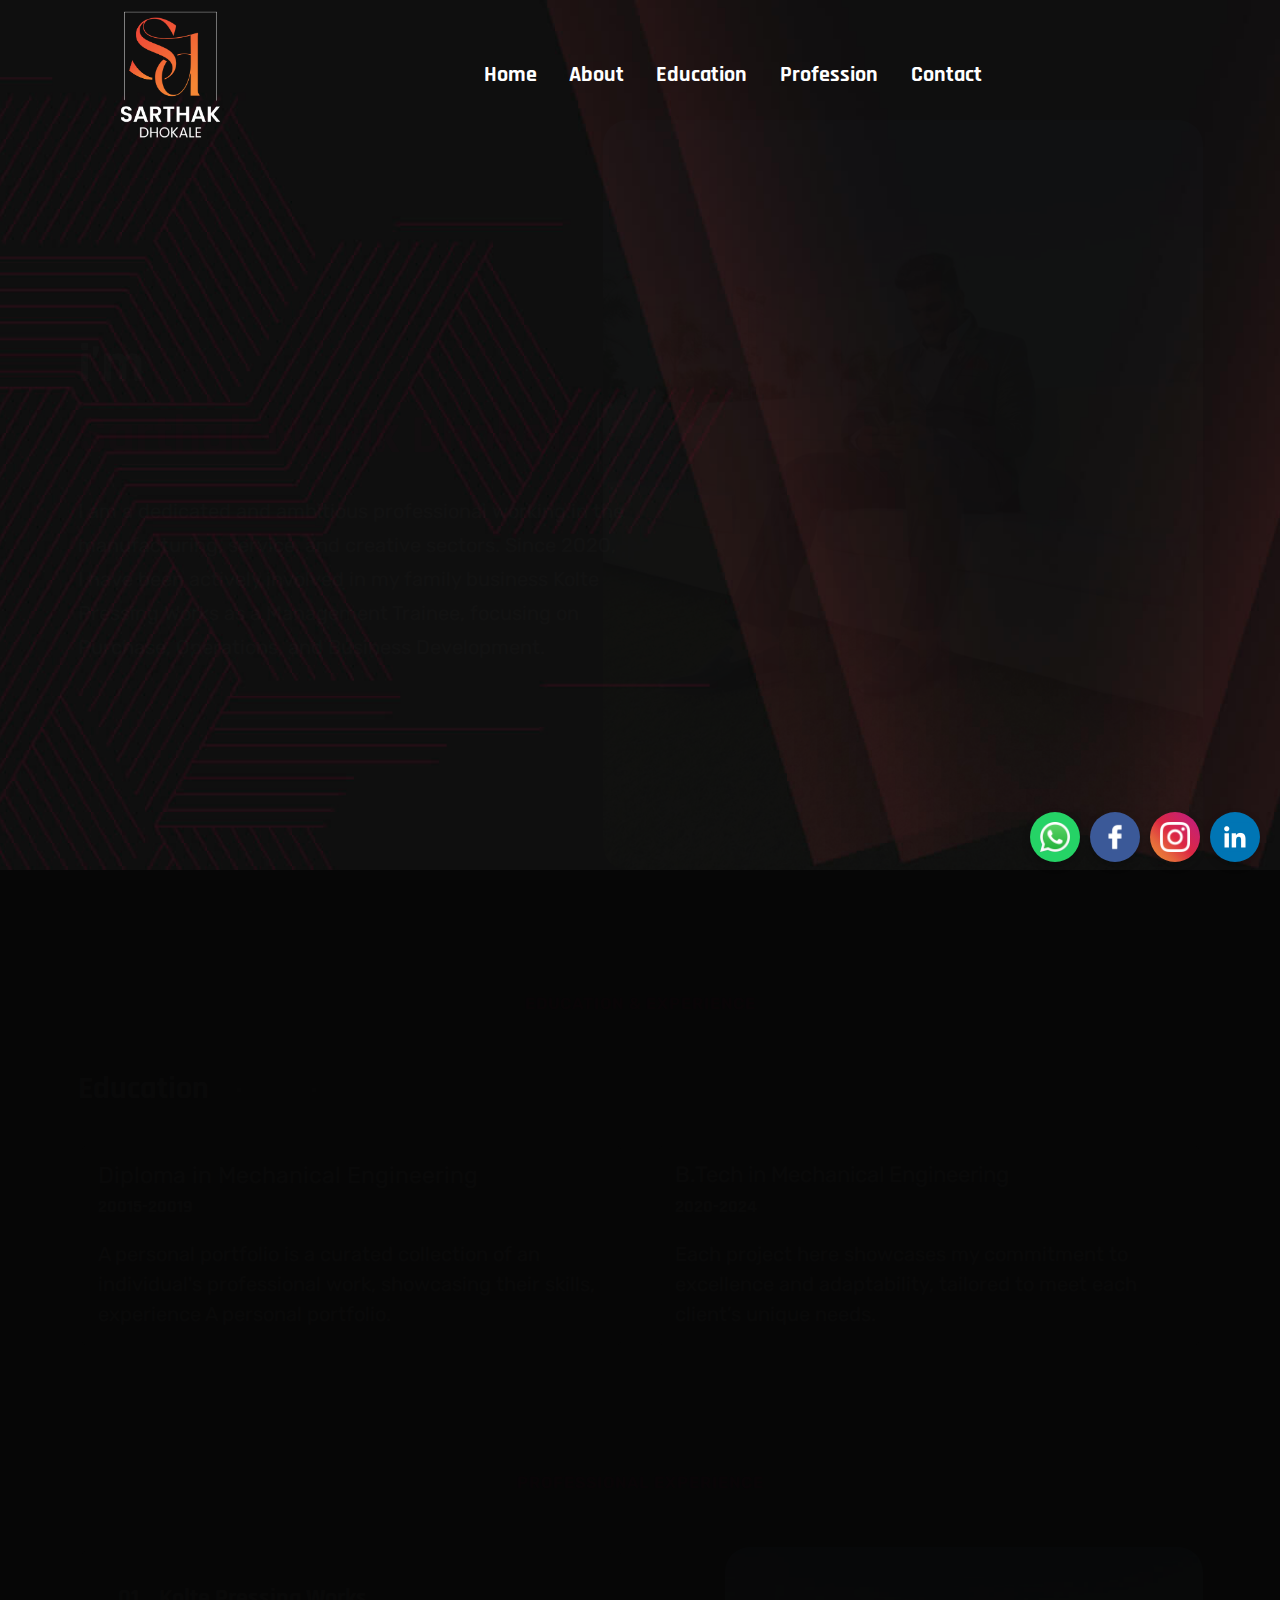
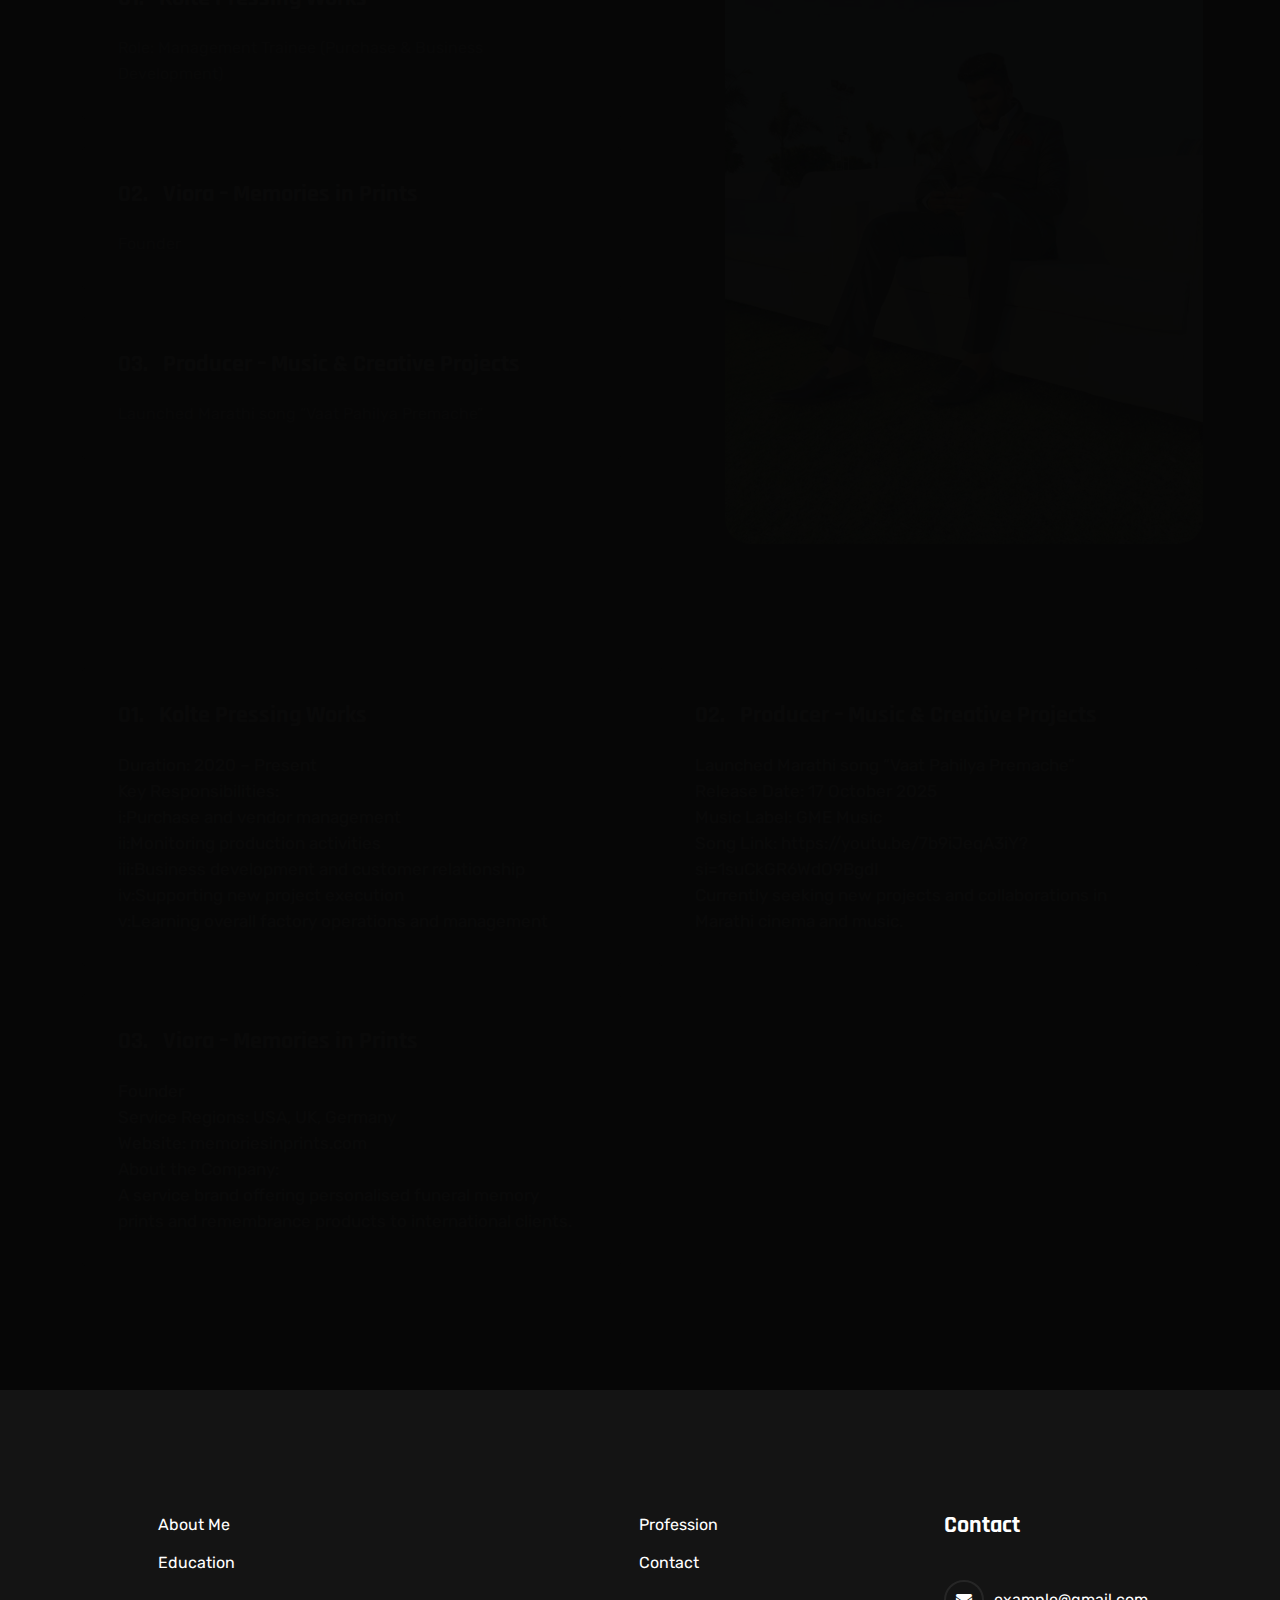
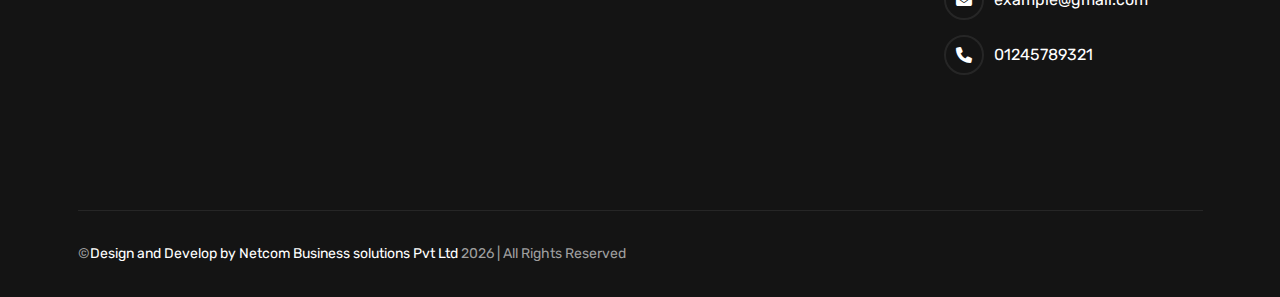
<file: index.html>
<!DOCTYPE html>
<html lang="en">


<head>
    <meta charset="UTF-8">
    <meta http-equiv="X-UA-Compatible" content="IE=edge">
    <meta name="viewport" content="width=device-width, initial-scale=1.0">
    <meta name="description" content="">
    <link rel="shortcut icon" type="image/x-icon" href="assets/images/favicon.svg">
    <title>Sarthak Dhokale</title>
    <!-- Bootstrap min css -->
    <link rel="stylesheet" href="assets/css/vendor/fontawesome.css">
    <link rel="stylesheet" href="assets/css/plugins/swiper.css">
    <link rel="stylesheet" href="assets/css/plugins/odometer.css">
    <link rel="stylesheet" href="assets/css/vendor/animate.min.css">
    <link rel="stylesheet" href="assets/css/vendor/bootstrap.min.css">
    <!-- custom css -->
    <link rel="stylesheet" href="assets/css/style.css">
</head>

<body>

    <!-- tpm-header-area start -->
    <header class="tmp-header-area-start header-one header--sticky header--transparent">
        <div class="container">
            <div class="row">
                <div class="col-lg-12">
                    <div class="header-content">
                        <div class="logo">
                            <a href="index.html">
                                <img class="logo-dark" src="assets/images/logo/Backup_of_sarthak logo final.png" alt="" style="height: 130px;"  >
                                <img class="logo-white" src="assets/images/logo/Backup_of_sarthak logo final.png" alt="" >
                            </a>
                        </div>
                        <nav class="tmp-mainmenu-nav d-none d-xl-block">
                            <ul class="tmp-mainmenu">
                                <li>
                                    <a href="#" style="font-size: 22px;">Home
                                    </a>
                                 
                                </li>
                                <li>
                                    <a href="#" style="font-size: 22px;">About</a>
                                </li>
                                <li class="has-dropdown">
                                    <a href="#" style="font-size: 22px;">Education
                                        
                                    </a>
                                   
                                </li>
                                <li class="has-dropdown">
                                    <a href="#" style="font-size: 22px;">Profession
                                        
                                    </a>
                                  
                                </li>
                            
                                <li>
                                    <a href="#" style="font-size: 22px;">Contact</a>
                                </li>
                            </ul>

                        </nav>
                        <div class="tmp-header-right">
                  

                             <div class="tmp-side-collups-area d-block d-xl-none">
                                <button class="hamberger-menu humberger_menu_active"><i id="menuBtn" class="fa-light fa-bars humberger-menu"></i></button>
                            </div>
                          
                        </div>
                    </div>
                </div>
            </div>
        </div>
    </header>
    <!-- tpm-header-area end -->

    <div class="d-none d-xl-block">
        <div class="tmp-sidebar-area tmp_side_bar">
            <div class="inner">
                <div class="top-area">
                    <a href="index.html" class="logo">
                        <img class="logo-dark" src="assets/images/logo/logo.jpeg" alt="" alt="" style="height: 150px;">
                        <img class="logo-white" src="assets/images/logo/logo.jpeg" alt="" alt="" style="height: 150px;">
                    </a>
                    <div class="close-icon-area">
                        <button class="tmp-round-action-btn close_side_menu_active">
                            <i class="fa-sharp fa-light fa-xmark"></i>
                        </button>
                    </div>
                </div>
                <div class="content-wrapper">
                    <div class="image-area-feature">
                        <a href="index.html">
                            <img src="assets/images/logo/man.png" alt="personal-logo">
                        </a>
                    </div>
                    <h5 class="title mt--30">Freelancer delivering exceptional Webflow, and Next.js solutions.</h5>
                    <p class="disc" >I am a skilled freelancer specializing in Webflow development, Figma design, and Next.js projects. I deliver creative, dynamic, and user-centric web solutions.
                    </p>
                    <div class="short-contact-area">
                        <!-- single contact information -->
                        <div class="single-contact">
                            <i class="fa-solid fa-phone"></i>
                            <div class="information tmp-link-animation">
                                <span>Call Now</span>
                                <a href="#" class="number">+92 (8800) - 98670</a>
                            </div>
                        </div>
                        <!-- single contact information end -->

                        <!-- single contact information -->
                        <div class="single-contact">
                            <i class="fa-solid fa-envelope"></i>
                            <div class="information tmp-link-animation">
                                <span>Mail Us</span>
                                <a href="#" class="number">example@info.com</a>
                            </div>
                        </div>
                        <!-- single contact information end -->

                        <!-- single contact information -->
                        <div class="single-contact">
                            <i class="fa-solid fa-location-crosshairs"></i>
                            <div class="information tmp-link-animation">
                                <span>My Address</span>
                                <span class="number">66 Broklyant, New York 3269</span>
                            </div>
                        </div>
                        <!-- single contact information end -->
                    </div>
                    <!-- social area start -->
                    <div class="social-wrapper mt--20">
                        <span class="subtitle">find with me</span>
                        <div class="social-link">
                            <a href="#"><i class="fa-brands fa-instagram"></i></a>
                            <a href="#"><i class="fa-brands fa-linkedin-in"></i></a>
                            <a href="#"><i class="fa-brands fa-twitter"></i></a>
                            <a href="#"><i class="fa-brands fa-facebook-f"></i></a>
                        </div>
                    </div>
                    <!-- social area end -->
                </div>
            </div>
        </div>
        <a class="overlay_close_side_menu close_side_menu_active" href="javascript:void(0);"></a>
    </div>

    <div class="d-block d-xl-none">
        <div class="tmp-popup-mobile-menu">
            <div class="inner">
                <div class="header-top">
                    <div class="logo">
                        <a href="index.html" class="logo-area">
                            <img class="logo-dark" src="assets/images/logo/white-logo-reeni.png" alt="Reeni - Personal Portfolio HTML Template for developers and freelancers">
                            <img class="logo-white" src="assets/images/logo/logo-white.png" alt="Reeni - Personal Portfolio HTML Template for developers and freelancers">
                        </a>

                    </div>
                    <div class="close-menu">
                        <button class="close-button tmp-round-action-btn">
                            <i class="fa-sharp fa-light fa-xmark"></i>
                        </button>
                    </div>
                </div>
                <ul class="tmp-mainmenu">
                    <li>
                        <a href="#">Home
                        </a>
                     
                    </li>
                    <li>
                        <a href="#">About</a>
                    </li>
                    <li class="has-dropdown">
                        <a href="#">Education
                            
                        </a>
                    
                    </li>
                    <li class="has-dropdown">
                        <a href="#">Professional
                            <i class="fa-regular fa-chevron-down"></i>
                        </a>
              
                    </li>
               
                    <li>
                        <a href="#">Contact</a>
                    </li>
                </ul>


                <div class="social-wrapper mt--40">
                    <span class="subtitle">find with me</span>
                    <div class="social-link">
                        <a href="#"><i class="fa-brands fa-instagram"></i></a>
                        <a href="#"><i class="fa-brands fa-linkedin-in"></i></a>
                        <a href="#"><i class="fa-brands fa-twitter"></i></a>
                        <a href="#"><i class="fa-brands fa-facebook-f"></i></a>
                    </div>
                </div>
                <!-- social area end -->



            </div>
        </div>
    </div>

<style>
    @media (max-width: 767px) {
    .mobile-top-margin {
        margin-top: 80px; /* adjust as you vibe */
    }
}

</style>

    <!-- tmp banner area start -->
    <div class="tmp-banner-one-area">
        <div class="container">
            <div class="banner-one-main-wrapper">
         <div class="row align-items-center">
    <div class="col-lg-6 order-2 order-lg-2">
        <div class="banner-right-content">
            <img class="tmp-scroll-trigger tmp-zoom-in animation-order-1" 
                 src="assets/images/about/sarthk-1.heic" 
                 alt="banner-img" 
                 style="border-radius: 25px;">
        </div>
    </div>

   <div class="col-lg-6 order-1 order-lg-1 mobile-top-margin">
    <div class="inner">
        <h1 class="title tmp-scroll-trigger tmp-fade-in animation-order-2 mt--5">
            i’m <br>
            <span class="header-caption">
                <span class="cd-headline clip is-full-width">
                    <span class="cd-words-wrapper">
                        <b class="is-visible theme-gradient">Sarthak Manik Dhokale</b>
                    </span>
                </span>
            </span>
        </h1>

        <p class="disc tmp-scroll-trigger tmp-fade-in animation-order-3" 
           style="font-size: 20px;color: #fff;">
            I am a dedicated and ambitious professional working in the manufacturing, service, 
            and creative sectors. Since 2020, I have been actively involved in my family business 
            Kolte Pressing Works as a Management Trainee, focusing on Purchase, Operations, and 
            Business Development.
        </p>
    </div>
</div>

</div>

            </div>
        </div>
    </div>
    <!-- tmp banner area end -->






       <!-- Tpm Education Experience Area Start -->
    <section class="education-experience tmp-section-gapTop">
        <div class="container">
            <div class="section-head mb--50">
                <div class="section-sub-title center-title tmp-scroll-trigger tmp-fade-in animation-order-1">
                    <span class="subtitle">Education & Experience</span>
                </div>
            
            </div>
            <h2 class="custom-title mb-32 tmp-scroll-trigger tmp-fade-in animation-order-1">Education <span><img
                        src="assets/images/custom-line/custom-line.png" alt="custom-line"></span>
            </h2>
            <div class="row g-5">
                <div class="col-lg-6 col-sm-6">
                    <div class="education-experience-card tmponhover tmp-scroll-trigger tmp-fade-in animation-order-1">
                        <h4 class="edu-sub-title" style="font-size: 23px;color: #fff;">Diploma in Mechanical Engineering</h4>
                        <h2 class="edu-title">20015-20019</h2>
                        <p class="edu-para" style="font-size: 20px;color: #fff;">A personal portfolio is a curated collection of an individual's professional
                            work, showcasing their skills, experience A personal portfolio.</p>
                    </div>
                </div>
                <div class="col-lg-6 col-sm-6">
                    <div class="education-experience-card tmponhover tmp-scroll-trigger tmp-fade-in animation-order-2">
                        <h4 class="edu-sub-title" style="font-size: 22px;color: #fff;">B.Tech in Mechanical Engineering</h4>
                        <h2 class="edu-title">2020-2024</h2>
                        <p class="edu-para" style="font-size: 20px;color: #fff;">Each project here showcases my commitment to excellence and adaptability, tailored to meet each client’s unique needs.</p>
                    </div>
                </div>
     
            </div>
            <!-- <div class="experiences-wrapper">
                <div class="row">
                    <div class="col-lg-6">
                        <div class="experiences-wrap-left-content">
                            <h2 class="custom-title mb-32 tmp-scroll-trigger tmp-fade-in animation-order-1">Experiences <span><img
                            src="assets/images/custom-line/custom-line.png" alt="custom-line"></span></h2>

                            <div class="experience-content tmp-scroll-trigger tmp-fade-in animation-order-1">
                                <p class="ex-subtitle">experience</p>
                                <h2 class="ex-name">1. Kolte Pressing Works</h2>
                                <h3 class="ex-title">Role: Management Trainee (Purchase & Business Development)</h3>
                                <h6 class="ex-title">Duration: 2020 – Present</h6>
                                <p> 
Industry: Material Handling Equipment & Precision Press Components</br>
Website: Material Handling Equipment Manufacturer & Supplier in India</br>
(Link Provided: https://share.google/IJ1BEd9pY8eVtXoCc)
</p>
                                <p class="ex-para">Purchase and vendor management </br>

Monitoring production activities </br>

Business development and customer relationship </br>

Supporting new project execution </br>

Learning overall factory operations and management </br>
</p>
                            </div>
                            <div class="experience-content tmp-scroll-trigger tmp-fade-in animation-order-2">
                                <p class="ex-subtitle">experience</p>
                                <h2 class="ex-name">ModernTech (3 Years)</h2>
                                <h3 class="ex-title">App Developer</h3>
                                <p class="ex-para">In this portfolio, you’ll find a curated selection of projects that highlight my skills in [Main Areas, e.g., responsive web design.</p>
                            </div>
                        </div>
                    </div>
                    <div class="col-lg-6">
                        <div class="experiences-wrap-right-content">
                            <img class="tmp-scroll-trigger tmp-zoom-in animation-order-1" src="assets/images/experiences/expert-img.jpg" alt="expert-img">
                        </div>
                    </div>
                </div>
            </div> -->
        </div>
    </section>
    <!-- Tpm Education Experience Area End -->

    <!-- Tpm Latest Service Area Start -->
    <section class="latest-service-area tmp-section-gapTop">
        <div class="container">
            <div class="section-head mb--50">
                <div class="section-sub-title center-title tmp-scroll-trigger tmp-fade-in animation-order-1">
                    <span class="subtitle">Professional Experience</span>
                </div>
             
               
            </div>
            <div class="row">
                <div class="col-lg-6">
                    <div class="service-card-v2 tmponhover tmp-scroll-trigger tmp-fade-in animation-order-1">
                        <h2 class="service-card-num"><span>01.</span>Kolte Pressing Works</h2>
                        <p class="service-para">Role: Management Trainee (Purchase & Business Development)</p>
                    </div>
                    <div class="service-card-v2 tmponhover tmp-scroll-trigger tmp-fade-in animation-order-2">
                        <h2 class="service-card-num"><span>02.</span>Viora – Memories in Prints</h2>
                        <p class="service-para">Founder</p>
                    </div>
                    <div class="service-card-v2 tmponhover tmp-scroll-trigger tmp-fade-in animation-order-3">
                        <h2 class="service-card-num"><span>03.</span>Producer – Music & Creative Projects</h2>
                        <p class="service-para">Launched Marathi song “Vaat Pahilya Premache”</p>
                    </div>
                </div>
                <div class="col-lg-6">
                    <div class="service-card-user-image">
                        <img class="tmp-scroll-trigger tmp-zoom-in animation-order-1" src="assets/images/about/sarthk-1.heic" alt="latest-user-image" style="border-radius: 25px;">
                    </div>
                </div>
            </div>
        </div>
    </section>
    <!-- Tpm Latest Service Area End -->
  


    <!-- Latest Service Area Start -->
    <section class="latest-service-area tmp-section-gap">
        <div class="container">
            <div class="row">
                <div class="col-lg-6 col-sm-6">
                    <a href="" class="service-card-v2 tmponhover tmp-scroll-trigger tmp-fade-in animation-order-1">
                        <h2 class="service-card-num"><span>01.</span>Kolte Pressing Works</h2>
                        <p class="service-para" style="font-size: 17px;color: #fff;">
Duration: 2020 – Present</br>



Key Responsibilities:</br>

i:Purchase and vendor management</br>

ii:Monitoring production activities
</br>
iii:Business development and customer relationship</br>

iv:Supporting new project execution</br>

v:Learning overall factory operations and management
</p>
                    </a>
                    <a href="" class="service-card-v2 tmponhover tmp-scroll-trigger tmp-fade-in animation-order-2">
                        <h2 class="service-card-num"><span>03.</span>Viora – Memories in Prints</h2>
                        <p class="service-para" style="font-size: 17px;color: #fff;">

Founder </br>
Service Regions: USA, UK, Germany</br>
Website: memoriesinprints.com</br>

About the Company:</br>
A service brand offering personalised funeral memory prints and remembrance products to international clients.
</p>
                    </a>
           
                </div>
                <div class="col-lg-6 col-sm-6">
                    <a href="" class="service-card-v2 tmponhover tmp-scroll-trigger tmp-fade-in animation-order-4">
                        <h2 class="service-card-num"><span>02.</span>Producer – Music & Creative Projects</h2>
                        <p class="service-para" style="font-size: 17px;color: #fff;">


Launched Marathi song “Vaat Pahilya Premache”</br>

Release Date: 17 October 2025</br>

Music Label: GME Music</br>

Song Link: https://youtu.be/7b9iJeqA3iY?si=1suCkGR6WdO9BgdI </br>


Currently seeking new projects and collaborations in Marathi cinema and music.</br>

</p>
                    </a>
       
                </div>
            </div>
        </div>
    </section>
    <!-- Latest Service Area End -->








 

  







    <!-- Start Footer Area  -->
    <!-- Start Footer Area  -->
    <footer class="footer-area footer-style-one-wrapper bg-color-footer bg_images tmp-section-gap">
        <div class="container">
            <div class="footer-main footer-style-one">
                <div class="row g-5">
                    <div class="col-lg-5 col-md-6">
                         <div class="single-footer-wrapper quick-link-wrap">
                            
                            <ul class="ft-link tmp-link-animation">
                                <li>
                                    <a href="#">About Me</a>
                                </li>
                                <li>
                                    <a href="#">Education</a>
                                </li>
                               
                            </ul>
                        </div>
                    </div>
                    <div class="col-lg-4 col-md-6">
                        <div class="single-footer-wrapper quick-link-wrap">
                            
                            <ul class="ft-link tmp-link-animation">
                         
                                <li>
                                    <a href="#">Profession</a>
                                </li>
                                <li>
                                    <a href="#">Contact</a>
                                </li>
                         
                            </ul>
                        </div>
                    </div>
                    <div class="col-lg-3 col-md-6">
                        <div class="single-footer-wrapper contact-wrap">
                            <h5 class="ft-title">Contact </h5>
                            <ul class="ft-link tmp-link-animation">
                                <li><span class="ft-icon"><i class="fa-solid fa-envelope"></i></span><a href="#">example@gmail.com</a></li>
                                <li><span class="ft-icon"><i class="fa-solid fa-phone"></i></span><a href="#">01245789321</a></li>
                            </ul>
                       
                        </div>
                    </div>
                </div>
            </div>
        </div>
    </footer>
    <div class="copyright-area-one">
        <div class="container">
            <div class="row">
                <div class="col-lg-12">
                    <div class="main-wrapper">
                        <p class="copy-right-para tmp-link-animation"> ©<a href="" target="_blank">Design and Develop by Netcom Business solutions Pvt Ltd </a>
                            <script>
                                document.write(new Date().getFullYear())
                            </script> | All Rights Reserved
                        </p>
                 
                    </div>
                </div>
            </div>
        </div>
    </div>
    <!-- End Footer Area  -->
    <!-- End Footer Area  -->




  <div class="social-icons d-flex justify-content-center">
        <!--<a href="tel:+918956374212" class="social-icon call" target="_blank">-->
        <!--    <img src="./assets/images/phone-call.png" alt="Call">-->
        <!--</a> -->
          <a href="" class="social-icon whatsapp" target="_blank">
            <img src="assets/images/icons/whatsapp (3).png" alt="WhatsApp">
        </a>

    


       

        <a href="" class="social-icon facebook" target="_blank">
            <img src="assets/images/icons/facebook (2).png" alt="Facebook">
        </a>
        <a href="" class="social-icon instagram" target="_blank">
            <img src="assets/images/icons/instagram (1).png" alt="Instagram">
        </a>
        <a href="" class="social-icon linkedin" target="_blank">
            <img src="assets/images/icons/LinkedIn_logo_initials.png"
                alt="WhatsApp">
        </a>
    </div>

    <style>
        .social-icons {
            position: fixed;
            right: 20px;
            top: 93%;
            transform: translateY(-50%);

            ;
            gap: 10px;
            z-index: 1000;
        }

        .channel{
            background-color: #c9ded1 !important;
        }

        .linkedin {
            background-color: #0075B4 !important;
        }

        .social-icon {
            width: 50px;
            height: 50px;
            display: flex;
            align-items: center;
            justify-content: center;
            border-radius: 50%;
            background: #6B8E23;
            /* Ayurvedic green */
            box-shadow: 0px 4px 8px rgba(0, 0, 0, 0.2);
            transition: all 0.3s ease;
        }

        .social-icon img {
            width: 60%;
            height: auto;
        }

        .social-icon:hover {
            transform: scale(1.1);
            box-shadow: 0px 6px 12px rgba(0, 0, 0, 0.3);
        }

        .call {
            background: #A0522D;
        }

        /* Earthy brown */
        .call:hover {
            background: #8B4513;
        }

        .whatsapp {
            background: #25D366;
        }

        /* WhatsApp green */
        .whatsapp:hover {
            background: #1DA851;
        }

        .facebook {
            background: #3b5998;
        }

        /* Facebook blue */
        .facebook:hover {
            background: #2d4373;
        }

        .instagram {
            background: linear-gradient(45deg, #f09433, #e6683c, #dc2743, #cc2366, #bc1888);
        }

        .instagram:hover {
            filter: brightness(1.2);
        }
    </style>



    <script src="assets/js/vendor/jquery.js"></script>
    <script src="assets/js/vendor/jquery-ui.min.js"></script>
    <script src="assets/js/vendor/waypoints.min.js"></script>

    <script src="assets/js/plugins/odometer.js"></script>
    <script src="assets/js/vendor/appear.js"></script>


    <script src="assets/js/vendor/jquery-one-page-nav.js"></script>
    <script src="assets/js/plugins/swiper.js"></script>

    <script src="assets/js/plugins/gsap.js"></script>
    <script src="assets/js/plugins/splittext.js"></script>
    <script src="assets/js/plugins/scrolltigger.js"></script>
    <script src="assets/js/plugins/scrolltoplugins.js"></script>
    <script src="assets/js/plugins/smoothscroll.js"></script>
    <!-- bootstrap Js-->
    <script src="assets/js/vendor/bootstrap.min.js"></script>
    <script src="assets/js/vendor/waw.js"></script>
    <script src="assets/js/plugins/isotop.js"></script>
    <script src="assets/js/plugins/animation.js"></script>
    <script src="assets/js/plugins/contact.form.js"></script>
    <script src="assets/js/vendor/backtop.js"></script>
    <script src="assets/js/plugins/text-type.js"></script>
    <!-- custom Js -->
    <script src="assets/js/main.js"></script>
</body>


</html>
</file>
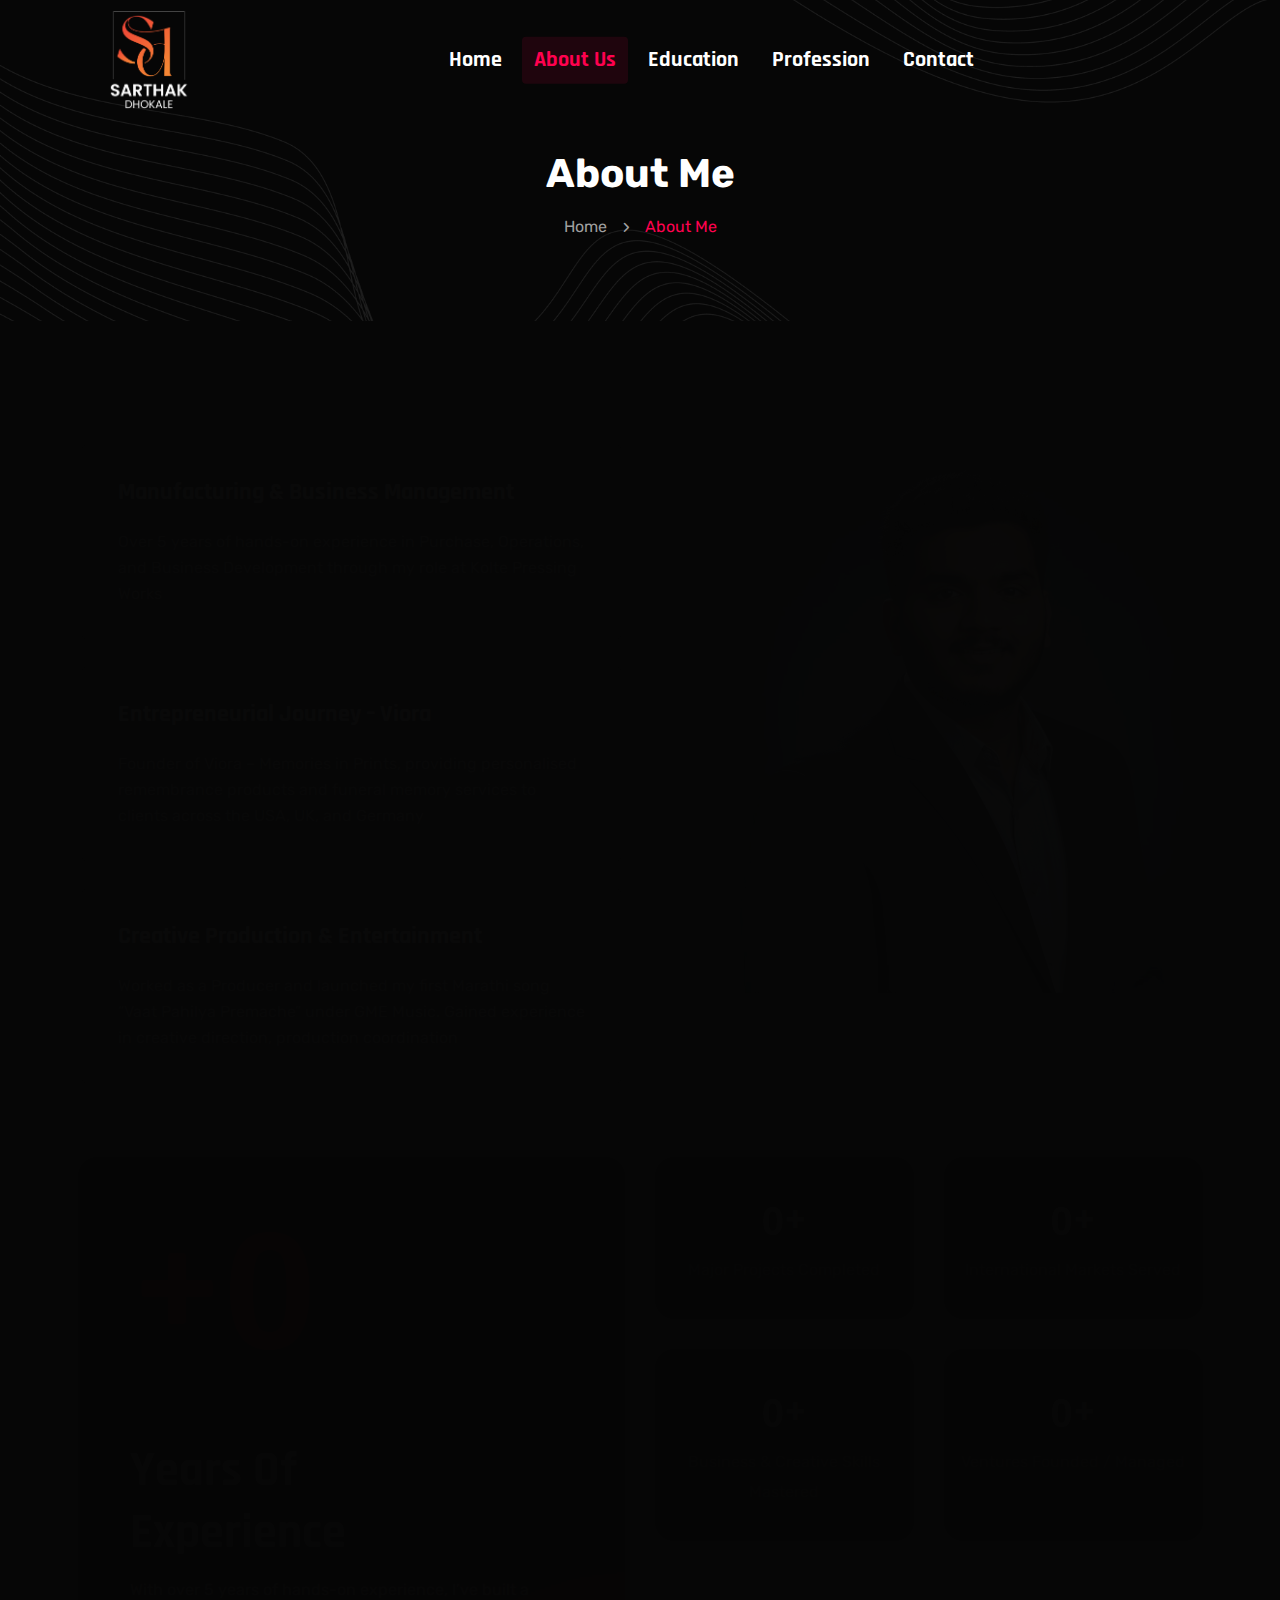
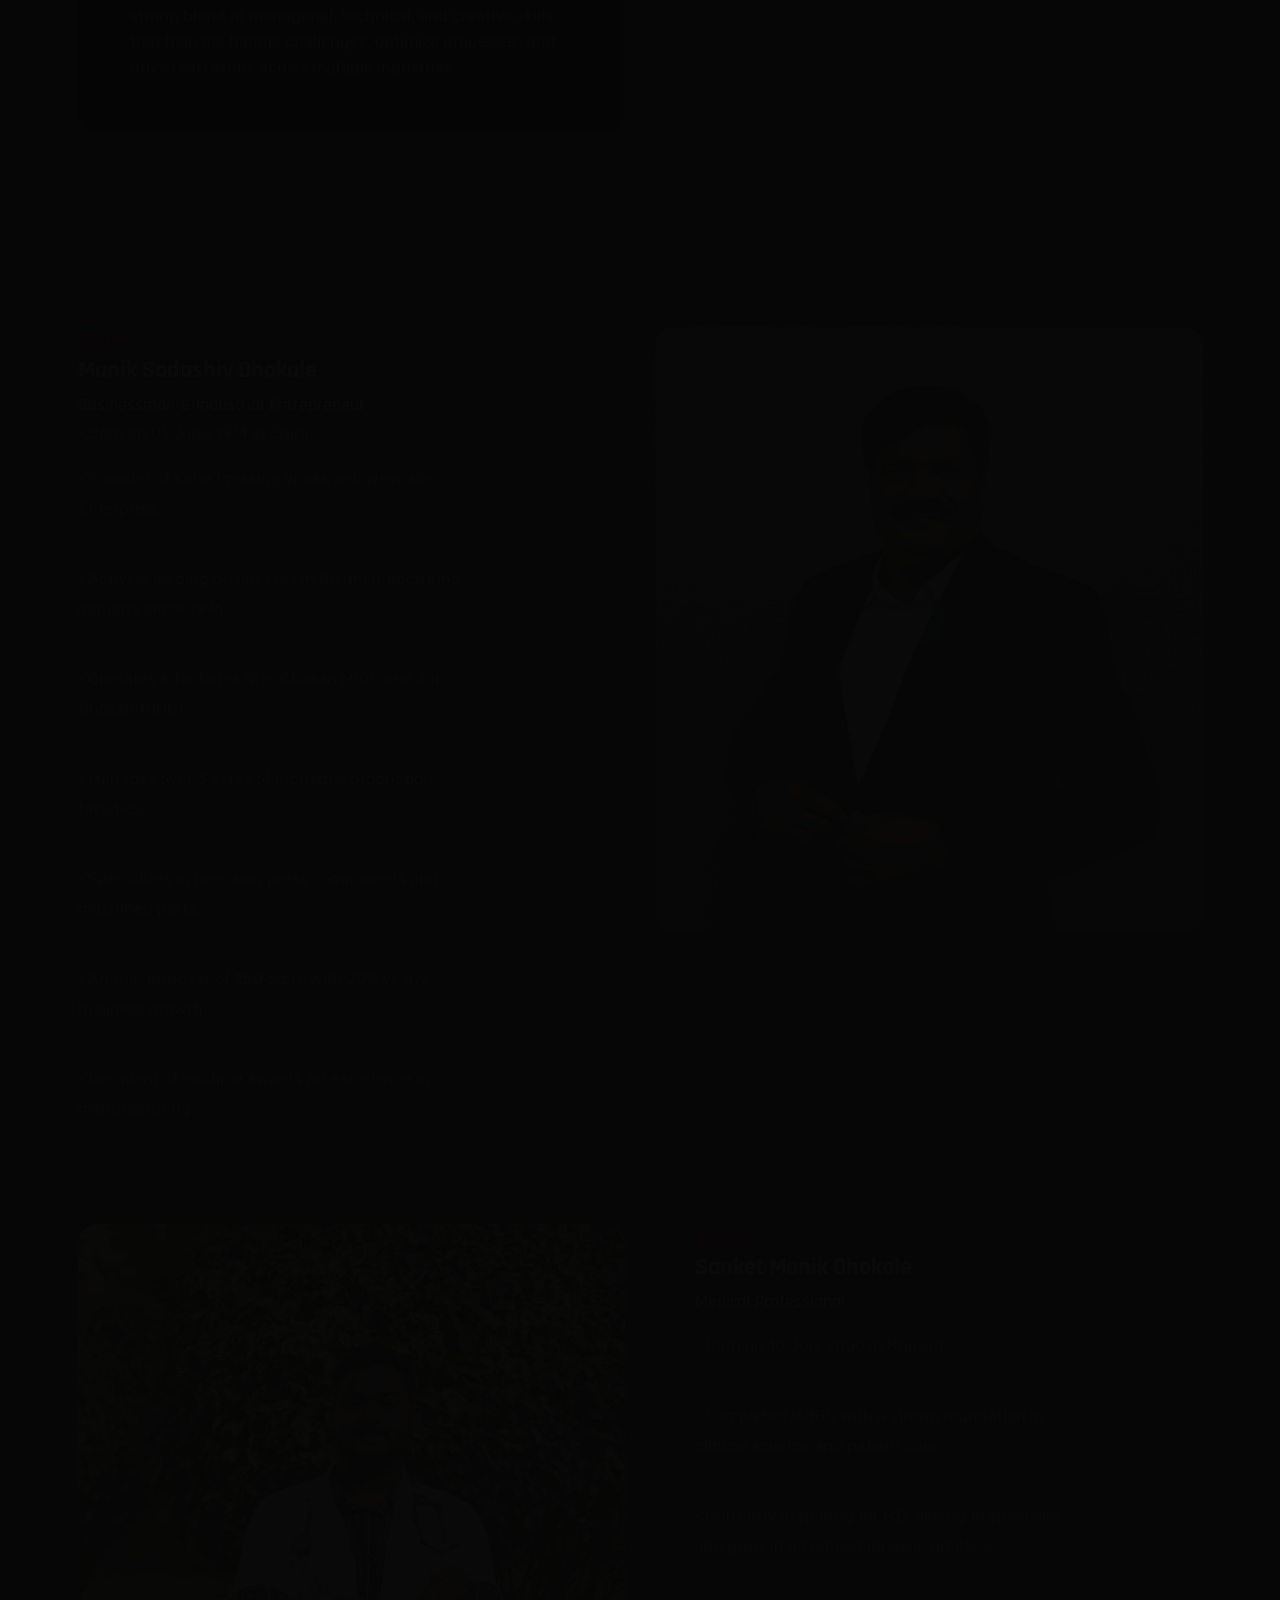
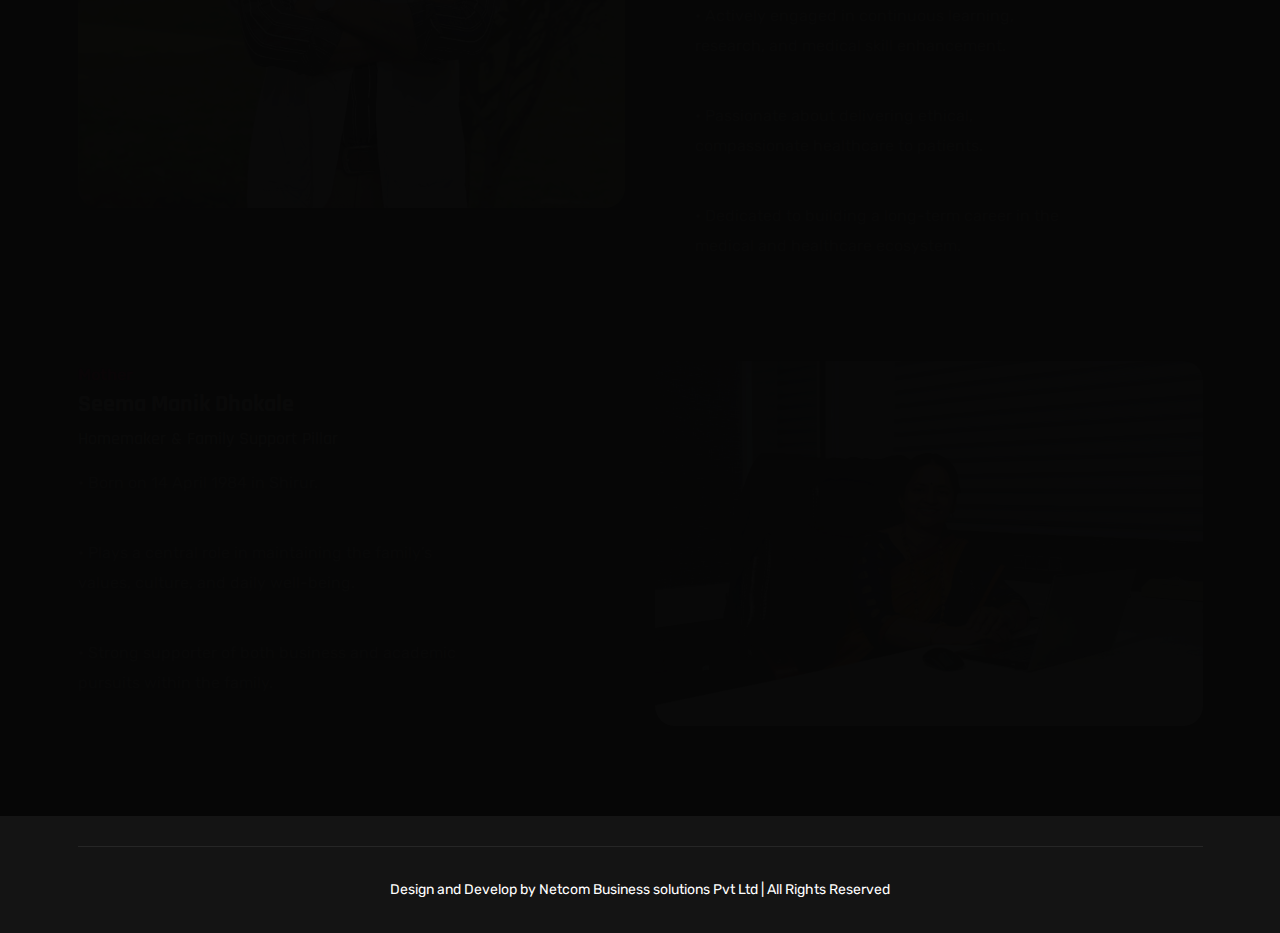
<file: about.html>
<!DOCTYPE html>
<html lang="en">

<head>
    <meta charset="UTF-8">
    <meta http-equiv="X-UA-Compatible" content="IE=edge">
    <meta name="viewport" content="width=device-width, initial-scale=1.0">
    <meta name="description"
        content="Reeni is a modern personal portfolio template for designers, developers, content writer, cleaner, programmer, fashion designer, model, Influencer and freelancers. Fully responsive, SEO-friendly, Bootstrap and easy to customize.">
    <link rel="shortcut icon" type="image/x-icon" href="assets/images/favicon.svg">
    <title>About Me</title>
    <!-- Bootstrap min css -->
    <link rel="stylesheet" href="assets/css/vendor/fontawesome.css">
    <link rel="stylesheet" href="assets/css/plugins/swiper.css">
    <link rel="stylesheet" href="assets/css/plugins/odometer.css">
    <link rel="stylesheet" href="assets/css/vendor/animate.min.css">
    <link rel="stylesheet" href="assets/css/vendor/bootstrap.min.css">
    <!-- custom css -->
    <link rel="stylesheet" href="assets/css/style.css">
</head>

<body class="about inner">

    <!-- tpm-header-area start -->
    <header class="tmp-header-area-start header-one header--sticky header--transparent">
        <div class="container">
            <div class="row">
                <div class="col-lg-12">
                    <div class="header-content">
                        <div class="logo">
                            <a href="index.html">
                                <img class="logo-dark" src="assets/images/logo/Backup_of_sarthak logo final.png" alt="" style="height: 100px;"  >
                                <img class="logo-white" src="assets/images/logo/Backup_of_sarthak logo final.png" alt="" >
                            </a>
                        </div>
                        <nav class="tmp-mainmenu-nav d-none d-xl-block">
                            <ul class="tmp-mainmenu">
                                <li>
                                    <a href="index.html" style="font-size: 22px;">Home
                                    </a>
                                 
                                </li>
                                <li>
                                    <a href="about.html" style="font-size: 22px;">About Us</a>
                                </li>
                                <li class="has-dropdown">
                                    <a href="education.html" style="font-size: 22px;">Education
                                        
                                    </a>
                                   
                                </li>
                                <li class="has-dropdown">
                                    <a href="profession.html" style="font-size: 22px;">Profession
                                        
                                    </a>
                                  
                                </li>
                            
                                <li>
                                    <a href="contact.html" style="font-size: 22px;">Contact</a>
                                </li>
                            </ul>

                        </nav>
                        <div class="tmp-header-right">
                  

                             <div class="tmp-side-collups-area d-block d-xl-none">
                                <button class="hamberger-menu humberger_menu_active"><i id="menuBtn" class="fa-light fa-bars humberger-menu"></i></button>
                            </div>
                          
                        </div>
                    </div>
                </div>
            </div>
        </div>
    </header>
    <!-- tpm-header-area end -->

    <div class="d-none d-xl-block">
        <div class="tmp-sidebar-area tmp_side_bar">
            <div class="inner">
                <div class="top-area">
                    <a href="index.html" class="logo">
                        <img class="logo-dark" src="assets/images/logo/white-logo-reeni.png"
                            alt="Reeni - Personal Portfolio HTML Template for developers and freelancers">
                        <img class="logo-white" src="assets/images/logo/logo-white.png"
                            alt="Reeni - Personal Portfolio HTML Template for developers and freelancers">
                    </a>
                    <div class="close-icon-area">
                        <button class="tmp-round-action-btn close_side_menu_active">
                            <i class="fa-sharp fa-light fa-xmark"></i>
                        </button>
                    </div>
                </div>
                <div class="content-wrapper">
                    <div class="image-area-feature">
                        <a href="index.html">
                            <img src="assets/images/logo/man.png" alt="personal-logo">
                        </a>
                    </div>
                    <h5 class="title mt--30">Freelancer delivering exceptional Webflow, and Next.js solutions.</h5>
                    <p class="disc">I am a skilled freelancer specializing in Webflow development, Figma design, and
                        Next.js projects. I deliver creative, dynamic, and user-centric web solutions.
                    </p>
                    <div class="short-contact-area">
                        <!-- single contact information -->
                        <div class="single-contact">
                            <i class="fa-solid fa-phone"></i>
                            <div class="information tmp-link-animation">
                                <span>Call Now</span>
                                <a href="#" class="number">+92 (8800) - 98670</a>
                            </div>
                        </div>
                        <!-- single contact information end -->

                        <!-- single contact information -->
                        <div class="single-contact">
                            <i class="fa-solid fa-envelope"></i>
                            <div class="information tmp-link-animation">
                                <span>Mail Us</span>
                                <a href="#" class="number">example@info.com</a>
                            </div>
                        </div>
                        <!-- single contact information end -->

                        <!-- single contact information -->
                        <div class="single-contact">
                            <i class="fa-solid fa-location-crosshairs"></i>
                            <div class="information tmp-link-animation">
                                <span>My Address</span>
                                <span class="number">66 Broklyant, New York 3269</span>
                            </div>
                        </div>
                        <!-- single contact information end -->
                    </div>
                    <!-- social area start -->
                    <div class="social-wrapper mt--20">
                        <span class="subtitle">find with me</span>
                        <div class="social-link">
                            <a href="#"><i class="fa-brands fa-instagram"></i></a>
                            <a href="#"><i class="fa-brands fa-linkedin-in"></i></a>
                            <a href="#"><i class="fa-brands fa-twitter"></i></a>
                            <a href="#"><i class="fa-brands fa-facebook-f"></i></a>
                        </div>
                    </div>
                    <!-- social area end -->
                </div>
            </div>
        </div>
        <a class="overlay_close_side_menu close_side_menu_active" href="javascript:void(0);"></a>
    </div>

  <div class="d-block d-xl-none">
        <div class="tmp-popup-mobile-menu">
            <div class="inner">
                <div class="header-top">
                    <div class="logo">
                        <a href="index.html" class="logo-area">
                            <img class="logo-dark"src="assets/images/logo/Backup_of_sarthak logo final.png" alt="">
                            <img class="logo-white" src="assets/images/logo/Backup_of_sarthak logo final.png"alt="Reeni - Personal Portfolio HTML Template for developers and freelancers">
                        </a>

                    </div>
                    <div class="close-menu">
                        <button class="close-button tmp-round-action-btn">
                            <i class="fa-sharp fa-light fa-xmark"></i>
                        </button>
                    </div>
                </div>
                <ul class="tmp-mainmenu">
                    <li>
                        <a href="index.html">Home
                        </a>
                     
                    </li>
                    <li>
                        <a href="about.html">About Us</a>
                    </li>
                    <li >
                        <a href="education.html">Education
                            
                        </a>
                    
                    </li>
                    <li >
                        <a href="profession.html">Professional
                           
                        </a>
              
                    </li>
               
                    <li>
                        <a href="contact.html">Contact</a>
                    </li>
                </ul>


                <!-- <div class="social-wrapper mt--40">
                    <span class="subtitle">find with me</span>
                    <div class="social-link">
                        <a href="#"><i class="fa-brands fa-instagram"></i></a>
                        <a href="#"><i class="fa-brands fa-linkedin-in"></i></a>
                        <a href="#"><i class="fa-brands fa-twitter"></i></a>
                        <a href="#"><i class="fa-brands fa-facebook-f"></i></a>
                    </div>
                </div> -->
                <!-- social area end -->



            </div>
        </div>
    </div>

<style>
    @media (max-width: 767px) {
    .mobile-top-margin {
        margin-top: 80px; /* adjust as you vibe */
    }
}

</style>



    <!-- Breadcrumb Area Start -->
    <div class="breadcrumb-area breadcrumb-bg">
        <div class="container">
            <div class="row">
                <div class="col-lg-12">
                    <div class="breadcrumb-inner text-center">
                        <h1 class="title split-collab">About Me</h1>
                        <ul class="page-list">
                            <li class="tmp-breadcrumb-item"><a href="/">Home</a></li>
                            <li class="icon"><i class="fa-solid fa-angle-right"></i></li>
                            <li class="tmp-breadcrumb-item active">About Me</li>
                        </ul>
                    </div>
                </div>
            </div>
        </div>
    </div>
    <!-- Breadcrumb Area End -->




    <section class="latest-service-area tmp-section-gapTop">
        <div class="container">
            <!-- <div class="section-head mb--50">
                <div class="section-sub-title center-title tmp-scroll-trigger tmp-fade-in animation-order-1">
                    <span class="subtitle">Latest Service</span>
                </div>
                <h2 class="title split-collab tmp-scroll-trigger tmp-fade-in animation-order-2">Inspiring The World One
                    <br> Project
                </h2>
               
            </div> -->
            <div class="row">
                <div class="col-lg-6">
                    <div class="service-card-v2 tmponhover tmp-scroll-trigger tmp-fade-in animation-order-1">
                        <h2 class="service-card-num">Manufacturing & Business Management</h2>
                        <p class="service-para">Over 5 years of hands-on experience in Purchase, Operations, and
                            Business Development through my role at Kolte Pressing Works</p>
                    </div>
                    <div class="service-card-v2 tmponhover tmp-scroll-trigger tmp-fade-in animation-order-2">
                        <h2 class="service-card-num">Entrepreneurial Journey – Viora</h2>
                        <p class="service-para">Founder of Viora – Memories in Prints, providing personalised
                            remembrance products and funeral memory services to clients across the USA, UK, and Germany
                        </p>
                    </div>
                    <div class="service-card-v2 tmponhover tmp-scroll-trigger tmp-fade-in animation-order-3">
                        <h2 class="service-card-num">Creative Production & Entertainment</h2>
                        <p class="service-para">Worked as a Producer and launched my first Marathi song “Vaat Pahilya
                            Premache” under GME Music. Gained experience in creative direction, production coordination
                        </p>
                    </div>
                </div>
                <div class="col-lg-6">
                    <div class="service-card-user-image">
                        <img style="border-radius: 20px;" class="tmp-scroll-trigger tmp-zoom-in animation-order-1"
                            src="./Gemini_Generated_Image_imn8c3imn8c3imn8.png" alt="latest-user-image">
                    </div>
                </div>
            </div>
        </div>
    </section>

    <!-- tmp skill area start -->

    <!-- tmp skill area end -->

    <!-- Tpm Counter Area Start -->
    <section class="counter-area tmp-section-gapBottom" style="margin-top: 70px;">
        <div class="container">
            <div class="row g-5">
                <div class="col-12 col-lg-6 col-xl-6 col-xxl-6">
                    <div
                        class="year-of-expariance-wrapper bg-blur-style-one tmp-scroll-trigger tmp-fade-in animation-order-1">
                        <div class="year-expariance-wrap">
                            <!-- <h2 class="year-number"><span class="counter">25 </span> </h2> -->
                            <h2 class="counter year-number"
                                style="display: flex; align-items: center; justify-content: center;">+<span
                                    class="odometer" data-count="5">0</span>
                            </h2>
                            <h3 class="year-title">Years Of <br> experience</h3>
                        </div>
                        <p class="year-para">With over 5 years of hands-on experience, I’ve built a strong blend of
                            managerial, technical, and creative skills that help me handle challenges, optimize
                            processes, and drive real results across multiple industries.</p>
                    </div>
                </div>
                <div class="col-12 col-lg-6 col-xl-6 col-xxl-6">
                    <div class="counter-area-right-content">
                        <div class="row g-5">
                            <div class="col-lg-6 col-sm-6 col-12">
                                <div class="counter-card tmponhover tmp-scroll-trigger tmp-fade-in animation-order-1">
                                    <h3 class="counter counter-title"><span class="odometer" data-count="12">00</span>+
                                    </h3>
                                    <p class="counter-para">Major Projects Completed

</p>
                                </div>
                            </div>
                            <div class="col-lg-6 col-sm-6 col-12">
                                <div class="counter-card tmponhover tmp-scroll-trigger tmp-fade-in animation-order-2">
                                    <h3 class="counter counter-title"><span class="odometer" data-count="3">00</span>+
                                    </h3>
                                    <p class="counter-para">International Markets Served
</p>
                                </div>
                            </div>
                            <div class="col-lg-6 col-sm-6 col-12">
                                <div class="counter-card tmponhover tmp-scroll-trigger tmp-fade-in animation-order-3">
                                    <h3 class="counter counter-title"><span class="odometer" data-count="8">00</span>+
                                    </h3>
                                    <p class="counter-para">Business & Creative Skills Mastered</p>
                                </div>
                            </div>
                            <div class="col-lg-6 col-sm-6 col-12">
                                <div class="counter-card tmponhover tmp-scroll-trigger tmp-fade-in animation-order-4">
                                    <h3 class="counter counter-title"><span class="odometer"
                                            data-count="2">00</span>+
                                    </h3>
                                    <p class="counter-para">Ventures Founded / Managed</p>
                                </div>
                            </div>
                        </div>
                    </div>
                </div>
            </div>
        </div>
    </section>
    <!-- Tpm Counter Area End -->

    <!-- Tpm Education Experience Area Start -->
    <section class="education-experience tmp-section-gapBottom">
        <div class="container">
            <!-- <h2 class="custom-title mb-32 tmp-scroll-trigger tmp-fade-in animation-order-1">Education <span><img src="assets/images/custom-line/custom-line.png"
                        alt="custom-line"></span>
            </h2> -->
            <!-- <div class="row g-5">
                <div class="col-lg-6 col-sm-6">
                    <div class="education-experience-card tmponhover tmp-scroll-trigger tmp-fade-in animation-order-1">
                        <h4 class="edu-sub-title">Trainer Marketing</h4>
                        <h2 class="edu-title">2005-2009</h2>
                        <p class="edu-para">A personal portfolio is a curated collection of an individual's professional
                            work, showcasing their skills, experience A personal portfolio.</p>
                    </div>
                </div>
                <div class="col-lg-6 col-sm-6">
                    <div class="education-experience-card tmponhover tmp-scroll-trigger tmp-fade-in animation-order-2">
                        <h4 class="edu-sub-title">Assistant Director</h4>
                        <h2 class="edu-title">2010-2014</h2>
                        <p class="edu-para">Each project here showcases my commitment to excellence and adaptability, tailored to meet each client’s unique needs.</p>
                    </div>
                </div>
                <div class="col-lg-6 col-sm-6">
                    <div class="education-experience-card tmponhover tmp-scroll-trigger tmp-fade-in animation-order-3">
                        <h4 class="edu-sub-title">Design Assistant</h4>
                        <h2 class="edu-title">2008-2012</h2>
                        <p class="edu-para">I’ve had the privilege of working with various clients, from startups to established companies, helping bring their visions to life.</p>
                    </div>
                </div>
                <div class="col-lg-6 col-sm-6">
                    <div class="education-experience-card tmponhover tmp-scroll-trigger tmp-fade-in animation-order-4">
                        <h4 class="edu-sub-title">Design Assistant</h4>
                        <h2 class="edu-title">2008-2012</h2>
                        <p class="edu-para">Each project here showcases my commitment to excellence and adaptability, tailored to meet each client’s unique needs a personal.</p>
                    </div>
                </div>
            </div> -->
            <!-- <div class="experiences-wrapper v2">
                <div class="row">
                    <div class="col-lg-6">
                        <div class="experiences-wrap-right-content">
                            <img class="tmp-scroll-trigger tmp-zoom-in animation-order-1" src="assets/images/WhatsApp Image 2025-11-16 at 10.35.28 AM (1).jpeg" alt="expert-img">
                        </div>
                    </div>
                    <div class="col-lg-6">
                        <div class="experiences-wrap-left-content">

                            <h2 class="custom-title mb-32 tmp-scroll-trigger tmp-fade-in animation-order-1">Creative Journey & Production Experience <span><img
                            src="assets/images/custom-line/custom-line.png" alt="custom-line"></span></h2>
                            <div class="experience-content tmp-scroll-trigger tmp-fade-in animation-order-1">
                               
                                <p class="ex-para">I’ve worked as a Producer and launched my first Marathi song, “Vaat Pahilya Premache,” on 17 October 2025 under GME Music.</p>
                                <p class="ex-para">This journey expanded my skills far beyond music production — diving deep into creative project management, storytelling, and cross-media collaboration.</p>
                                                           <p class="ex-para">Right now, I’m exploring fresh opportunities in the Marathi Film and Entertainment Industry, eager to take on diverse creative projects and collaborations.</p>

                            </div>

                           

                        </div>
                    </div>
                </div>
            </div> -->


            <div class="experiences-wrapper">
                <div class="row">
                    <div class="col-lg-6">
                       <div class="experiences-wrap-left-content">
  
    <div class="experience-content tmp-scroll-trigger tmp-fade-in animation-order-1">
        <p class="ex-subtitle">Father</p>
        <h2 class="ex-name">Manik Sadashiv Dhokale</h2>
        <h3 class="ex-title">Businessman & Industrial Entrepreneur</h3>

        <p class="ex-para" style="margin: 0px 0px 0px;">• Born on 01 June 1974 in Shirur.</p>
        <p class="ex-para">• Founder of Kolte Pressing Works and Welmade Enterprise.</p>
        <p class="ex-para">• Actively leading businesses in the manufacturing industry since 1996.</p>
        <p class="ex-para">• Operates 6 factories (2 in Chakan MIDC and 4 in Bhosari MIDC).</p>
        <p class="ex-para">• Manages over 3 acres of industrial production facilities.</p>
        <p class="ex-para">• Specializes in precision press components and machined parts.</p>
        <p class="ex-para">• Annual turnover of ₹50 crore with 20% yearly business growth.</p>
        <p class="ex-para">• Recipient of multiple awards for excellence in manufacturing.</p>
    </div>
</div>

                    </div>
                    <div class="col-lg-6">
                        <div class="experiences-wrap-right-content">
                            <img class="tmp-scroll-trigger tmp-zoom-in animation-order-1"
                                src="./assets/Father.png" alt="expert-img"
                                style="height: 100%; object-fit: cover;">
                        </div>
                    </div>
                </div>
            </div>


            <div class="experiences-wrapper v2" style="margin-top: 100px;">
                <div class="row">
                    <div class="col-lg-6">
                        <div class="experiences-wrap-right-content">
                            <img class="tmp-scroll-trigger tmp-zoom-in animation-order-1" src="./assets/Bother.jpeg" alt="expert-img">
                        </div>
                    </div>
                    <div class="col-lg-6">
                        <div class="experiences-wrap-left-content">

                         <div class="experience-content tmp-scroll-trigger tmp-fade-in animation-order-2">
    <p class="ex-subtitle">Brother</p>
    <h2 class="ex-name">Sanket Manik Dhokale</h2>
    <h3 class="ex-title">Medical Professional</h3>

    <p class="ex-para">• Born on 10 July 2000 in Bhosari.</p>
    <p class="ex-para">• Completed MBBS with a strong foundation in clinical science and patient care.</p>
    <p class="ex-para">• Currently preparing for MD, aiming to specialise and grow in advanced medical practice.</p>
    <p class="ex-para">• Actively engaged in continuous learning, research, and medical skill enhancement.</p>
    <p class="ex-para">• Passionate about delivering ethical, compassionate healthcare to patients.</p>
    <p class="ex-para">• Dedicated to building a long-term career in the medical and healthcare ecosystem.</p>
</div>


                        </div>
                    </div>
                </div>
            </div>


              <div class="experiences-wrapper" style="margin-top: 100px;">
                <div class="row">
                    <div class="col-lg-6">
                        <div class="experiences-wrap-left-content">
                           

                           <div class="experience-content tmp-scroll-trigger tmp-fade-in animation-order-3">
    <p class="ex-subtitle">Mother</p>
    <h2 class="ex-name">Seema Manik Dhokale</h2>
    <h3 class="ex-title">Homemaker & Family Support Pillar</h3>

    <p class="ex-para">• Born on 14 April 1984 in Shirur.</p>
    <p class="ex-para">• Plays a central role in maintaining the family’s values, culture, and daily well-being.</p>
    <p class="ex-para">• Strong supporter of both business and academic pursuits within the family.</p>
   
</div>

                        </div>
                    </div>
                    <div class="col-lg-6">
                        <div class="experiences-wrap-right-content">
                            <img class="tmp-scroll-trigger tmp-zoom-in animation-order-1"
                                src="./assets/Mother.jpeg" alt="expert-img"
                                style="height: 100%; object-fit: cover;">
                        </div>
                    </div>
                </div>
            </div>
        </div>
        </div>
    </section>
    <!-- Tpm Education Experience Area End -->




    <!-- Tpm Get In touch start -->

    <!-- Tpm Get In touch End -->

    <!-- Start Footer Area  -->
    <!-- Start Footer Area  -->

    <div class="copyright-area-one">
        <div class="container">
            <div class="row">
                <div class="col-lg-12">
                    <div class="main-wrapper" style="display: flex; align-items: center; justify-content: center;">
                        <p style="color: white;" class="copy-right-para tmp-link-animation"> <a href="" target="_blank">Design and Develop by Netcom Business solutions Pvt Ltd </a>
                           | All Rights Reserved
                        </p>
                 
                    </div>
                </div>
            </div>
        </div>
    </div>
    <!-- End Footer Area  -->
    <!-- End Footer Area  -->


    <!-- ready chatting option via email -->
    <!-- <div class="ready-chatting-option tmp-ready-chat">
        <input type="checkbox" id="click">
        <label for="click">
            <i class="fab fa-facebook-messenger"></i>
            <i class="fas fa-times"></i>
        </label>
        <div class="wrapper">
            <div class="head-text">
                Let's chat with me? - Online
            </div>
            <div class="chat-box">
                <div class="desc-text">
                    Please fill out the form below to start chatting with me directly.
                </div>
                <form class="tmp-dynamic-form" action="#">
                    <div class="field">
                        <input class="input-field" name="name" placeholder="Your Name" type="text" required>
                    </div>
                    <div class="field">
                        <input class="input-field" name="email" placeholder="Your Email" type="email" required>
                    </div>
                    <div class="field textarea">
                        <textarea class="input-field" placeholder="Your Message" name="message" required></textarea>
                    </div>
                    <div class="field">
                        <button name="submit" type="submit">Send Message</button>
                    </div>
                </form>
            </div>
        </div>
    </div> -->
    <!-- ready chatting option via email end -->
    <!-- progress area start -->
    <div class="scrollToTop" style="display: block;">
        <div class="arrowUp">
            <i class="fa-light fa-arrow-up"></i>
        </div>
        <div class="water" style="transform: translate(0px, 87%);">
            <svg viewBox="0 0 560 20" class="water_wave water_wave_back">
                <use xlink:href="#wave"></use>
            </svg>
            <svg viewBox="0 0 560 20" class="water_wave water_wave_front">
                <use xlink:href="#wave"></use>
            </svg>
            <svg version="1.1" xmlns="http://www.w3.org/2000/svg" xmlns:xlink="http://www.w3.org/1999/xlink"
                viewBox="0 0 560 20" style="display: none;">
                <symbol id="wave">
                    <path
                        d="M420,20c21.5-0.4,38.8-2.5,51.1-4.5c13.4-2.2,26.5-5.2,27.3-5.4C514,6.5,518,4.7,528.5,2.7c7.1-1.3,17.9-2.8,31.5-2.7c0,0,0,0,0,0v20H420z"
                        fill="#"></path>
                    <path
                        d="M420,20c-21.5-0.4-38.8-2.5-51.1-4.5c-13.4-2.2-26.5-5.2-27.3-5.4C326,6.5,322,4.7,311.5,2.7C304.3,1.4,293.6-0.1,280,0c0,0,0,0,0,0v20H420z"
                        fill="#"></path>
                    <path
                        d="M140,20c21.5-0.4,38.8-2.5,51.1-4.5c13.4-2.2,26.5-5.2,27.3-5.4C234,6.5,238,4.7,248.5,2.7c7.1-1.3,17.9-2.8,31.5-2.7c0,0,0,0,0,0v20H140z"
                        fill="#"></path>
                    <path
                        d="M140,20c-21.5-0.4-38.8-2.5-51.1-4.5c-13.4-2.2-26.5-5.2-27.3-5.4C46,6.5,42,4.7,31.5,2.7C24.3,1.4,13.6-0.1,0,0c0,0,0,0,0,0l0,20H140z"
                        fill="#"></path>
                </symbol>
            </svg>

        </div>
    </div>
    <!-- progress area end -->
    <!-- <div class="tmp-right-demo">
    <button class="demo-button">
        <p class="mb--0">48</p>
        <span class="text">Demos</span>
    </button>
</div> -->


    <!-- <div class="demo-button-wrapper">
        <div class="buy-theme">
            <a href="https://themeforest.net/item/reeni-personal-portfolio-html-template/56387656" target="_blank">
                <div class="theme-wrapper">
                    <div>
                        <svg width="22" height="22" viewBox="0 0 20 20" fill="none" xmlns="http://www.w3.org/2000/svg">
                            <path d="M10.9854 19.9999C11.479 19.9999 11.8791 19.5998 11.8791 19.1063C11.8791 18.6127 11.479 18.2126 10.9854 18.2126C10.4919 18.2126 10.0918 18.6127 10.0918 19.1063C10.0918 19.5998 10.4919 19.9999 10.9854 19.9999Z" fill="white">
                            </path>
                            <path d="M16.1233 13.0134L11.0833 13.5539C10.9895 13.5633 10.9427 13.4477 11.0177 13.3883L15.9483 9.54819C16.267 9.28572 16.4732 8.87952 16.3857 8.44208C16.2983 7.77341 15.7452 7.33597 15.0453 7.42346L9.68658 8.20773C9.59284 8.22023 9.54285 8.1015 9.61784 8.04213L14.9297 3.98639C15.9764 3.17087 16.0639 1.57107 15.1047 0.639933C14.2329 -0.231832 12.8331 -0.203711 11.9613 0.668055L3.403 9.37634C3.08429 9.72629 2.93743 10.1919 3.02492 10.6855C3.17178 11.4729 3.95605 11.9948 4.74345 11.851L9.3585 10.9105C9.45849 10.8886 9.5116 11.023 9.42724 11.0792L4.30913 14.357C3.66859 14.7632 3.378 15.4912 3.5811 16.2192C3.7842 17.1785 4.74658 17.7315 5.67771 17.5003L13.3299 15.6162C13.4174 15.5943 13.4799 15.6943 13.4236 15.763L12.23 17.2378C11.9113 17.644 12.4331 18.1971 12.8706 17.8784L16.8013 14.6475C17.5012 14.0664 17.0357 12.929 16.1326 13.0165L16.1233 13.0134Z" fill="white"></path>
                        </svg>
                    </div>
                </div>
            </a>
        </div>
        <div class="all-demo show-demo">
            <div class="demos">
                <div class="theme-wrapper">
                    <div>48 Pre-built sites</div>
                </div>
            </div>
        </div>
    </div> -->


    <div class="demo-modal-area">
        <div class="wrapper">
            <div class="tmp-modal-inner">
                <div class="close-icon">
                    <button class="demo-close-btn"><span><i class="fa-sharp fa-light fa-xmark"></i></span></button>
                </div>
                <div class="demo-top text-center">
                    <h4 class="title">Reeni</h4>
                    <p class="subtitle">A personal portfolio website is your digital resume—a place to showcase your
                        work,
                        skills, and achievements.</p>
                </div>
                <ul class="popuptab-area nav nav-tabs" id="popuptab" role="tablist">
                    <li class="nav-item">
                        <a class="nav-link active demo-dark" id="demodark-tab" data-bs-toggle="tab" href="#demodark"
                            role="tab" aria-controls="demodark" aria-selected="true">Dark Demo</a>
                    </li>
                    <li class="nav-item">
                        <a class="nav-link demo-light" id="demolight-tab" data-bs-toggle="tab" href="#demolight"
                            role="tab" aria-controls="demolight" aria-selected="false">Light Demo</a>
                    </li>
                </ul>
                <div class="tab-content" id="popuptabContent">
                    <div class="tab-pane show active" id="demodark" role="tabpanel" aria-labelledby="demodark-tab">
                        <div class="content">
                            <div class="row">

                                <!-- Start Single Content  -->
                                <div class="col-lg-4 col-md-6 col-12">
                                    <div class="single-demo">
                                        <div class="inner">
                                            <div class="thumbnail">
                                                <a href="index.html">
                                                    <img class="w-100" src="assets/images/demo/home-1.png"
                                                        alt="Personal Portfolio">
                                                    <span class="overlay-content">
                                                        <span class="overlay-text">View Demo <i
                                                                class="feather-external-link"></i></span>
                                                    </span>
                                                </a>
                                            </div>
                                            <div class="inner">
                                                <h3 class="title"><a href="index.html">Main Demo</a></h3>
                                            </div>
                                        </div>
                                    </div>
                                </div>
                                <!-- End Single Content  -->

                                <!-- Start Single Content  -->
                                <div class="col-lg-4 col-md-6 col-12">
                                    <div class="single-demo">
                                        <div class="inner">
                                            <div class="thumbnail">
                                                <a href="index-02.html">
                                                    <img class="w-100" src="assets/images/demo/home-2.png"
                                                        alt="Personal Portfolio">
                                                    <span class="overlay-content">
                                                        <span class="overlay-text">View Demo <i
                                                                class="feather-external-link"></i></span>
                                                    </span>
                                                </a>
                                            </div>
                                            <div class="inner">
                                                <h3 class="title"><a href="index-02.html">Demo 02</a></h3>
                                            </div>
                                        </div>
                                    </div>
                                </div>
                                <!-- End Single Content  -->

                                <!-- Start Single Content  -->
                                <div class="col-lg-4 col-md-6 col-12">
                                    <div class="single-demo">
                                        <div class="inner">
                                            <div class="thumbnail">
                                                <a href="index-03.html">
                                                    <img class="w-100" src="assets/images/demo/home-3.png"
                                                        alt="Personal Portfolio">
                                                    <span class="overlay-content">
                                                        <span class="overlay-text">View Demo <i
                                                                class="feather-external-link"></i></span>
                                                    </span>
                                                </a>
                                            </div>
                                            <div class="inner">
                                                <h3 class="title"><a href="index-03.html">Demo 03</a></h3>
                                            </div>
                                        </div>
                                    </div>
                                </div>
                                <!-- End Single Content  -->

                                <!-- Start Single Content  -->
                                <div class="col-lg-4 col-md-6 col-12">
                                    <div class="single-demo">
                                        <div class="inner">
                                            <div class="thumbnail">
                                                <a href="index-04.html">
                                                    <img class="w-100" src="assets/images/demo/home-4.png"
                                                        alt="Personal Portfolio">
                                                    <span class="overlay-content">
                                                        <span class="overlay-text">View Demo <i
                                                                class="feather-external-link"></i></span>
                                                    </span>
                                                </a>
                                            </div>
                                            <div class="inner">
                                                <h3 class="title"><a href="index-04.html">Demo 04</a></h3>
                                            </div>
                                        </div>
                                    </div>
                                </div>
                                <!-- End Single Content  -->

                                <!-- Start Single Content  -->
                                <div class="col-lg-4 col-md-6 col-12">
                                    <div class="single-demo">
                                        <div class="inner">
                                            <div class="thumbnail">
                                                <a href="index-05.html">
                                                    <img class="w-100" src="assets/images/demo/home-5.png"
                                                        alt="Personal Portfolio">
                                                    <span class="overlay-content">
                                                        <span class="overlay-text">View Demo <i
                                                                class="feather-external-link"></i></span>
                                                    </span>
                                                </a>
                                            </div>
                                            <div class="inner">
                                                <h3 class="title"><a href="index-05.html">Demo 05</a></h3>
                                            </div>
                                        </div>
                                    </div>
                                </div>
                                <!-- End Single Content  -->

                                <!-- Start Single Content  -->
                                <div class="col-lg-4 col-md-6 col-12">
                                    <div class="single-demo">
                                        <div class="inner">
                                            <div class="thumbnail">
                                                <a href="index-06.html">
                                                    <img class="w-100" src="assets/images/demo/home-6.png"
                                                        alt="Personal Portfolio">
                                                    <span class="overlay-content">
                                                        <span class="overlay-text">View Demo <i
                                                                class="feather-external-link"></i></span>
                                                    </span>
                                                </a>
                                            </div>
                                            <div class="inner">
                                                <h3 class="title"><a href="index-06.html">Demo 06</a></h3>
                                            </div>
                                        </div>
                                    </div>
                                </div>
                                <!-- End Single Content  -->

                                <!-- Start Single Content  -->
                                <div class="col-lg-4 col-md-6 col-12">
                                    <div class="single-demo">
                                        <div class="inner">
                                            <div class="thumbnail">
                                                <a href="index-07.html">
                                                    <img class="w-100" src="assets/images/demo/home-7.png"
                                                        alt="Personal Portfolio">
                                                    <span class="overlay-content">
                                                        <span class="overlay-text">View Demo <i
                                                                class="feather-external-link"></i></span>
                                                    </span>
                                                </a>
                                            </div>
                                            <div class="inner">
                                                <h3 class="title"><a href="index-07.html">Demo 07</a></h3>
                                            </div>
                                        </div>
                                    </div>
                                </div>
                                <!-- End Single Content  -->

                                <!-- Start Single Content  -->
                                <div class="col-lg-4 col-md-6 col-12">
                                    <div class="single-demo">
                                        <div class="inner">
                                            <div class="thumbnail">
                                                <a href="index-08.html">
                                                    <img class="w-100" src="assets/images/demo/home-8.png"
                                                        alt="Personal Portfolio">
                                                    <span class="overlay-content">
                                                        <span class="overlay-text">View Demo <i
                                                                class="feather-external-link"></i></span>
                                                    </span>
                                                </a>
                                            </div>
                                            <div class="inner">
                                                <h3 class="title"><a href="index-08.html">Demo 08</a></h3>
                                            </div>
                                        </div>
                                    </div>
                                </div>
                                <!-- End Single Content  -->

                                <!-- Start Single Content  -->
                                <div class="col-lg-4 col-md-6 col-12">
                                    <div class="single-demo">
                                        <div class="inner">
                                            <div class="thumbnail">
                                                <a href="index-09.html">
                                                    <img class="w-100" src="assets/images/demo/home-9.png"
                                                        alt="Personal Portfolio">
                                                    <span class="overlay-content">
                                                        <span class="overlay-text">View Demo <i
                                                                class="feather-external-link"></i></span>
                                                    </span>
                                                </a>
                                            </div>
                                            <div class="inner">
                                                <h3 class="title"><a href="index-09.html">Demo 09</a></h3>
                                            </div>
                                        </div>
                                    </div>
                                </div>
                                <!-- End Single Content  -->

                                <!-- Start Single Content  -->
                                <div class="col-lg-4 col-md-6 col-12">
                                    <div class="single-demo">
                                        <div class="inner">
                                            <div class="thumbnail">
                                                <a href="index-10.html">
                                                    <img class="w-100" src="assets/images/demo/home-10.png"
                                                        alt="Personal Portfolio">
                                                    <span class="overlay-content">
                                                        <span class="overlay-text">View Demo <i
                                                                class="feather-external-link"></i></span>
                                                    </span>
                                                </a>
                                            </div>
                                            <div class="inner">
                                                <h3 class="title"><a href="index-10.html">Demo 10</a></h3>
                                            </div>
                                        </div>
                                    </div>
                                </div>
                                <!-- End Single Content  -->

                                <!-- Start Single Content  -->
                                <div class="col-lg-4 col-md-6 col-12">
                                    <div class="single-demo">
                                        <div class="inner">
                                            <div class="thumbnail">
                                                <a href="index-11.html">
                                                    <img class="w-100" src="assets/images/demo/home-11.png"
                                                        alt="Personal Portfolio">
                                                    <span class="overlay-content">
                                                        <span class="overlay-text">View Demo <i
                                                                class="feather-external-link"></i></span>
                                                    </span>
                                                </a>
                                            </div>
                                            <div class="inner">
                                                <h3 class="title"><a href="index-11.html">Demo 11</a></h3>
                                            </div>
                                        </div>
                                    </div>
                                </div>
                                <!-- End Single Content  -->

                                <!-- Start Single Content  -->
                                <div class="col-lg-4 col-md-6 col-12">
                                    <div class="single-demo">
                                        <div class="inner">
                                            <div class="thumbnail">
                                                <a href="index-12.html">
                                                    <img class="w-100" src="assets/images/demo/home-12.png"
                                                        alt="Personal Portfolio">
                                                    <span class="overlay-content">
                                                        <span class="overlay-text">View Demo <i
                                                                class="feather-external-link"></i></span>
                                                    </span>
                                                </a>
                                            </div>
                                            <div class="inner">
                                                <h3 class="title"><a href="index-12.html">Demo 12</a></h3>
                                            </div>
                                        </div>
                                    </div>
                                </div>
                                <!-- End Single Content  -->

                                <!-- Start Single Content  -->
                                <div class="col-lg-4 col-md-6 col-12">
                                    <div class="single-demo">
                                        <div class="inner">
                                            <div class="thumbnail">
                                                <a href="index-13.html">
                                                    <img class="w-100" src="assets/images/demo/home-13.png"
                                                        alt="Personal Portfolio">
                                                    <span class="overlay-content">
                                                        <span class="overlay-text">View Demo <i
                                                                class="feather-external-link"></i></span>
                                                    </span>
                                                </a>
                                            </div>
                                            <div class="inner">
                                                <h3 class="title"><a href="index-13.html">Demo 13</a></h3>
                                            </div>
                                        </div>
                                    </div>
                                </div>
                                <!-- End Single Content  -->

                                <!-- Start Single Content  -->
                                <div class="col-lg-4 col-md-6 col-12">
                                    <div class="single-demo">
                                        <div class="inner">
                                            <div class="thumbnail">
                                                <a href="index-14.html">
                                                    <img class="w-100" src="assets/images/demo/home-14.png"
                                                        alt="Personal Portfolio">
                                                    <span class="overlay-content">
                                                        <span class="overlay-text">View Demo <i
                                                                class="feather-external-link"></i></span>
                                                    </span>
                                                </a>
                                            </div>
                                            <div class="inner">
                                                <h3 class="title"><a href="index-14.html">Demo 14</a></h3>
                                            </div>
                                        </div>
                                    </div>
                                </div>
                                <!-- End Single Content  -->

                                <!-- Start Single Content  -->
                                <div class="col-lg-4 col-md-6 col-12">
                                    <div class="single-demo">
                                        <div class="inner">
                                            <div class="thumbnail">
                                                <a href="index-15.html">
                                                    <img class="w-100" src="assets/images/demo/home-15.png"
                                                        alt="Personal Portfolio">
                                                    <span class="overlay-content">
                                                        <span class="overlay-text">View Demo <i
                                                                class="feather-external-link"></i></span>
                                                    </span>
                                                </a>
                                            </div>
                                            <div class="inner">
                                                <h3 class="title"><a href="index-15.html">Demo 15</a></h3>
                                            </div>
                                        </div>
                                    </div>
                                </div>
                                <!-- End Single Content  -->
                                <!-- Start Single Content  -->
                                <div class="col-lg-4 col-md-6 col-12">
                                    <div class="single-demo">
                                        <div class="inner">
                                            <div class="thumbnail">
                                                <a href="index-16.html">
                                                    <img class="w-100" src="assets/images/demo/home-16.png"
                                                        alt="Personal Portfolio">
                                                    <span class="overlay-content">
                                                        <span class="overlay-text">View Demo <i
                                                                class="feather-external-link"></i></span>
                                                    </span>
                                                </a>
                                            </div>
                                            <div class="inner">
                                                <h3 class="title"><a href="index-16.html">Demo 16</a></h3>
                                            </div>
                                        </div>
                                    </div>
                                </div>
                                <!-- End Single Content  -->
                                <!-- Start Single Content  -->
                                <div class="col-lg-4 col-md-6 col-12">
                                    <div class="single-demo">
                                        <div class="inner">
                                            <div class="thumbnail">
                                                <a href="index-17.html">
                                                    <img class="w-100" src="assets/images/demo/home-17.png"
                                                        alt="Personal Portfolio">
                                                    <span class="overlay-content">
                                                        <span class="overlay-text">View Demo <i
                                                                class="feather-external-link"></i></span>
                                                    </span>
                                                </a>
                                            </div>
                                            <div class="inner">
                                                <h3 class="title"><a href="index-17.html">Demo 17</a></h3>
                                            </div>
                                        </div>
                                    </div>
                                </div>
                                <!-- End Single Content  -->
                                <!-- Start Single Content  -->
                                <div class="col-lg-4 col-md-6 col-12">
                                    <div class="single-demo">
                                        <div class="inner">
                                            <div class="thumbnail">
                                                <a href="index-18.html">
                                                    <img class="w-100" src="assets/images/demo/home-18.png"
                                                        alt="Personal Portfolio">
                                                    <span class="overlay-content">
                                                        <span class="overlay-text">View Demo <i
                                                                class="feather-external-link"></i></span>
                                                    </span>
                                                </a>
                                            </div>
                                            <div class="inner">
                                                <h3 class="title"><a href="index-18.html">Demo 18</a></h3>
                                            </div>
                                        </div>
                                    </div>
                                </div>
                                <!-- End Single Content  -->
                                <!-- Start Single Content  -->
                                <div class="col-lg-4 col-md-6 col-12">
                                    <div class="single-demo">
                                        <div class="inner">
                                            <div class="thumbnail">
                                                <a href="index-19.html">
                                                    <img class="w-100" src="assets/images/demo/home-19.png"
                                                        alt="Personal Portfolio">
                                                    <span class="overlay-content">
                                                        <span class="overlay-text">View Demo <i
                                                                class="feather-external-link"></i></span>
                                                    </span>
                                                </a>
                                            </div>
                                            <div class="inner">
                                                <h3 class="title"><a href="index-19.html">Demo 19</a></h3>
                                            </div>
                                        </div>
                                    </div>
                                </div>
                                <!-- End Single Content  -->
                                <!-- Start Single Content  -->
                                <div class="col-lg-4 col-md-6 col-12">
                                    <div class="single-demo">
                                        <div class="inner">
                                            <div class="thumbnail">
                                                <a href="index-20.html">
                                                    <img class="w-100" src="assets/images/demo/home-20.png"
                                                        alt="Personal Portfolio">
                                                    <span class="overlay-content">
                                                        <span class="overlay-text">View Demo <i
                                                                class="feather-external-link"></i></span>
                                                    </span>
                                                </a>
                                            </div>
                                            <div class="inner">
                                                <h3 class="title"><a href="index-20.html">Demo 20</a></h3>
                                            </div>
                                        </div>
                                    </div>
                                </div>
                                <!-- End Single Content  -->
                                <!-- Start Single Content  -->
                                <div class="col-lg-4 col-md-6 col-12">
                                    <div class="single-demo">
                                        <div class="inner">
                                            <div class="thumbnail">
                                                <a href="index-21.html">
                                                    <img class="w-100" src="assets/images/demo/home-21.png"
                                                        alt="Personal Portfolio">
                                                    <span class="overlay-content">
                                                        <span class="overlay-text">View Demo <i
                                                                class="feather-external-link"></i></span>
                                                    </span>
                                                </a>
                                            </div>
                                            <div class="inner">
                                                <h3 class="title"><a href="index-21.html">Demo 21</a></h3>
                                            </div>
                                        </div>
                                    </div>
                                </div>
                                <!-- End Single Content  -->

                                <!-- Start Single Content  -->
                                <div class="col-lg-4 col-md-6 col-12">
                                    <div class="single-demo">
                                        <div class="inner">
                                            <div class="thumbnail">
                                                <a href="index-22.html">
                                                    <img class="w-100" src="assets/images/demo/home-22.png"
                                                        alt="Personal Portfolio">
                                                    <span class="overlay-content">
                                                        <span class="overlay-text">View Demo <i
                                                                class="feather-external-link"></i></span>
                                                    </span>
                                                </a>
                                            </div>
                                            <div class="inner">
                                                <h3 class="title"><a href="index-22.html">Demo 22</a></h3>
                                            </div>
                                        </div>
                                    </div>
                                </div>
                                <!-- End Single Content  -->

                                <!-- Start Single Content  -->
                                <div class="col-lg-4 col-md-6 col-12">
                                    <div class="single-demo">
                                        <div class="inner">
                                            <div class="thumbnail">
                                                <a href="index-23.html">
                                                    <img class="w-100" src="assets/images/demo/home-23.png"
                                                        alt="Personal Portfolio">
                                                    <span class="overlay-content">
                                                        <span class="overlay-text">View Demo <i
                                                                class="feather-external-link"></i></span>
                                                    </span>
                                                </a>
                                            </div>
                                            <div class="inner">
                                                <h3 class="title"><a href="index-23.html">Demo 23</a></h3>
                                            </div>
                                        </div>
                                    </div>
                                </div>
                                <!-- End Single Content  -->

                                <!-- Start Single Content  -->
                                <div class="col-lg-4 col-md-6 col-12">
                                    <div class="single-demo">
                                        <div class="inner">
                                            <div class="thumbnail">
                                                <a href="index-24.html">
                                                    <img class="w-100" src="assets/images/demo/home-24.png"
                                                        alt="Personal Portfolio">
                                                    <span class="overlay-content">
                                                        <span class="overlay-text">View Demo <i
                                                                class="feather-external-link"></i></span>
                                                    </span>
                                                </a>
                                            </div>
                                            <div class="inner">
                                                <h3 class="title"><a href="index-24.html">Demo 24</a></h3>
                                            </div>
                                        </div>
                                    </div>
                                </div>
                                <!-- End Single Content  -->

                                <!-- Start Single Content  -->
                                <div class="col-lg-4 col-md-6 col-12">
                                    <div class="single-demo">
                                        <div class="inner">
                                            <div class="thumbnail">
                                                <a href="#">
                                                    <img class="w-100" src="assets/images/demo/coming-soon.png"
                                                        alt="Personal Portfolio">
                                                    <span class="overlay-content">
                                                        <span class="overlay-text">View Demo <i
                                                                class="feather-external-link"></i></span>
                                                    </span>
                                                </a>
                                            </div>
                                            <div class="inner">
                                                <h3 class="title"><a href="#">Demo 25</a></h3>
                                            </div>
                                        </div>
                                    </div>
                                </div>
                                <!-- End Single Content  -->
                                <!-- Start Single Content  -->
                                <div class="col-lg-4 col-md-6 col-12">
                                    <div class="single-demo">
                                        <div class="inner">
                                            <div class="thumbnail">
                                                <a href="#">
                                                    <img class="w-100" src="assets/images/demo/coming-soon.png"
                                                        alt="Personal Portfolio">
                                                    <span class="overlay-content">
                                                        <span class="overlay-text">View Demo <i
                                                                class="feather-external-link"></i></span>
                                                    </span>
                                                </a>
                                            </div>
                                            <div class="inner">
                                                <h3 class="title"><a href="#">Demo 26</a></h3>
                                            </div>
                                        </div>
                                    </div>
                                </div>
                                <!-- End Single Content  -->
                                <!-- Start Single Content  -->
                                <div class="col-lg-4 col-md-6 col-12">
                                    <div class="single-demo">
                                        <div class="inner">
                                            <div class="thumbnail">
                                                <a href="#">
                                                    <img class="w-100" src="assets/images/demo/coming-soon.png"
                                                        alt="Personal Portfolio">
                                                    <span class="overlay-content">
                                                        <span class="overlay-text">View Demo <i
                                                                class="feather-external-link"></i></span>
                                                    </span>
                                                </a>
                                            </div>
                                            <div class="inner">
                                                <h3 class="title"><a href="#">Demo 27</a></h3>
                                            </div>
                                        </div>
                                    </div>
                                </div>
                                <!-- End Single Content  -->



                            </div>
                        </div>
                    </div>


                    <div class="tab-pane" id="demolight" role="tabpanel" aria-labelledby="demolight-tab">
                        <div class="content">
                            <div class="row">

                                <!-- Start Single Content  -->
                                <div class="col-lg-4 col-md-6 col-12">
                                    <div class="single-demo">
                                        <div class="inner">
                                            <div class="thumbnail">
                                                <a href="index-white.html">
                                                    <img class="w-100" src="assets/images/demo/home-1-white.png"
                                                        alt="Personal Portfolio">
                                                    <span class="overlay-content">
                                                        <span class="overlay-text">View Demo <i
                                                                class="feather-external-link"></i></span>
                                                    </span>
                                                </a>
                                            </div>
                                            <div class="inner">
                                                <h3 class="title"><a href="index-white.html">Main Demo</a></h3>
                                            </div>
                                        </div>
                                    </div>
                                </div>
                                <!-- End Single Content  -->

                                <!-- Start Single Content  -->
                                <div class="col-lg-4 col-md-6 col-12">
                                    <div class="single-demo">
                                        <div class="inner">
                                            <div class="thumbnail">
                                                <a href="index-02-white.html">
                                                    <img class="w-100" src="assets/images/demo/home-2-white.png"
                                                        alt="Personal Portfolio">
                                                    <span class="overlay-content">
                                                        <span class="overlay-text">View Demo <i
                                                                class="feather-external-link"></i></span>
                                                    </span>
                                                </a>
                                            </div>
                                            <div class="inner">
                                                <h3 class="title"><a href="index-02-white.html">Demo 02</a></h3>
                                            </div>
                                        </div>
                                    </div>
                                </div>
                                <!-- End Single Content  -->

                                <!-- Start Single Content  -->
                                <div class="col-lg-4 col-md-6 col-12">
                                    <div class="single-demo">
                                        <div class="inner">
                                            <div class="thumbnail">
                                                <a href="index-03-white.html">
                                                    <img class="w-100" src="assets/images/demo/home-3-white.png"
                                                        alt="Personal Portfolio">
                                                    <span class="overlay-content">
                                                        <span class="overlay-text">View Demo <i
                                                                class="feather-external-link"></i></span>
                                                    </span>
                                                </a>
                                            </div>
                                            <div class="inner">
                                                <h3 class="title"><a href="index-03-white.html">Demo 03</a></h3>
                                            </div>
                                        </div>
                                    </div>
                                </div>
                                <!-- End Single Content  -->

                                <!-- Start Single Content  -->
                                <div class="col-lg-4 col-md-6 col-12">
                                    <div class="single-demo">
                                        <div class="inner">
                                            <div class="thumbnail">
                                                <a href="index-04-white.html">
                                                    <img class="w-100" src="assets/images/demo/home-4-white.png"
                                                        alt="Personal Portfolio">
                                                    <span class="overlay-content">
                                                        <span class="overlay-text">View Demo <i
                                                                class="feather-external-link"></i></span>
                                                    </span>
                                                </a>
                                            </div>
                                            <div class="inner">
                                                <h3 class="title"><a href="index-04-white.html">Demo 04</a></h3>
                                            </div>
                                        </div>
                                    </div>
                                </div>
                                <!-- End Single Content  -->

                                <!-- Start Single Content  -->
                                <div class="col-lg-4 col-md-6 col-12">
                                    <div class="single-demo">
                                        <div class="inner">
                                            <div class="thumbnail">
                                                <a href="index-05-white.html">
                                                    <img class="w-100" src="assets/images/demo/home-5-white.png"
                                                        alt="Personal Portfolio">
                                                    <span class="overlay-content">
                                                        <span class="overlay-text">View Demo <i
                                                                class="feather-external-link"></i></span>
                                                    </span>
                                                </a>
                                            </div>
                                            <div class="inner">
                                                <h3 class="title"><a href="index-05-white.html">Demo 05</a></h3>
                                            </div>
                                        </div>
                                    </div>
                                </div>
                                <!-- End Single Content  -->

                                <!-- Start Single Content  -->
                                <div class="col-lg-4 col-md-6 col-12">
                                    <div class="single-demo">
                                        <div class="inner">
                                            <div class="thumbnail">
                                                <a href="index-06-white.html">
                                                    <img class="w-100" src="assets/images/demo/home-6-white.png"
                                                        alt="Personal Portfolio">
                                                    <span class="overlay-content">
                                                        <span class="overlay-text">View Demo <i
                                                                class="feather-external-link"></i></span>
                                                    </span>
                                                </a>
                                            </div>
                                            <div class="inner">
                                                <h3 class="title"><a href="index-06-white.html">Demo 06</a></h3>
                                            </div>
                                        </div>
                                    </div>
                                </div>
                                <!-- End Single Content  -->

                                <!-- Start Single Content  -->
                                <div class="col-lg-4 col-md-6 col-12">
                                    <div class="single-demo">
                                        <div class="inner">
                                            <div class="thumbnail">
                                                <a href="index-07-white.html">
                                                    <img class="w-100" src="assets/images/demo/home-7-white.png"
                                                        alt="Personal Portfolio">
                                                    <span class="overlay-content">
                                                        <span class="overlay-text">View Demo <i
                                                                class="feather-external-link"></i></span>
                                                    </span>
                                                </a>
                                            </div>
                                            <div class="inner">
                                                <h3 class="title"><a href="index-07-white.html">Demo 07</a></h3>
                                            </div>
                                        </div>
                                    </div>
                                </div>
                                <!-- End Single Content  -->

                                <!-- Start Single Content  -->
                                <div class="col-lg-4 col-md-6 col-12">
                                    <div class="single-demo">
                                        <div class="inner">
                                            <div class="thumbnail">
                                                <a href="index-08-white.html">
                                                    <img class="w-100" src="assets/images/demo/home-8-white.png"
                                                        alt="Personal Portfolio">
                                                    <span class="overlay-content">
                                                        <span class="overlay-text">View Demo <i
                                                                class="feather-external-link"></i></span>
                                                    </span>
                                                </a>
                                            </div>
                                            <div class="inner">
                                                <h3 class="title"><a href="index-08-white.html">Demo 08</a></h3>
                                            </div>
                                        </div>
                                    </div>
                                </div>
                                <!-- End Single Content  -->

                                <!-- Start Single Content  -->
                                <div class="col-lg-4 col-md-6 col-12">
                                    <div class="single-demo">
                                        <div class="inner">
                                            <div class="thumbnail">
                                                <a href="index-09-white.html">
                                                    <img class="w-100" src="assets/images/demo/home-9-white.png"
                                                        alt="Personal Portfolio">
                                                    <span class="overlay-content">
                                                        <span class="overlay-text">View Demo <i
                                                                class="feather-external-link"></i></span>
                                                    </span>
                                                </a>
                                            </div>
                                            <div class="inner">
                                                <h3 class="title"><a href="index-09-white.html">Demo 09</a></h3>
                                            </div>
                                        </div>
                                    </div>
                                </div>
                                <!-- End Single Content  -->

                                <!-- Start Single Content  -->
                                <div class="col-lg-4 col-md-6 col-12">
                                    <div class="single-demo">
                                        <div class="inner">
                                            <div class="thumbnail">
                                                <a href="index-10-white.html">
                                                    <img class="w-100" src="assets/images/demo/home-10-white.png"
                                                        alt="Personal Portfolio">
                                                    <span class="overlay-content">
                                                        <span class="overlay-text">View Demo <i
                                                                class="feather-external-link"></i></span>
                                                    </span>
                                                </a>
                                            </div>
                                            <div class="inner">
                                                <h3 class="title"><a href="index-10-white.html">Demo 10</a></h3>
                                            </div>
                                        </div>
                                    </div>
                                </div>
                                <!-- End Single Content  -->

                                <!-- Start Single Content  -->
                                <div class="col-lg-4 col-md-6 col-12">
                                    <div class="single-demo">
                                        <div class="inner">
                                            <div class="thumbnail">
                                                <a href="index-11-white.html">
                                                    <img class="w-100" src="assets/images/demo/home-11-white.png"
                                                        alt="Personal Portfolio">
                                                    <span class="overlay-content">
                                                        <span class="overlay-text">View Demo <i
                                                                class="feather-external-link"></i></span>
                                                    </span>
                                                </a>
                                            </div>
                                            <div class="inner">
                                                <h3 class="title"><a href="index-11-white.html">Demo 11</a></h3>
                                            </div>
                                        </div>
                                    </div>
                                </div>
                                <!-- End Single Content  -->

                                <!-- Start Single Content  -->
                                <div class="col-lg-4 col-md-6 col-12">
                                    <div class="single-demo">
                                        <div class="inner">
                                            <div class="thumbnail">
                                                <a href="index-12-white.html">
                                                    <img class="w-100" src="assets/images/demo/home-12-white.png"
                                                        alt="Personal Portfolio">
                                                    <span class="overlay-content">
                                                        <span class="overlay-text">View Demo <i
                                                                class="feather-external-link"></i></span>
                                                    </span>
                                                </a>
                                            </div>
                                            <div class="inner">
                                                <h3 class="title"><a href="index-12-white.html">Demo 12</a></h3>
                                            </div>
                                        </div>
                                    </div>
                                </div>
                                <!-- End Single Content  -->
                                <!-- Start Single Content  -->
                                <div class="col-lg-4 col-md-6 col-12">
                                    <div class="single-demo">
                                        <div class="inner">
                                            <div class="thumbnail">
                                                <a href="index-13-white.html">
                                                    <img class="w-100" src="assets/images/demo/home-13-white.png"
                                                        alt="Personal Portfolio">
                                                    <span class="overlay-content">
                                                        <span class="overlay-text">View Demo <i
                                                                class="feather-external-link"></i></span>
                                                    </span>
                                                </a>
                                            </div>
                                            <div class="inner">
                                                <h3 class="title"><a href="index-13-white.html">Demo 13</a></h3>
                                            </div>
                                        </div>
                                    </div>
                                </div>
                                <!-- End Single Content  -->

                                <!-- Start Single Content  -->
                                <div class="col-lg-4 col-md-6 col-12">
                                    <div class="single-demo">
                                        <div class="inner">
                                            <div class="thumbnail">
                                                <a href="index-14-white.html">
                                                    <img class="w-100" src="assets/images/demo/home-14-white.png"
                                                        alt="Personal Portfolio">
                                                    <span class="overlay-content">
                                                        <span class="overlay-text">View Demo <i
                                                                class="feather-external-link"></i></span>
                                                    </span>
                                                </a>
                                            </div>
                                            <div class="inner">
                                                <h3 class="title"><a href="index-14-white.html">Demo 14</a></h3>
                                            </div>
                                        </div>
                                    </div>
                                </div>
                                <!-- End Single Content  -->

                                <!-- Start Single Content  -->
                                <div class="col-lg-4 col-md-6 col-12">
                                    <div class="single-demo">
                                        <div class="inner">
                                            <div class="thumbnail">
                                                <a href="index-15-white.html">
                                                    <img class="w-100" src="assets/images/demo/home-15-white.png"
                                                        alt="Personal Portfolio">
                                                    <span class="overlay-content">
                                                        <span class="overlay-text">View Demo <i
                                                                class="feather-external-link"></i></span>
                                                    </span>
                                                </a>
                                            </div>
                                            <div class="inner">
                                                <h3 class="title"><a href="index-15-white.html">Demo 15</a></h3>
                                            </div>
                                        </div>
                                    </div>
                                </div>
                                <!-- End Single Content  -->
                                <!-- Start Single Content  -->
                                <div class="col-lg-4 col-md-6 col-12">
                                    <div class="single-demo">
                                        <div class="inner">
                                            <div class="thumbnail">
                                                <a href="index-16-white.html">
                                                    <img class="w-100" src="assets/images/demo/home-16-white.png"
                                                        alt="Personal Portfolio">
                                                    <span class="overlay-content">
                                                        <span class="overlay-text">View Demo <i
                                                                class="feather-external-link"></i></span>
                                                    </span>
                                                </a>
                                            </div>
                                            <div class="inner">
                                                <h3 class="title"><a href="index-16-white.html">Demo 16</a></h3>
                                            </div>
                                        </div>
                                    </div>
                                </div>
                                <!-- End Single Content  -->
                                <!-- Start Single Content  -->
                                <div class="col-lg-4 col-md-6 col-12">
                                    <div class="single-demo">
                                        <div class="inner">
                                            <div class="thumbnail">
                                                <a href="index-17-white.html">
                                                    <img class="w-100" src="assets/images/demo/home-17-white.png"
                                                        alt="Personal Portfolio">
                                                    <span class="overlay-content">
                                                        <span class="overlay-text">View Demo <i
                                                                class="feather-external-link"></i></span>
                                                    </span>
                                                </a>
                                            </div>
                                            <div class="inner">
                                                <h3 class="title"><a href="index-17-white.html">Demo 17</a></h3>
                                            </div>
                                        </div>
                                    </div>
                                </div>
                                <!-- End Single Content  -->
                                <!-- Start Single Content  -->
                                <div class="col-lg-4 col-md-6 col-12">
                                    <div class="single-demo">
                                        <div class="inner">
                                            <div class="thumbnail">
                                                <a href="index-18-white.html">
                                                    <img class="w-100" src="assets/images/demo/home-18-white.png"
                                                        alt="Personal Portfolio">
                                                    <span class="overlay-content">
                                                        <span class="overlay-text">View Demo <i
                                                                class="feather-external-link"></i></span>
                                                    </span>
                                                </a>
                                            </div>
                                            <div class="inner">
                                                <h3 class="title"><a href="index-18-white.html">Demo 18</a></h3>
                                            </div>
                                        </div>
                                    </div>
                                </div>
                                <!-- End Single Content  -->
                                <!-- Start Single Content  -->
                                <div class="col-lg-4 col-md-6 col-12">
                                    <div class="single-demo">
                                        <div class="inner">
                                            <div class="thumbnail">
                                                <a href="index-19-white.html">
                                                    <img class="w-100" src="assets/images/demo/home-19-white.png"
                                                        alt="Personal Portfolio">
                                                    <span class="overlay-content">
                                                        <span class="overlay-text">View Demo <i
                                                                class="feather-external-link"></i></span>
                                                    </span>
                                                </a>
                                            </div>
                                            <div class="inner">
                                                <h3 class="title"><a href="index-19-white.html">Demo 19</a></h3>
                                            </div>
                                        </div>
                                    </div>
                                </div>
                                <!-- End Single Content  -->
                                <!-- Start Single Content  -->
                                <div class="col-lg-4 col-md-6 col-12">
                                    <div class="single-demo">
                                        <div class="inner">
                                            <div class="thumbnail">
                                                <a href="index-20-white.html">
                                                    <img class="w-100" src="assets/images/demo/home-20-white.png"
                                                        alt="Personal Portfolio">
                                                    <span class="overlay-content">
                                                        <span class="overlay-text">View Demo <i
                                                                class="feather-external-link"></i></span>
                                                    </span>
                                                </a>
                                            </div>
                                            <div class="inner">
                                                <h3 class="title"><a href="index-20-white.html">Demo 20</a></h3>
                                            </div>
                                        </div>
                                    </div>
                                </div>
                                <!-- End Single Content  -->
                                <!-- Start Single Content  -->
                                <div class="col-lg-4 col-md-6 col-12">
                                    <div class="single-demo">
                                        <div class="inner">
                                            <div class="thumbnail">
                                                <a href="index-21-white.html">
                                                    <img class="w-100" src="assets/images/demo/home-21-white.png"
                                                        alt="Personal Portfolio">
                                                    <span class="overlay-content">
                                                        <span class="overlay-text">View Demo <i
                                                                class="feather-external-link"></i></span>
                                                    </span>
                                                </a>
                                            </div>
                                            <div class="inner">
                                                <h3 class="title"><a href="index-21-white.html">Demo 21</a></h3>
                                            </div>
                                        </div>
                                    </div>
                                </div>
                                <!-- End Single Content  -->
                                <!-- Start Single Content  -->
                                <div class="col-lg-4 col-md-6 col-12">
                                    <div class="single-demo">
                                        <div class="inner">
                                            <div class="thumbnail">
                                                <a href="index-22-white.html">
                                                    <img class="w-100" src="assets/images/demo/home-22-white.png"
                                                        alt="Personal Portfolio">
                                                    <span class="overlay-content">
                                                        <span class="overlay-text">View Demo <i
                                                                class="feather-external-link"></i></span>
                                                    </span>
                                                </a>
                                            </div>
                                            <div class="inner">
                                                <h3 class="title"><a href="index-22-white.html">Demo 22</a></h3>
                                            </div>
                                        </div>
                                    </div>
                                </div>
                                <!-- End Single Content  -->

                                <!-- Start Single Content  -->
                                <div class="col-lg-4 col-md-6 col-12">
                                    <div class="single-demo">
                                        <div class="inner">
                                            <div class="thumbnail">
                                                <a href="index-23-white.html">
                                                    <img class="w-100" src="assets/images/demo/home-23-white.png"
                                                        alt="Personal Portfolio">
                                                    <span class="overlay-content">
                                                        <span class="overlay-text">View Demo <i
                                                                class="feather-external-link"></i></span>
                                                    </span>
                                                </a>
                                            </div>
                                            <div class="inner">
                                                <h3 class="title"><a href="index-23-white.html">Demo 23</a></h3>
                                            </div>
                                        </div>
                                    </div>
                                </div>
                                <!-- End Single Content  -->
                                <!-- Start Single Content  -->
                                <div class="col-lg-4 col-md-6 col-12">
                                    <div class="single-demo">
                                        <div class="inner">
                                            <div class="thumbnail">
                                                <a href="index-24-white.html">
                                                    <img class="w-100" src="assets/images/demo/home-24-white.png"
                                                        alt="Personal Portfolio">
                                                    <span class="overlay-content">
                                                        <span class="overlay-text">View Demo <i
                                                                class="feather-external-link"></i></span>
                                                    </span>
                                                </a>
                                            </div>
                                            <div class="inner">
                                                <h3 class="title"><a href="index-24-white.html">Demo 24</a></h3>
                                            </div>
                                        </div>
                                    </div>
                                </div>
                                <!-- End Single Content  -->

                                <!-- Start Single Content  -->
                                <div class="col-lg-4 col-md-6 col-12">
                                    <div class="single-demo">
                                        <div class="inner">
                                            <div class="thumbnail">
                                                <a href="#">
                                                    <img class="w-100" src="assets/images/demo/coming-soon-white.png"
                                                        alt="Personal Portfolio">
                                                    <span class="overlay-content">
                                                        <span class="overlay-text">View Demo <i
                                                                class="feather-external-link"></i></span>
                                                    </span>
                                                </a>
                                            </div>
                                            <div class="inner">
                                                <h3 class="title"><a href="#">Demo 25</a></h3>
                                            </div>
                                        </div>
                                    </div>
                                </div>
                                <!-- End Single Content  -->
                                <!-- Start Single Content  -->
                                <div class="col-lg-4 col-md-6 col-12">
                                    <div class="single-demo">
                                        <div class="inner">
                                            <div class="thumbnail">
                                                <a href="#">
                                                    <img class="w-100" src="assets/images/demo/coming-soon-white.png"
                                                        alt="Personal Portfolio">
                                                    <span class="overlay-content">
                                                        <span class="overlay-text">View Demo <i
                                                                class="feather-external-link"></i></span>
                                                    </span>
                                                </a>
                                            </div>
                                            <div class="inner">
                                                <h3 class="title"><a href="#">Demo 26</a></h3>
                                            </div>
                                        </div>
                                    </div>
                                </div>
                                <!-- End Single Content  -->
                                <!-- Start Single Content  -->
                                <div class="col-lg-4 col-md-6 col-12">
                                    <div class="single-demo">
                                        <div class="inner">
                                            <div class="thumbnail">
                                                <a href="#">
                                                    <img class="w-100" src="assets/images/demo/coming-soon-white.png"
                                                        alt="Personal Portfolio">
                                                    <span class="overlay-content">
                                                        <span class="overlay-text">View Demo <i
                                                                class="feather-external-link"></i></span>
                                                    </span>
                                                </a>
                                            </div>
                                            <div class="inner">
                                                <h3 class="title"><a href="#">Demo 27</a></h3>
                                            </div>
                                        </div>
                                    </div>
                                </div>
                                <!-- End Single Content  -->

                            </div>
                        </div>
                    </div>
                </div>
            </div>
        </div>
    </div>

    <script src="assets/js/vendor/jquery.js"></script>
    <script src="assets/js/vendor/jquery-ui.min.js"></script>
    <script src="assets/js/vendor/waypoints.min.js"></script>

    <script src="assets/js/plugins/odometer.js"></script>
    <script src="assets/js/vendor/appear.js"></script>


    <script src="assets/js/vendor/jquery-one-page-nav.js"></script>
    <script src="assets/js/plugins/swiper.js"></script>

    <script src="assets/js/plugins/gsap.js"></script>
    <script src="assets/js/plugins/splittext.js"></script>
    <script src="assets/js/plugins/scrolltigger.js"></script>
    <script src="assets/js/plugins/scrolltoplugins.js"></script>
    <script src="assets/js/plugins/smoothscroll.js"></script>
    <!-- bootstrap Js-->
    <script src="assets/js/vendor/bootstrap.min.js"></script>
    <script src="assets/js/vendor/waw.js"></script>
    <script src="assets/js/plugins/isotop.js"></script>
    <script src="assets/js/plugins/animation.js"></script>
    <script src="assets/js/plugins/contact.form.js"></script>
    <script src="assets/js/vendor/backtop.js"></script>
    <script src="assets/js/plugins/text-type.js"></script>
    <!-- custom Js -->
    <script src="assets/js/main.js"></script>
</body>

</html>
</file>
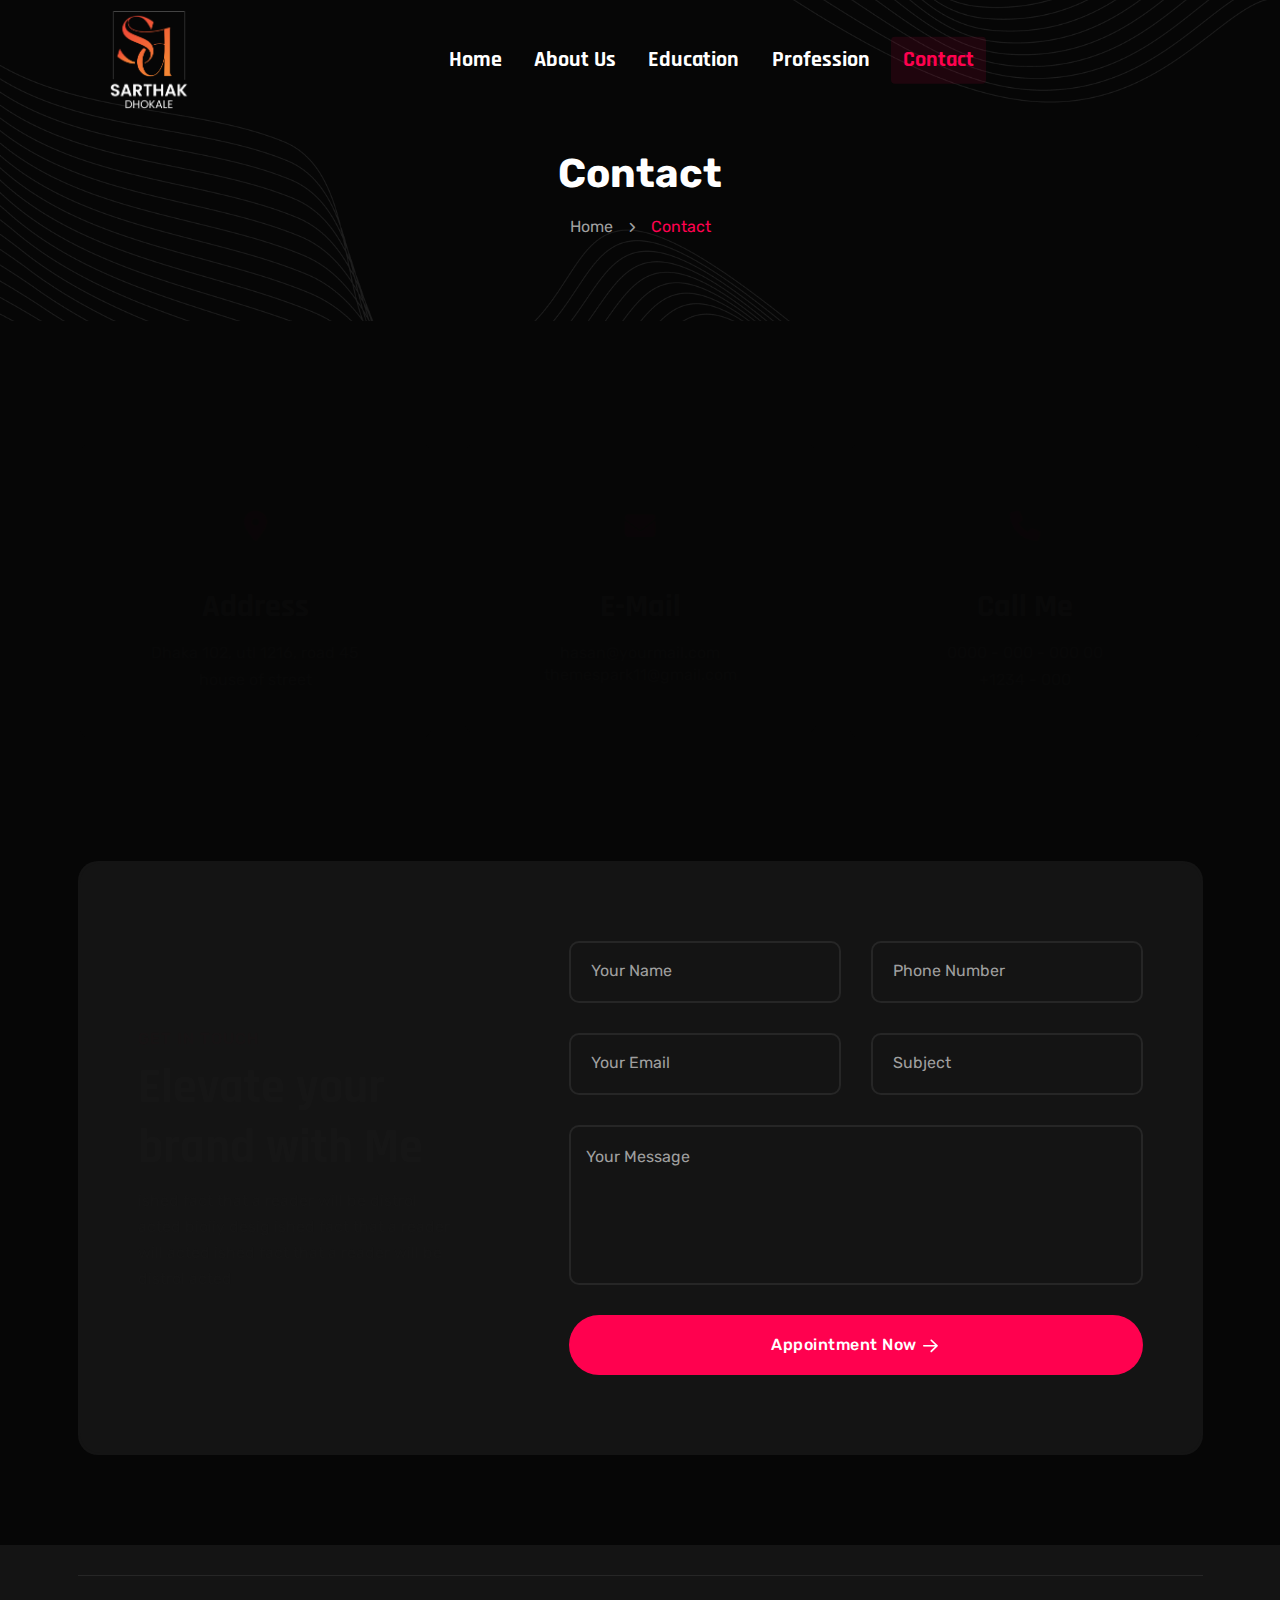
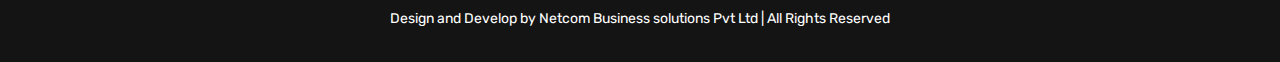
<file: contact.html>
<!DOCTYPE html>
<html lang="en">

<head>
    <meta charset="UTF-8">
    <meta http-equiv="X-UA-Compatible" content="IE=edge">
    <meta name="viewport" content="width=device-width, initial-scale=1.0">
    <meta name="description" content="Reeni is a modern personal portfolio template for designers, developers, content writer, cleaner, programmer, fashion designer, model, Influencer and freelancers. Fully responsive, SEO-friendly, Bootstrap and easy to customize.">
    <link rel="shortcut icon" type="image/x-icon" href="assets/images/favicon.svg">
    <title>Contact Reeni - Personal Portfolio HTML Template | Freelancer & Developer Portfolio</title>
    <!-- Bootstrap min css -->
    <link rel="stylesheet" href="assets/css/vendor/fontawesome.css">
    <link rel="stylesheet" href="assets/css/plugins/swiper.css">
    <link rel="stylesheet" href="assets/css/plugins/odometer.css">
    <link rel="stylesheet" href="assets/css/vendor/animate.min.css">
    <link rel="stylesheet" href="assets/css/vendor/bootstrap.min.css">
    <!-- custom css -->
    <link rel="stylesheet" href="assets/css/style.css">
</head>

<body>

    <!-- tpm-header-area start -->
       <header class="tmp-header-area-start header-one header--sticky header--transparent">
        <div class="container">
            <div class="row">
                <div class="col-lg-12">
                    <div class="header-content">
                        <div class="logo">
                            <a href="index.html">
                                <img class="logo-dark" src="assets/images/logo/Backup_of_sarthak logo final.png" alt="" style="height: 100px;"  >
                                <img class="logo-white" src="assets/images/logo/Backup_of_sarthak logo final.png" alt="" >
                            </a>
                        </div>
                        <nav class="tmp-mainmenu-nav d-none d-xl-block">
                            <ul class="tmp-mainmenu">
                                <li>
                                    <a href="index.html" style="font-size: 22px;">Home
                                    </a>
                                 
                                </li>
                                <li>
                                    <a href="about.html" style="font-size: 22px;">About Us</a>
                                </li>
                                <li class="has-dropdown">
                                    <a href="education.html" style="font-size: 22px;">Education
                                        
                                    </a>
                                   
                                </li>
                                <li class="has-dropdown">
                                    <a href="profession.html" style="font-size: 22px;">Profession
                                        
                                    </a>
                                  
                                </li>
                            
                                <li>
                                    <a href="contact.html" style="font-size: 22px;">Contact</a>
                                </li>
                            </ul>

                        </nav>
                        <div class="tmp-header-right">
                  

                             <div class="tmp-side-collups-area d-block d-xl-none">
                                <button class="hamberger-menu humberger_menu_active"><i id="menuBtn" class="fa-light fa-bars humberger-menu"></i></button>
                            </div>
                          
                        </div>
                    </div>
                </div>
            </div>
        </div>
    </header>
    <!-- tpm-header-area end -->

    <div class="d-none d-xl-block">
        <div class="tmp-sidebar-area tmp_side_bar">
            <div class="inner">
                <div class="top-area">
                    <a href="index.html" class="logo">
                        <img class="logo-dark" src="assets/images/logo/white-logo-reeni.png" alt="Reeni - Personal Portfolio HTML Template for developers and freelancers">
                        <img class="logo-white" src="assets/images/logo/logo-white.png" alt="Reeni - Personal Portfolio HTML Template for developers and freelancers">
                    </a>
                    <div class="close-icon-area">
                        <button class="tmp-round-action-btn close_side_menu_active">
                            <i class="fa-sharp fa-light fa-xmark"></i>
                        </button>
                    </div>
                </div>
                <div class="content-wrapper">
                    <div class="image-area-feature">
                        <a href="index.html">
                            <img src="assets/images/logo/man.png" alt="personal-logo">
                        </a>
                    </div>
                    <h5 class="title mt--30">Freelancer delivering exceptional Webflow, and Next.js solutions.</h5>
                    <p class="disc">I am a skilled freelancer specializing in Webflow development, Figma design, and Next.js projects. I deliver creative, dynamic, and user-centric web solutions.
                    </p>
                    <div class="short-contact-area">
                        <!-- single contact information -->
                        <div class="single-contact">
                            <i class="fa-solid fa-phone"></i>
                            <div class="information tmp-link-animation">
                                <span>Call Now</span>
                                <a href="#" class="number">+92 (8800) - 98670</a>
                            </div>
                        </div>
                        <!-- single contact information end -->

                        <!-- single contact information -->
                        <div class="single-contact">
                            <i class="fa-solid fa-envelope"></i>
                            <div class="information tmp-link-animation">
                                <span>Mail Us</span>
                                <a href="#" class="number">example@info.com</a>
                            </div>
                        </div>
                        <!-- single contact information end -->

                        <!-- single contact information -->
                        <div class="single-contact">
                            <i class="fa-solid fa-location-crosshairs"></i>
                            <div class="information tmp-link-animation">
                                <span>My Address</span>
                                <span class="number">66 Broklyant, New York 3269</span>
                            </div>
                        </div>
                        <!-- single contact information end -->
                    </div>
                    <!-- social area start -->
                    <div class="social-wrapper mt--20">
                        <span class="subtitle">find with me</span>
                        <div class="social-link">
                            <a href="#"><i class="fa-brands fa-instagram"></i></a>
                            <a href="#"><i class="fa-brands fa-linkedin-in"></i></a>
                            <a href="#"><i class="fa-brands fa-twitter"></i></a>
                            <a href="#"><i class="fa-brands fa-facebook-f"></i></a>
                        </div>
                    </div>
                    <!-- social area end -->
                </div>
            </div>
        </div>
        <a class="overlay_close_side_menu close_side_menu_active" href="javascript:void(0);"></a>
    </div>

  <div class="d-block d-xl-none">
        <div class="tmp-popup-mobile-menu">
            <div class="inner">
                <div class="header-top">
                    <div class="logo">
                        <a href="index.html" class="logo-area">
                            <img class="logo-dark"src="assets/images/logo/Backup_of_sarthak logo final.png" alt="">
                            <img class="logo-white" src="assets/images/logo/Backup_of_sarthak logo final.png"alt="Reeni - Personal Portfolio HTML Template for developers and freelancers">
                        </a>

                    </div>
                    <div class="close-menu">
                        <button class="close-button tmp-round-action-btn">
                            <i class="fa-sharp fa-light fa-xmark"></i>
                        </button>
                    </div>
                </div>
                <ul class="tmp-mainmenu">
                    <li>
                        <a href="index.html">Home
                        </a>
                     
                    </li>
                    <li>
                        <a href="about.html">About Us</a>
                    </li>
                    <li >
                        <a href="education.html">Education
                            
                        </a>
                    
                    </li>
                    <li >
                        <a href="profession.html">Professional
                           
                        </a>
              
                    </li>
               
                    <li>
                        <a href="contact.html">Contact</a>
                    </li>
                </ul>


                <!-- <div class="social-wrapper mt--40">
                    <span class="subtitle">find with me</span>
                    <div class="social-link">
                        <a href="#"><i class="fa-brands fa-instagram"></i></a>
                        <a href="#"><i class="fa-brands fa-linkedin-in"></i></a>
                        <a href="#"><i class="fa-brands fa-twitter"></i></a>
                        <a href="#"><i class="fa-brands fa-facebook-f"></i></a>
                    </div>
                </div> -->
                <!-- social area end -->



            </div>
        </div>
    </div>

<style>
    @media (max-width: 767px) {
    .mobile-top-margin {
        margin-top: 80px; /* adjust as you vibe */
    }
}

</style>

    <!-- Breadcrumb Area Start -->
    <div class="breadcrumb-area breadcrumb-bg">
        <div class="container">
            <div class="row">
                <div class="col-lg-12">
                    <div class="breadcrumb-inner text-center">
                        <h1 class="title split-collab">Contact</h1>
                        <ul class="page-list">
                            <li class="tmp-breadcrumb-item"><a href="/">Home</a></li>
                            <li class="icon"><i class="fa-solid fa-angle-right"></i></li>
                            <li class="tmp-breadcrumb-item active">Contact</li>
                        </ul>
                    </div>
                </div>
            </div>
        </div>
    </div>
    <!-- Breadcrumb Area End -->
    <div class="contact-area-wrapper tmp-section-gap">
        <div class="container">
            <div class="contact-info-wrap">
                <div class="row">
                    <div class="col-lg-4 col-md-6">
                        <div class="contact-info tmp-scroll-trigger tmponhover tmp-fade-in animation-order-1">
                            <div class="contact-icon">
                                <i class="fa-solid fa-location-dot"></i>
                            </div>
                            <h3 class="title">Address</h3>
                            <p class="para">Dhaka 102, utl 1216, road 45</p>
                            <p class="para">house of street</p>
                        </div>
                    </div>
                    <div class="col-lg-4 col-md-6">
                        <div class="contact-info tmp-scroll-trigger tmponhover tmp-fade-in animation-order-2">
                            <div class="contact-icon">
                                <i class="fa-solid fa-envelope"></i>
                            </div>
                            <h3 class="title">E-mail</h3>
                            <a href="mailto:themespark11@gmail.com">
                                <p class="para">hasan@yourmail.com</p>
                            </a>
                            <a href="mailto:themespark11@gmail.com">
                                <p class="para">themespark11@gmail.com</p>
                            </a>
                        </div>
                    </div>
                    <div class="col-lg-4 col-md-6">
                        <div class="contact-info tmp-scroll-trigger tmponhover tmp-fade-in animation-order-3">
                            <div class="contact-icon">
                                <i class="fa-solid fa-phone"></i>
                            </div>
                            <h3 class="title">Call Me</h3>
                            <p class="para">0000 - 000 - 000 00</p>
                            <p class="para">+1234 - 000</p>
                        </div>
                    </div>
                </div>
            </div>
        </div>

        <!-- Tpm Get In touch start -->
        <section class="get-in-touch-area tmp-section-gapTop">
            <div class="container">
                <div class="contact-get-in-touch-wrap">
                    <div class="get-in-touch-wrapper tmponhover">
                        <div class="row g-5 align-items-center">
                            <div class="col-lg-5">
                                <div class="section-head text-align-left">
                                    <div class="section-sub-title tmp-scroll-trigger tmp-fade-in animation-order-1">
                                        <span class="subtitle">GET IN TOUCH</span>
                                    </div>
                                    <h2 class="title split-collab tmp-scroll-trigger tmp-fade-in animation-order-2">Elevate your brand with Me </h2>
                                    <p class="description tmp-scroll-trigger tmp-fade-in animation-order-3">ished fact that a reader will be
                                        distrol acted bioiiy desig
                                        ished fact that a reader will acted ished fact that a reader will be distrol
                                        acted </p>
                                </div>
                            </div>
                            <div class="col-lg-7">
                                <div class="contact-inner">
                                    <div class="contact-form">
                                        <div id="form-messages" class="error"></div>
                                        <form class="tmp-dynamic-form" id="contact-form" method="POST" action="mailer.php">
                                            <div class="contact-form-wrapper row">
                                                <div class="col-lg-6">
                                                    <div class="form-group">
                                                        <input class="input-field" name="name" id="contact-name" placeholder="Your Name" type="text" required>
                                                    </div>
                                                </div>

                                                <div class="col-lg-6">
                                                    <div class="form-group">
                                                        <input class="input-field" id="contact-phone" placeholder="Phone Number" type="tel" required>
                                                    </div>
                                                </div>

                                                <div class="col-lg-6">
                                                    <div class="form-group">
                                                        <input class="input-field" id="contact-email" name="email" placeholder="Your Email" type="email" required>
                                                    </div>
                                                </div>

                                                <div class="col-lg-6">
                                                    <div class="form-group">
                                                        <input class="input-field" type="text" id="subject" name="subject" placeholder="Subject">
                                                    </div>
                                                </div>

                                                <div class="col-lg-12">
                                                    <div class="form-group">
                                                        <textarea class="input-field" placeholder="Your Message" name="message" id="contact-message" required></textarea>
                                                    </div>
                                                </div>

                                                <div class="col-lg-12">
                                                    <div class="tmp-button-here">
                                                        <button class="tmp-btn hover-icon-reverse radius-round w-100" name="submit" type="submit" id="submit">
                                                            <span class="icon-reverse-wrapper">
                                        <span class="btn-text">Appointment Now</span>
                                                            <span class="btn-icon"><i class="fa-sharp fa-regular fa-arrow-right"></i></span>
                                                            <span class="btn-icon"><i class="fa-sharp fa-regular fa-arrow-right"></i></span>
                                                            </span>
                                                        </button>
                                                    </div>
                                                </div>
                                            </div>
                                        </form>
                                    </div>
                                </div>
                            </div>
                        </div>
                    </div>
                </div>
            </div>
        </section>
        <!-- Tpm Get In touch End -->

    </div>
    <!-- Start Footer Area  -->
   
     <div class="copyright-area-one">
        <div class="container">
            <div class="row">
                <div class="col-lg-12">
                    <div class="main-wrapper" style="display: flex; align-items: center; justify-content: center;">
                        <p style="color: white;" class="copy-right-para tmp-link-animation"> <a href="" target="_blank">Design and Develop by Netcom Business solutions Pvt Ltd </a>
                           | All Rights Reserved
                        </p>
                 
                    </div>
                </div>
            </div>
        </div>
    </div>
    <!-- End Footer Area  -->



    <!-- ready chatting option via email -->

    <!-- ready chatting option via email end -->
    <!-- progress area start -->
    <div class="scrollToTop" style="display: block;">
        <div class="arrowUp">
            <i class="fa-light fa-arrow-up"></i>
        </div>
        <div class="water" style="transform: translate(0px, 87%);">
            <svg viewBox="0 0 560 20" class="water_wave water_wave_back">
                <use xlink:href="#wave"></use>
            </svg>
            <svg viewBox="0 0 560 20" class="water_wave water_wave_front">
                <use xlink:href="#wave"></use>
            </svg>
            <svg version="1.1" xmlns="http://www.w3.org/2000/svg" xmlns:xlink="http://www.w3.org/1999/xlink" viewBox="0 0 560 20" style="display: none;">
                <symbol id="wave">
                    <path d="M420,20c21.5-0.4,38.8-2.5,51.1-4.5c13.4-2.2,26.5-5.2,27.3-5.4C514,6.5,518,4.7,528.5,2.7c7.1-1.3,17.9-2.8,31.5-2.7c0,0,0,0,0,0v20H420z" fill="#"></path>
                    <path d="M420,20c-21.5-0.4-38.8-2.5-51.1-4.5c-13.4-2.2-26.5-5.2-27.3-5.4C326,6.5,322,4.7,311.5,2.7C304.3,1.4,293.6-0.1,280,0c0,0,0,0,0,0v20H420z" fill="#"></path>
                    <path d="M140,20c21.5-0.4,38.8-2.5,51.1-4.5c13.4-2.2,26.5-5.2,27.3-5.4C234,6.5,238,4.7,248.5,2.7c7.1-1.3,17.9-2.8,31.5-2.7c0,0,0,0,0,0v20H140z" fill="#"></path>
                    <path d="M140,20c-21.5-0.4-38.8-2.5-51.1-4.5c-13.4-2.2-26.5-5.2-27.3-5.4C46,6.5,42,4.7,31.5,2.7C24.3,1.4,13.6-0.1,0,0c0,0,0,0,0,0l0,20H140z" fill="#"></path>
                </symbol>
            </svg>

        </div>
    </div>
    <!-- progress area end -->
    <!-- <div class="tmp-right-demo">
    <button class="demo-button">
        <p class="mb--0">48</p>
        <span class="text">Demos</span>
    </button>
</div> -->





    <div class="demo-modal-area">
        <div class="wrapper">
            <div class="tmp-modal-inner">
                <div class="close-icon">
                    <button class="demo-close-btn"><span><i class="fa-sharp fa-light fa-xmark"></i></span></button>
                </div>
                <div class="demo-top text-center">
                    <h4 class="title">Reeni</h4>
                    <p class="subtitle">A personal portfolio website is your digital resume—a place to showcase your work,
                        skills, and achievements.</p>
                </div>
                <ul class="popuptab-area nav nav-tabs" id="popuptab" role="tablist">
                    <li class="nav-item">
                        <a class="nav-link active demo-dark" id="demodark-tab" data-bs-toggle="tab" href="#demodark" role="tab" aria-controls="demodark" aria-selected="true">Dark Demo</a>
                    </li>
                    <li class="nav-item">
                        <a class="nav-link demo-light" id="demolight-tab" data-bs-toggle="tab" href="#demolight" role="tab" aria-controls="demolight" aria-selected="false">Light Demo</a>
                    </li>
                </ul>
                <div class="tab-content" id="popuptabContent">
                    <div class="tab-pane show active" id="demodark" role="tabpanel" aria-labelledby="demodark-tab">
                        <div class="content">
                            <div class="row">

                                <!-- Start Single Content  -->
                                <div class="col-lg-4 col-md-6 col-12">
                                    <div class="single-demo">
                                        <div class="inner">
                                            <div class="thumbnail">
                                                <a href="index.html">
                                                    <img class="w-100" src="assets/images/demo/home-1.png" alt="Personal Portfolio">
                                                    <span class="overlay-content">
                                                    <span class="overlay-text">View Demo <i
                                                            class="feather-external-link"></i></span>
                                                    </span>
                                                </a>
                                            </div>
                                            <div class="inner">
                                                <h3 class="title"><a href="index.html">Main Demo</a></h3>
                                            </div>
                                        </div>
                                    </div>
                                </div>
                                <!-- End Single Content  -->

                                <!-- Start Single Content  -->
                                <div class="col-lg-4 col-md-6 col-12">
                                    <div class="single-demo">
                                        <div class="inner">
                                            <div class="thumbnail">
                                                <a href="index-02.html">
                                                    <img class="w-100" src="assets/images/demo/home-2.png" alt="Personal Portfolio">
                                                    <span class="overlay-content">
                                                    <span class="overlay-text">View Demo <i
                                                            class="feather-external-link"></i></span>
                                                    </span>
                                                </a>
                                            </div>
                                            <div class="inner">
                                                <h3 class="title"><a href="index-02.html">Demo 02</a></h3>
                                            </div>
                                        </div>
                                    </div>
                                </div>
                                <!-- End Single Content  -->

                                <!-- Start Single Content  -->
                                <div class="col-lg-4 col-md-6 col-12">
                                    <div class="single-demo">
                                        <div class="inner">
                                            <div class="thumbnail">
                                                <a href="index-03.html">
                                                    <img class="w-100" src="assets/images/demo/home-3.png" alt="Personal Portfolio">
                                                    <span class="overlay-content">
                                                    <span class="overlay-text">View Demo <i
                                                            class="feather-external-link"></i></span>
                                                    </span>
                                                </a>
                                            </div>
                                            <div class="inner">
                                                <h3 class="title"><a href="index-03.html">Demo 03</a></h3>
                                            </div>
                                        </div>
                                    </div>
                                </div>
                                <!-- End Single Content  -->

                                <!-- Start Single Content  -->
                                <div class="col-lg-4 col-md-6 col-12">
                                    <div class="single-demo">
                                        <div class="inner">
                                            <div class="thumbnail">
                                                <a href="index-04.html">
                                                    <img class="w-100" src="assets/images/demo/home-4.png" alt="Personal Portfolio">
                                                    <span class="overlay-content">
                                                    <span class="overlay-text">View Demo <i
                                                            class="feather-external-link"></i></span>
                                                    </span>
                                                </a>
                                            </div>
                                            <div class="inner">
                                                <h3 class="title"><a href="index-04.html">Demo 04</a></h3>
                                            </div>
                                        </div>
                                    </div>
                                </div>
                                <!-- End Single Content  -->

                                <!-- Start Single Content  -->
                                <div class="col-lg-4 col-md-6 col-12">
                                    <div class="single-demo">
                                        <div class="inner">
                                            <div class="thumbnail">
                                                <a href="index-05.html">
                                                    <img class="w-100" src="assets/images/demo/home-5.png" alt="Personal Portfolio">
                                                    <span class="overlay-content">
                                                    <span class="overlay-text">View Demo <i
                                                            class="feather-external-link"></i></span>
                                                    </span>
                                                </a>
                                            </div>
                                            <div class="inner">
                                                <h3 class="title"><a href="index-05.html">Demo 05</a></h3>
                                            </div>
                                        </div>
                                    </div>
                                </div>
                                <!-- End Single Content  -->

                                <!-- Start Single Content  -->
                                <div class="col-lg-4 col-md-6 col-12">
                                    <div class="single-demo">
                                        <div class="inner">
                                            <div class="thumbnail">
                                                <a href="index-06.html">
                                                    <img class="w-100" src="assets/images/demo/home-6.png" alt="Personal Portfolio">
                                                    <span class="overlay-content">
                                                    <span class="overlay-text">View Demo <i
                                                            class="feather-external-link"></i></span>
                                                    </span>
                                                </a>
                                            </div>
                                            <div class="inner">
                                                <h3 class="title"><a href="index-06.html">Demo 06</a></h3>
                                            </div>
                                        </div>
                                    </div>
                                </div>
                                <!-- End Single Content  -->

                                <!-- Start Single Content  -->
                                <div class="col-lg-4 col-md-6 col-12">
                                    <div class="single-demo">
                                        <div class="inner">
                                            <div class="thumbnail">
                                                <a href="index-07.html">
                                                    <img class="w-100" src="assets/images/demo/home-7.png" alt="Personal Portfolio">
                                                    <span class="overlay-content">
                                                    <span class="overlay-text">View Demo <i
                                                            class="feather-external-link"></i></span>
                                                    </span>
                                                </a>
                                            </div>
                                            <div class="inner">
                                                <h3 class="title"><a href="index-07.html">Demo 07</a></h3>
                                            </div>
                                        </div>
                                    </div>
                                </div>
                                <!-- End Single Content  -->

                                <!-- Start Single Content  -->
                                <div class="col-lg-4 col-md-6 col-12">
                                    <div class="single-demo">
                                        <div class="inner">
                                            <div class="thumbnail">
                                                <a href="index-08.html">
                                                    <img class="w-100" src="assets/images/demo/home-8.png" alt="Personal Portfolio">
                                                    <span class="overlay-content">
                                                    <span class="overlay-text">View Demo <i
                                                            class="feather-external-link"></i></span>
                                                    </span>
                                                </a>
                                            </div>
                                            <div class="inner">
                                                <h3 class="title"><a href="index-08.html">Demo 08</a></h3>
                                            </div>
                                        </div>
                                    </div>
                                </div>
                                <!-- End Single Content  -->

                                <!-- Start Single Content  -->
                                <div class="col-lg-4 col-md-6 col-12">
                                    <div class="single-demo">
                                        <div class="inner">
                                            <div class="thumbnail">
                                                <a href="index-09.html">
                                                    <img class="w-100" src="assets/images/demo/home-9.png" alt="Personal Portfolio">
                                                    <span class="overlay-content">
                                                    <span class="overlay-text">View Demo <i
                                                            class="feather-external-link"></i></span>
                                                    </span>
                                                </a>
                                            </div>
                                            <div class="inner">
                                                <h3 class="title"><a href="index-09.html">Demo 09</a></h3>
                                            </div>
                                        </div>
                                    </div>
                                </div>
                                <!-- End Single Content  -->

                                <!-- Start Single Content  -->
                                <div class="col-lg-4 col-md-6 col-12">
                                    <div class="single-demo">
                                        <div class="inner">
                                            <div class="thumbnail">
                                                <a href="index-10.html">
                                                    <img class="w-100" src="assets/images/demo/home-10.png" alt="Personal Portfolio">
                                                    <span class="overlay-content">
                                                    <span class="overlay-text">View Demo <i
                                                            class="feather-external-link"></i></span>
                                                    </span>
                                                </a>
                                            </div>
                                            <div class="inner">
                                                <h3 class="title"><a href="index-10.html">Demo 10</a></h3>
                                            </div>
                                        </div>
                                    </div>
                                </div>
                                <!-- End Single Content  -->

                                <!-- Start Single Content  -->
                                <div class="col-lg-4 col-md-6 col-12">
                                    <div class="single-demo">
                                        <div class="inner">
                                            <div class="thumbnail">
                                                <a href="index-11.html">
                                                    <img class="w-100" src="assets/images/demo/home-11.png" alt="Personal Portfolio">
                                                    <span class="overlay-content">
                                                    <span class="overlay-text">View Demo <i
                                                            class="feather-external-link"></i></span>
                                                    </span>
                                                </a>
                                            </div>
                                            <div class="inner">
                                                <h3 class="title"><a href="index-11.html">Demo 11</a></h3>
                                            </div>
                                        </div>
                                    </div>
                                </div>
                                <!-- End Single Content  -->

                                <!-- Start Single Content  -->
                                <div class="col-lg-4 col-md-6 col-12">
                                    <div class="single-demo">
                                        <div class="inner">
                                            <div class="thumbnail">
                                                <a href="index-12.html">
                                                    <img class="w-100" src="assets/images/demo/home-12.png" alt="Personal Portfolio">
                                                    <span class="overlay-content">
                                                    <span class="overlay-text">View Demo <i
                                                            class="feather-external-link"></i></span>
                                                    </span>
                                                </a>
                                            </div>
                                            <div class="inner">
                                                <h3 class="title"><a href="index-12.html">Demo 12</a></h3>
                                            </div>
                                        </div>
                                    </div>
                                </div>
                                <!-- End Single Content  -->

                                <!-- Start Single Content  -->
                                <div class="col-lg-4 col-md-6 col-12">
                                    <div class="single-demo">
                                        <div class="inner">
                                            <div class="thumbnail">
                                                <a href="index-13.html">
                                                    <img class="w-100" src="assets/images/demo/home-13.png" alt="Personal Portfolio">
                                                    <span class="overlay-content">
                                                    <span class="overlay-text">View Demo <i
                                                            class="feather-external-link"></i></span>
                                                    </span>
                                                </a>
                                            </div>
                                            <div class="inner">
                                                <h3 class="title"><a href="index-13.html">Demo 13</a></h3>
                                            </div>
                                        </div>
                                    </div>
                                </div>
                                <!-- End Single Content  -->

                                <!-- Start Single Content  -->
                                <div class="col-lg-4 col-md-6 col-12">
                                    <div class="single-demo">
                                        <div class="inner">
                                            <div class="thumbnail">
                                                <a href="index-14.html">
                                                    <img class="w-100" src="assets/images/demo/home-14.png" alt="Personal Portfolio">
                                                    <span class="overlay-content">
                                                    <span class="overlay-text">View Demo <i
                                                            class="feather-external-link"></i></span>
                                                    </span>
                                                </a>
                                            </div>
                                            <div class="inner">
                                                <h3 class="title"><a href="index-14.html">Demo 14</a></h3>
                                            </div>
                                        </div>
                                    </div>
                                </div>
                                <!-- End Single Content  -->

                                <!-- Start Single Content  -->
                                <div class="col-lg-4 col-md-6 col-12">
                                    <div class="single-demo">
                                        <div class="inner">
                                            <div class="thumbnail">
                                                <a href="index-15.html">
                                                    <img class="w-100" src="assets/images/demo/home-15.png" alt="Personal Portfolio">
                                                    <span class="overlay-content">
                                                    <span class="overlay-text">View Demo <i
                                                            class="feather-external-link"></i></span>
                                                    </span>
                                                </a>
                                            </div>
                                            <div class="inner">
                                                <h3 class="title"><a href="index-15.html">Demo 15</a></h3>
                                            </div>
                                        </div>
                                    </div>
                                </div>
                                <!-- End Single Content  -->
                                <!-- Start Single Content  -->
                                <div class="col-lg-4 col-md-6 col-12">
                                    <div class="single-demo">
                                        <div class="inner">
                                            <div class="thumbnail">
                                                <a href="index-16.html">
                                                    <img class="w-100" src="assets/images/demo/home-16.png" alt="Personal Portfolio">
                                                    <span class="overlay-content">
                                                    <span class="overlay-text">View Demo <i
                                                            class="feather-external-link"></i></span>
                                                    </span>
                                                </a>
                                            </div>
                                            <div class="inner">
                                                <h3 class="title"><a href="index-16.html">Demo 16</a></h3>
                                            </div>
                                        </div>
                                    </div>
                                </div>
                                <!-- End Single Content  -->
                                <!-- Start Single Content  -->
                                <div class="col-lg-4 col-md-6 col-12">
                                    <div class="single-demo">
                                        <div class="inner">
                                            <div class="thumbnail">
                                                <a href="index-17.html">
                                                    <img class="w-100" src="assets/images/demo/home-17.png" alt="Personal Portfolio">
                                                    <span class="overlay-content">
                                                    <span class="overlay-text">View Demo <i
                                                            class="feather-external-link"></i></span>
                                                    </span>
                                                </a>
                                            </div>
                                            <div class="inner">
                                                <h3 class="title"><a href="index-17.html">Demo 17</a></h3>
                                            </div>
                                        </div>
                                    </div>
                                </div>
                                <!-- End Single Content  -->
                                <!-- Start Single Content  -->
                                <div class="col-lg-4 col-md-6 col-12">
                                    <div class="single-demo">
                                        <div class="inner">
                                            <div class="thumbnail">
                                                <a href="index-18.html">
                                                    <img class="w-100" src="assets/images/demo/home-18.png" alt="Personal Portfolio">
                                                    <span class="overlay-content">
                                                    <span class="overlay-text">View Demo <i
                                                            class="feather-external-link"></i></span>
                                                    </span>
                                                </a>
                                            </div>
                                            <div class="inner">
                                                <h3 class="title"><a href="index-18.html">Demo 18</a></h3>
                                            </div>
                                        </div>
                                    </div>
                                </div>
                                <!-- End Single Content  -->
                                <!-- Start Single Content  -->
                                <div class="col-lg-4 col-md-6 col-12">
                                    <div class="single-demo">
                                        <div class="inner">
                                            <div class="thumbnail">
                                                <a href="index-19.html">
                                                    <img class="w-100" src="assets/images/demo/home-19.png" alt="Personal Portfolio">
                                                    <span class="overlay-content">
                                                    <span class="overlay-text">View Demo <i
                                                            class="feather-external-link"></i></span>
                                                    </span>
                                                </a>
                                            </div>
                                            <div class="inner">
                                                <h3 class="title"><a href="index-19.html">Demo 19</a></h3>
                                            </div>
                                        </div>
                                    </div>
                                </div>
                                <!-- End Single Content  -->
                                <!-- Start Single Content  -->
                                <div class="col-lg-4 col-md-6 col-12">
                                    <div class="single-demo">
                                        <div class="inner">
                                            <div class="thumbnail">
                                                <a href="index-20.html">
                                                    <img class="w-100" src="assets/images/demo/home-20.png" alt="Personal Portfolio">
                                                    <span class="overlay-content">
                                                    <span class="overlay-text">View Demo <i
                                                            class="feather-external-link"></i></span>
                                                    </span>
                                                </a>
                                            </div>
                                            <div class="inner">
                                                <h3 class="title"><a href="index-20.html">Demo 20</a></h3>
                                            </div>
                                        </div>
                                    </div>
                                </div>
                                <!-- End Single Content  -->
                                <!-- Start Single Content  -->
                                <div class="col-lg-4 col-md-6 col-12">
                                    <div class="single-demo">
                                        <div class="inner">
                                            <div class="thumbnail">
                                                <a href="index-21.html">
                                                    <img class="w-100" src="assets/images/demo/home-21.png" alt="Personal Portfolio">
                                                    <span class="overlay-content">
                                                    <span class="overlay-text">View Demo <i
                                                            class="feather-external-link"></i></span>
                                                    </span>
                                                </a>
                                            </div>
                                            <div class="inner">
                                                <h3 class="title"><a href="index-21.html">Demo 21</a></h3>
                                            </div>
                                        </div>
                                    </div>
                                </div>
                                <!-- End Single Content  -->

                                <!-- Start Single Content  -->
                                <div class="col-lg-4 col-md-6 col-12">
                                    <div class="single-demo">
                                        <div class="inner">
                                            <div class="thumbnail">
                                                <a href="index-22.html">
                                                    <img class="w-100" src="assets/images/demo/home-22.png" alt="Personal Portfolio">
                                                    <span class="overlay-content">
                                                    <span class="overlay-text">View Demo <i
                                                            class="feather-external-link"></i></span>
                                                    </span>
                                                </a>
                                            </div>
                                            <div class="inner">
                                                <h3 class="title"><a href="index-22.html">Demo 22</a></h3>
                                            </div>
                                        </div>
                                    </div>
                                </div>
                                <!-- End Single Content  -->

                                <!-- Start Single Content  -->
                                <div class="col-lg-4 col-md-6 col-12">
                                    <div class="single-demo">
                                        <div class="inner">
                                            <div class="thumbnail">
                                                <a href="index-23.html">
                                                    <img class="w-100" src="assets/images/demo/home-23.png" alt="Personal Portfolio">
                                                    <span class="overlay-content">
                                                    <span class="overlay-text">View Demo <i
                                                            class="feather-external-link"></i></span>
                                                    </span>
                                                </a>
                                            </div>
                                            <div class="inner">
                                                <h3 class="title"><a href="index-23.html">Demo 23</a></h3>
                                            </div>
                                        </div>
                                    </div>
                                </div>
                                <!-- End Single Content  -->

                                <!-- Start Single Content  -->
                                <div class="col-lg-4 col-md-6 col-12">
                                    <div class="single-demo">
                                        <div class="inner">
                                            <div class="thumbnail">
                                                <a href="index-24.html">
                                                    <img class="w-100" src="assets/images/demo/home-24.png" alt="Personal Portfolio">
                                                    <span class="overlay-content">
                                                    <span class="overlay-text">View Demo <i
                                                            class="feather-external-link"></i></span>
                                                    </span>
                                                </a>
                                            </div>
                                            <div class="inner">
                                                <h3 class="title"><a href="index-24.html">Demo 24</a></h3>
                                            </div>
                                        </div>
                                    </div>
                                </div>
                                <!-- End Single Content  -->

                                <!-- Start Single Content  -->
                                <div class="col-lg-4 col-md-6 col-12">
                                    <div class="single-demo">
                                        <div class="inner">
                                            <div class="thumbnail">
                                                <a href="#">
                                                    <img class="w-100" src="assets/images/demo/coming-soon.png" alt="Personal Portfolio">
                                                    <span class="overlay-content">
                                                    <span class="overlay-text">View Demo <i
                                                            class="feather-external-link"></i></span>
                                                    </span>
                                                </a>
                                            </div>
                                            <div class="inner">
                                                <h3 class="title"><a href="#">Demo 25</a></h3>
                                            </div>
                                        </div>
                                    </div>
                                </div>
                                <!-- End Single Content  -->
                                <!-- Start Single Content  -->
                                <div class="col-lg-4 col-md-6 col-12">
                                    <div class="single-demo">
                                        <div class="inner">
                                            <div class="thumbnail">
                                                <a href="#">
                                                    <img class="w-100" src="assets/images/demo/coming-soon.png" alt="Personal Portfolio">
                                                    <span class="overlay-content">
                                                    <span class="overlay-text">View Demo <i
                                                            class="feather-external-link"></i></span>
                                                    </span>
                                                </a>
                                            </div>
                                            <div class="inner">
                                                <h3 class="title"><a href="#">Demo 26</a></h3>
                                            </div>
                                        </div>
                                    </div>
                                </div>
                                <!-- End Single Content  -->
                                <!-- Start Single Content  -->
                                <div class="col-lg-4 col-md-6 col-12">
                                    <div class="single-demo">
                                        <div class="inner">
                                            <div class="thumbnail">
                                                <a href="#">
                                                    <img class="w-100" src="assets/images/demo/coming-soon.png" alt="Personal Portfolio">
                                                    <span class="overlay-content">
                                                    <span class="overlay-text">View Demo <i
                                                            class="feather-external-link"></i></span>
                                                    </span>
                                                </a>
                                            </div>
                                            <div class="inner">
                                                <h3 class="title"><a href="#">Demo 27</a></h3>
                                            </div>
                                        </div>
                                    </div>
                                </div>
                                <!-- End Single Content  -->



                            </div>
                        </div>
                    </div>


                    <div class="tab-pane" id="demolight" role="tabpanel" aria-labelledby="demolight-tab">
                        <div class="content">
                            <div class="row">

                                <!-- Start Single Content  -->
                                <div class="col-lg-4 col-md-6 col-12">
                                    <div class="single-demo">
                                        <div class="inner">
                                            <div class="thumbnail">
                                                <a href="index-white.html">
                                                    <img class="w-100" src="assets/images/demo/home-1-white.png" alt="Personal Portfolio">
                                                    <span class="overlay-content">
                                                    <span class="overlay-text">View Demo <i
                                                            class="feather-external-link"></i></span>
                                                    </span>
                                                </a>
                                            </div>
                                            <div class="inner">
                                                <h3 class="title"><a href="index-white.html">Main Demo</a></h3>
                                            </div>
                                        </div>
                                    </div>
                                </div>
                                <!-- End Single Content  -->

                                <!-- Start Single Content  -->
                                <div class="col-lg-4 col-md-6 col-12">
                                    <div class="single-demo">
                                        <div class="inner">
                                            <div class="thumbnail">
                                                <a href="index-02-white.html">
                                                    <img class="w-100" src="assets/images/demo/home-2-white.png" alt="Personal Portfolio">
                                                    <span class="overlay-content">
                                                    <span class="overlay-text">View Demo <i
                                                            class="feather-external-link"></i></span>
                                                    </span>
                                                </a>
                                            </div>
                                            <div class="inner">
                                                <h3 class="title"><a href="index-02-white.html">Demo 02</a></h3>
                                            </div>
                                        </div>
                                    </div>
                                </div>
                                <!-- End Single Content  -->

                                <!-- Start Single Content  -->
                                <div class="col-lg-4 col-md-6 col-12">
                                    <div class="single-demo">
                                        <div class="inner">
                                            <div class="thumbnail">
                                                <a href="index-03-white.html">
                                                    <img class="w-100" src="assets/images/demo/home-3-white.png" alt="Personal Portfolio">
                                                    <span class="overlay-content">
                                                    <span class="overlay-text">View Demo <i
                                                            class="feather-external-link"></i></span>
                                                    </span>
                                                </a>
                                            </div>
                                            <div class="inner">
                                                <h3 class="title"><a href="index-03-white.html">Demo 03</a></h3>
                                            </div>
                                        </div>
                                    </div>
                                </div>
                                <!-- End Single Content  -->

                                <!-- Start Single Content  -->
                                <div class="col-lg-4 col-md-6 col-12">
                                    <div class="single-demo">
                                        <div class="inner">
                                            <div class="thumbnail">
                                                <a href="index-04-white.html">
                                                    <img class="w-100" src="assets/images/demo/home-4-white.png" alt="Personal Portfolio">
                                                    <span class="overlay-content">
                                                    <span class="overlay-text">View Demo <i
                                                            class="feather-external-link"></i></span>
                                                    </span>
                                                </a>
                                            </div>
                                            <div class="inner">
                                                <h3 class="title"><a href="index-04-white.html">Demo 04</a></h3>
                                            </div>
                                        </div>
                                    </div>
                                </div>
                                <!-- End Single Content  -->

                                <!-- Start Single Content  -->
                                <div class="col-lg-4 col-md-6 col-12">
                                    <div class="single-demo">
                                        <div class="inner">
                                            <div class="thumbnail">
                                                <a href="index-05-white.html">
                                                    <img class="w-100" src="assets/images/demo/home-5-white.png" alt="Personal Portfolio">
                                                    <span class="overlay-content">
                                                    <span class="overlay-text">View Demo <i
                                                            class="feather-external-link"></i></span>
                                                    </span>
                                                </a>
                                            </div>
                                            <div class="inner">
                                                <h3 class="title"><a href="index-05-white.html">Demo 05</a></h3>
                                            </div>
                                        </div>
                                    </div>
                                </div>
                                <!-- End Single Content  -->

                                <!-- Start Single Content  -->
                                <div class="col-lg-4 col-md-6 col-12">
                                    <div class="single-demo">
                                        <div class="inner">
                                            <div class="thumbnail">
                                                <a href="index-06-white.html">
                                                    <img class="w-100" src="assets/images/demo/home-6-white.png" alt="Personal Portfolio">
                                                    <span class="overlay-content">
                                                    <span class="overlay-text">View Demo <i
                                                            class="feather-external-link"></i></span>
                                                    </span>
                                                </a>
                                            </div>
                                            <div class="inner">
                                                <h3 class="title"><a href="index-06-white.html">Demo 06</a></h3>
                                            </div>
                                        </div>
                                    </div>
                                </div>
                                <!-- End Single Content  -->

                                <!-- Start Single Content  -->
                                <div class="col-lg-4 col-md-6 col-12">
                                    <div class="single-demo">
                                        <div class="inner">
                                            <div class="thumbnail">
                                                <a href="index-07-white.html">
                                                    <img class="w-100" src="assets/images/demo/home-7-white.png" alt="Personal Portfolio">
                                                    <span class="overlay-content">
                                                    <span class="overlay-text">View Demo <i
                                                            class="feather-external-link"></i></span>
                                                    </span>
                                                </a>
                                            </div>
                                            <div class="inner">
                                                <h3 class="title"><a href="index-07-white.html">Demo 07</a></h3>
                                            </div>
                                        </div>
                                    </div>
                                </div>
                                <!-- End Single Content  -->

                                <!-- Start Single Content  -->
                                <div class="col-lg-4 col-md-6 col-12">
                                    <div class="single-demo">
                                        <div class="inner">
                                            <div class="thumbnail">
                                                <a href="index-08-white.html">
                                                    <img class="w-100" src="assets/images/demo/home-8-white.png" alt="Personal Portfolio">
                                                    <span class="overlay-content">
                                                    <span class="overlay-text">View Demo <i
                                                            class="feather-external-link"></i></span>
                                                    </span>
                                                </a>
                                            </div>
                                            <div class="inner">
                                                <h3 class="title"><a href="index-08-white.html">Demo 08</a></h3>
                                            </div>
                                        </div>
                                    </div>
                                </div>
                                <!-- End Single Content  -->

                                <!-- Start Single Content  -->
                                <div class="col-lg-4 col-md-6 col-12">
                                    <div class="single-demo">
                                        <div class="inner">
                                            <div class="thumbnail">
                                                <a href="index-09-white.html">
                                                    <img class="w-100" src="assets/images/demo/home-9-white.png" alt="Personal Portfolio">
                                                    <span class="overlay-content">
                                                    <span class="overlay-text">View Demo <i
                                                            class="feather-external-link"></i></span>
                                                    </span>
                                                </a>
                                            </div>
                                            <div class="inner">
                                                <h3 class="title"><a href="index-09-white.html">Demo 09</a></h3>
                                            </div>
                                        </div>
                                    </div>
                                </div>
                                <!-- End Single Content  -->

                                <!-- Start Single Content  -->
                                <div class="col-lg-4 col-md-6 col-12">
                                    <div class="single-demo">
                                        <div class="inner">
                                            <div class="thumbnail">
                                                <a href="index-10-white.html">
                                                    <img class="w-100" src="assets/images/demo/home-10-white.png" alt="Personal Portfolio">
                                                    <span class="overlay-content">
                                                    <span class="overlay-text">View Demo <i
                                                            class="feather-external-link"></i></span>
                                                    </span>
                                                </a>
                                            </div>
                                            <div class="inner">
                                                <h3 class="title"><a href="index-10-white.html">Demo 10</a></h3>
                                            </div>
                                        </div>
                                    </div>
                                </div>
                                <!-- End Single Content  -->

                                <!-- Start Single Content  -->
                                <div class="col-lg-4 col-md-6 col-12">
                                    <div class="single-demo">
                                        <div class="inner">
                                            <div class="thumbnail">
                                                <a href="index-11-white.html">
                                                    <img class="w-100" src="assets/images/demo/home-11-white.png" alt="Personal Portfolio">
                                                    <span class="overlay-content">
                                                    <span class="overlay-text">View Demo <i
                                                            class="feather-external-link"></i></span>
                                                    </span>
                                                </a>
                                            </div>
                                            <div class="inner">
                                                <h3 class="title"><a href="index-11-white.html">Demo 11</a></h3>
                                            </div>
                                        </div>
                                    </div>
                                </div>
                                <!-- End Single Content  -->

                                <!-- Start Single Content  -->
                                <div class="col-lg-4 col-md-6 col-12">
                                    <div class="single-demo">
                                        <div class="inner">
                                            <div class="thumbnail">
                                                <a href="index-12-white.html">
                                                    <img class="w-100" src="assets/images/demo/home-12-white.png" alt="Personal Portfolio">
                                                    <span class="overlay-content">
                                                    <span class="overlay-text">View Demo <i
                                                            class="feather-external-link"></i></span>
                                                    </span>
                                                </a>
                                            </div>
                                            <div class="inner">
                                                <h3 class="title"><a href="index-12-white.html">Demo 12</a></h3>
                                            </div>
                                        </div>
                                    </div>
                                </div>
                                <!-- End Single Content  -->
                                <!-- Start Single Content  -->
                                <div class="col-lg-4 col-md-6 col-12">
                                    <div class="single-demo">
                                        <div class="inner">
                                            <div class="thumbnail">
                                                <a href="index-13-white.html">
                                                    <img class="w-100" src="assets/images/demo/home-13-white.png" alt="Personal Portfolio">
                                                    <span class="overlay-content">
                                                    <span class="overlay-text">View Demo <i
                                                            class="feather-external-link"></i></span>
                                                    </span>
                                                </a>
                                            </div>
                                            <div class="inner">
                                                <h3 class="title"><a href="index-13-white.html">Demo 13</a></h3>
                                            </div>
                                        </div>
                                    </div>
                                </div>
                                <!-- End Single Content  -->

                                <!-- Start Single Content  -->
                                <div class="col-lg-4 col-md-6 col-12">
                                    <div class="single-demo">
                                        <div class="inner">
                                            <div class="thumbnail">
                                                <a href="index-14-white.html">
                                                    <img class="w-100" src="assets/images/demo/home-14-white.png" alt="Personal Portfolio">
                                                    <span class="overlay-content">
                                                    <span class="overlay-text">View Demo <i
                                                            class="feather-external-link"></i></span>
                                                    </span>
                                                </a>
                                            </div>
                                            <div class="inner">
                                                <h3 class="title"><a href="index-14-white.html">Demo 14</a></h3>
                                            </div>
                                        </div>
                                    </div>
                                </div>
                                <!-- End Single Content  -->

                                <!-- Start Single Content  -->
                                <div class="col-lg-4 col-md-6 col-12">
                                    <div class="single-demo">
                                        <div class="inner">
                                            <div class="thumbnail">
                                                <a href="index-15-white.html">
                                                    <img class="w-100" src="assets/images/demo/home-15-white.png" alt="Personal Portfolio">
                                                    <span class="overlay-content">
                                                    <span class="overlay-text">View Demo <i
                                                            class="feather-external-link"></i></span>
                                                    </span>
                                                </a>
                                            </div>
                                            <div class="inner">
                                                <h3 class="title"><a href="index-15-white.html">Demo 15</a></h3>
                                            </div>
                                        </div>
                                    </div>
                                </div>
                                <!-- End Single Content  -->
                                <!-- Start Single Content  -->
                                <div class="col-lg-4 col-md-6 col-12">
                                    <div class="single-demo">
                                        <div class="inner">
                                            <div class="thumbnail">
                                                <a href="index-16-white.html">
                                                    <img class="w-100" src="assets/images/demo/home-16-white.png" alt="Personal Portfolio">
                                                    <span class="overlay-content">
                                                    <span class="overlay-text">View Demo <i
                                                            class="feather-external-link"></i></span>
                                                    </span>
                                                </a>
                                            </div>
                                            <div class="inner">
                                                <h3 class="title"><a href="index-16-white.html">Demo 16</a></h3>
                                            </div>
                                        </div>
                                    </div>
                                </div>
                                <!-- End Single Content  -->
                                <!-- Start Single Content  -->
                                <div class="col-lg-4 col-md-6 col-12">
                                    <div class="single-demo">
                                        <div class="inner">
                                            <div class="thumbnail">
                                                <a href="index-17-white.html">
                                                    <img class="w-100" src="assets/images/demo/home-17-white.png" alt="Personal Portfolio">
                                                    <span class="overlay-content">
                                                    <span class="overlay-text">View Demo <i
                                                            class="feather-external-link"></i></span>
                                                    </span>
                                                </a>
                                            </div>
                                            <div class="inner">
                                                <h3 class="title"><a href="index-17-white.html">Demo 17</a></h3>
                                            </div>
                                        </div>
                                    </div>
                                </div>
                                <!-- End Single Content  -->
                                <!-- Start Single Content  -->
                                <div class="col-lg-4 col-md-6 col-12">
                                    <div class="single-demo">
                                        <div class="inner">
                                            <div class="thumbnail">
                                                <a href="index-18-white.html">
                                                    <img class="w-100" src="assets/images/demo/home-18-white.png" alt="Personal Portfolio">
                                                    <span class="overlay-content">
                                                <span class="overlay-text">View Demo <i
                                                        class="feather-external-link"></i></span>
                                                    </span>
                                                </a>
                                            </div>
                                            <div class="inner">
                                                <h3 class="title"><a href="index-18-white.html">Demo 18</a></h3>
                                            </div>
                                        </div>
                                    </div>
                                </div>
                                <!-- End Single Content  -->
                                <!-- Start Single Content  -->
                                <div class="col-lg-4 col-md-6 col-12">
                                    <div class="single-demo">
                                        <div class="inner">
                                            <div class="thumbnail">
                                                <a href="index-19-white.html">
                                                    <img class="w-100" src="assets/images/demo/home-19-white.png" alt="Personal Portfolio">
                                                    <span class="overlay-content">
                                                <span class="overlay-text">View Demo <i
                                                        class="feather-external-link"></i></span>
                                                    </span>
                                                </a>
                                            </div>
                                            <div class="inner">
                                                <h3 class="title"><a href="index-19-white.html">Demo 19</a></h3>
                                            </div>
                                        </div>
                                    </div>
                                </div>
                                <!-- End Single Content  -->
                                <!-- Start Single Content  -->
                                <div class="col-lg-4 col-md-6 col-12">
                                    <div class="single-demo">
                                        <div class="inner">
                                            <div class="thumbnail">
                                                <a href="index-20-white.html">
                                                    <img class="w-100" src="assets/images/demo/home-20-white.png" alt="Personal Portfolio">
                                                    <span class="overlay-content">
                                                <span class="overlay-text">View Demo <i
                                                        class="feather-external-link"></i></span>
                                                    </span>
                                                </a>
                                            </div>
                                            <div class="inner">
                                                <h3 class="title"><a href="index-20-white.html">Demo 20</a></h3>
                                            </div>
                                        </div>
                                    </div>
                                </div>
                                <!-- End Single Content  -->
                                <!-- Start Single Content  -->
                                <div class="col-lg-4 col-md-6 col-12">
                                    <div class="single-demo">
                                        <div class="inner">
                                            <div class="thumbnail">
                                                <a href="index-21-white.html">
                                                    <img class="w-100" src="assets/images/demo/home-21-white.png" alt="Personal Portfolio">
                                                    <span class="overlay-content">
                                                <span class="overlay-text">View Demo <i
                                                        class="feather-external-link"></i></span>
                                                    </span>
                                                </a>
                                            </div>
                                            <div class="inner">
                                                <h3 class="title"><a href="index-21-white.html">Demo 21</a></h3>
                                            </div>
                                        </div>
                                    </div>
                                </div>
                                <!-- End Single Content  -->
                                <!-- Start Single Content  -->
                                <div class="col-lg-4 col-md-6 col-12">
                                    <div class="single-demo">
                                        <div class="inner">
                                            <div class="thumbnail">
                                                <a href="index-22-white.html">
                                                    <img class="w-100" src="assets/images/demo/home-22-white.png" alt="Personal Portfolio">
                                                    <span class="overlay-content">
                                                <span class="overlay-text">View Demo <i
                                                        class="feather-external-link"></i></span>
                                                    </span>
                                                </a>
                                            </div>
                                            <div class="inner">
                                                <h3 class="title"><a href="index-22-white.html">Demo 22</a></h3>
                                            </div>
                                        </div>
                                    </div>
                                </div>
                                <!-- End Single Content  -->

                                <!-- Start Single Content  -->
                                <div class="col-lg-4 col-md-6 col-12">
                                    <div class="single-demo">
                                        <div class="inner">
                                            <div class="thumbnail">
                                                <a href="index-23-white.html">
                                                    <img class="w-100" src="assets/images/demo/home-23-white.png" alt="Personal Portfolio">
                                                    <span class="overlay-content">
                                                <span class="overlay-text">View Demo <i
                                                        class="feather-external-link"></i></span>
                                                    </span>
                                                </a>
                                            </div>
                                            <div class="inner">
                                                <h3 class="title"><a href="index-23-white.html">Demo 23</a></h3>
                                            </div>
                                        </div>
                                    </div>
                                </div>
                                <!-- End Single Content  -->
                                <!-- Start Single Content  -->
                                <div class="col-lg-4 col-md-6 col-12">
                                    <div class="single-demo">
                                        <div class="inner">
                                            <div class="thumbnail">
                                                <a href="index-24-white.html">
                                                    <img class="w-100" src="assets/images/demo/home-24-white.png" alt="Personal Portfolio">
                                                    <span class="overlay-content">
                                                <span class="overlay-text">View Demo <i
                                                        class="feather-external-link"></i></span>
                                                    </span>
                                                </a>
                                            </div>
                                            <div class="inner">
                                                <h3 class="title"><a href="index-24-white.html">Demo 24</a></h3>
                                            </div>
                                        </div>
                                    </div>
                                </div>
                                <!-- End Single Content  -->

                                <!-- Start Single Content  -->
                                <div class="col-lg-4 col-md-6 col-12">
                                    <div class="single-demo">
                                        <div class="inner">
                                            <div class="thumbnail">
                                                <a href="#">
                                                    <img class="w-100" src="assets/images/demo/coming-soon-white.png" alt="Personal Portfolio">
                                                    <span class="overlay-content">
                                                <span class="overlay-text">View Demo <i
                                                        class="feather-external-link"></i></span>
                                                    </span>
                                                </a>
                                            </div>
                                            <div class="inner">
                                                <h3 class="title"><a href="#">Demo 25</a></h3>
                                            </div>
                                        </div>
                                    </div>
                                </div>
                                <!-- End Single Content  -->
                                <!-- Start Single Content  -->
                                <div class="col-lg-4 col-md-6 col-12">
                                    <div class="single-demo">
                                        <div class="inner">
                                            <div class="thumbnail">
                                                <a href="#">
                                                    <img class="w-100" src="assets/images/demo/coming-soon-white.png" alt="Personal Portfolio">
                                                    <span class="overlay-content">
                                                <span class="overlay-text">View Demo <i
                                                        class="feather-external-link"></i></span>
                                                    </span>
                                                </a>
                                            </div>
                                            <div class="inner">
                                                <h3 class="title"><a href="#">Demo 26</a></h3>
                                            </div>
                                        </div>
                                    </div>
                                </div>
                                <!-- End Single Content  -->
                                <!-- Start Single Content  -->
                                <div class="col-lg-4 col-md-6 col-12">
                                    <div class="single-demo">
                                        <div class="inner">
                                            <div class="thumbnail">
                                                <a href="#">
                                                    <img class="w-100" src="assets/images/demo/coming-soon-white.png" alt="Personal Portfolio">
                                                    <span class="overlay-content">
                                                <span class="overlay-text">View Demo <i
                                                        class="feather-external-link"></i></span>
                                                    </span>
                                                </a>
                                            </div>
                                            <div class="inner">
                                                <h3 class="title"><a href="#">Demo 27</a></h3>
                                            </div>
                                        </div>
                                    </div>
                                </div>
                                <!-- End Single Content  -->

                            </div>
                        </div>
                    </div>
                </div>
            </div>
        </div>
    </div>

    <script src="assets/js/vendor/jquery.js"></script>
    <script src="assets/js/vendor/jquery-ui.min.js"></script>
    <script src="assets/js/vendor/waypoints.min.js"></script>

    <script src="assets/js/plugins/odometer.js"></script>
    <script src="assets/js/vendor/appear.js"></script>


    <script src="assets/js/vendor/jquery-one-page-nav.js"></script>
    <script src="assets/js/plugins/swiper.js"></script>

    <script src="assets/js/plugins/gsap.js"></script>
    <script src="assets/js/plugins/splittext.js"></script>
    <script src="assets/js/plugins/scrolltigger.js"></script>
    <script src="assets/js/plugins/scrolltoplugins.js"></script>
    <script src="assets/js/plugins/smoothscroll.js"></script>
    <!-- bootstrap Js-->
    <script src="assets/js/vendor/bootstrap.min.js"></script>
    <script src="assets/js/vendor/waw.js"></script>
    <script src="assets/js/plugins/isotop.js"></script>
    <script src="assets/js/plugins/animation.js"></script>
    <script src="assets/js/plugins/contact.form.js"></script>
    <script src="assets/js/vendor/backtop.js"></script>
    <script src="assets/js/plugins/text-type.js"></script>
    <!-- custom Js -->
    <script src="assets/js/main.js"></script>


</body>

</html>
</file>
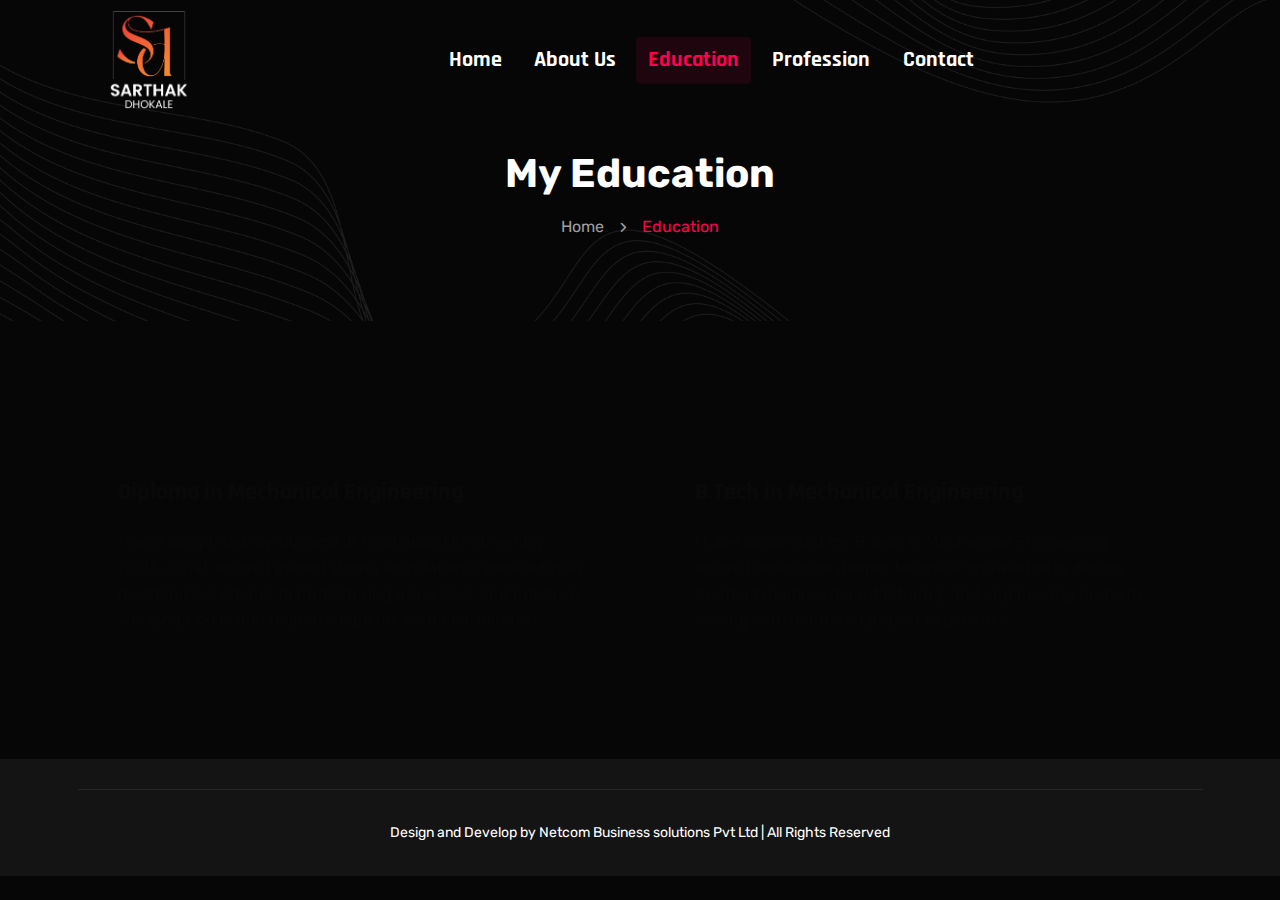
<file: education.html>
<!DOCTYPE html>
<html lang="en">

<head>
    <meta charset="UTF-8">
    <meta http-equiv="X-UA-Compatible" content="IE=edge">
    <meta name="viewport" content="width=device-width, initial-scale=1.0">
    <meta name="description" content="Reeni is a modern personal portfolio template for designers, developers, content writer, cleaner, programmer, fashion designer, model, Influencer and freelancers. Fully responsive, SEO-friendly, Bootstrap and easy to customize.">
    <link rel="shortcut icon" type="image/x-icon" href="assets/images/favicon.svg">
    <title>Education</title>
    <!-- Bootstrap min css -->
    <link rel="stylesheet" href="assets/css/vendor/fontawesome.css">
    <link rel="stylesheet" href="assets/css/plugins/swiper.css">
    <link rel="stylesheet" href="assets/css/plugins/odometer.css">
    <link rel="stylesheet" href="assets/css/vendor/animate.min.css">
    <link rel="stylesheet" href="assets/css/vendor/bootstrap.min.css">
    <!-- custom css -->
    <link rel="stylesheet" href="assets/css/style.css">
</head>

<body>

    <!-- tpm-header-area start -->
   <header class="tmp-header-area-start header-one header--sticky header--transparent">
        <div class="container">
            <div class="row">
                <div class="col-lg-12">
                    <div class="header-content">
                        <div class="logo">
                            <a href="index.html">
                                <img class="logo-dark" src="assets/images/logo/Backup_of_sarthak logo final.png" alt="" style="height: 100px;"  >
                                <img class="logo-white" src="assets/images/logo/Backup_of_sarthak logo final.png" alt="" >
                            </a>
                        </div>
                        <nav class="tmp-mainmenu-nav d-none d-xl-block">
                            <ul class="tmp-mainmenu">
                                <li>
                                    <a href="index.html" style="font-size: 22px;">Home
                                    </a>
                                 
                                </li>
                                <li>
                                    <a href="about.html" style="font-size: 22px;">About Us</a>
                                </li>
                                <li class="has-dropdown">
                                    <a href="education.html" style="font-size: 22px;">Education
                                        
                                    </a>
                                   
                                </li>
                                <li class="has-dropdown">
                                    <a href="profession.html" style="font-size: 22px;">Profession
                                        
                                    </a>
                                  
                                </li>
                            
                                <li>
                                    <a href="contact.html" style="font-size: 22px;">Contact</a>
                                </li>
                            </ul>

                        </nav>
                        <div class="tmp-header-right">
                  

                             <div class="tmp-side-collups-area d-block d-xl-none">
                                <button class="hamberger-menu humberger_menu_active"><i id="menuBtn" class="fa-light fa-bars humberger-menu"></i></button>
                            </div>
                          
                        </div>
                    </div>
                </div>
            </div>
        </div>
    </header>
    <!-- tpm-header-area end -->

    <div class="d-none d-xl-block">
        <div class="tmp-sidebar-area tmp_side_bar">
            <div class="inner">
                <div class="top-area">
                    <a href="index.html" class="logo">
                        <img class="logo-dark" src="assets/images/logo/white-logo-reeni.png" alt="Reeni - Personal Portfolio HTML Template for developers and freelancers">
                        <img class="logo-white" src="assets/images/logo/logo-white.png" alt="Reeni - Personal Portfolio HTML Template for developers and freelancers">
                    </a>
                    <div class="close-icon-area">
                        <button class="tmp-round-action-btn close_side_menu_active">
                            <i class="fa-sharp fa-light fa-xmark"></i>
                        </button>
                    </div>
                </div>
                <div class="content-wrapper">
                    <div class="image-area-feature">
                        <a href="index.html">
                            <img src="assets/images/logo/man.png" alt="personal-logo">
                        </a>
                    </div>
                    <h5 class="title mt--30">Freelancer delivering exceptional Webflow, and Next.js solutions.</h5>
                    <p class="disc">I am a skilled freelancer specializing in Webflow development, Figma design, and Next.js projects. I deliver creative, dynamic, and user-centric web solutions.
                    </p>
                    <div class="short-contact-area">
                        <!-- single contact information -->
                        <div class="single-contact">
                            <i class="fa-solid fa-phone"></i>
                            <div class="information tmp-link-animation">
                                <span>Call Now</span>
                                <a href="#" class="number">+92 (8800) - 98670</a>
                            </div>
                        </div>
                        <!-- single contact information end -->

                        <!-- single contact information -->
                        <div class="single-contact">
                            <i class="fa-solid fa-envelope"></i>
                            <div class="information tmp-link-animation">
                                <span>Mail Us</span>
                                <a href="#" class="number">example@info.com</a>
                            </div>
                        </div>
                        <!-- single contact information end -->

                        <!-- single contact information -->
                        <div class="single-contact">
                            <i class="fa-solid fa-location-crosshairs"></i>
                            <div class="information tmp-link-animation">
                                <span>My Address</span>
                                <span class="number">66 Broklyant, New York 3269</span>
                            </div>
                        </div>
                        <!-- single contact information end -->
                    </div>
                    <!-- social area start -->
                    <div class="social-wrapper mt--20">
                        <span class="subtitle">find with me</span>
                        <div class="social-link">
                            <a href="#"><i class="fa-brands fa-instagram"></i></a>
                            <a href="#"><i class="fa-brands fa-linkedin-in"></i></a>
                            <a href="#"><i class="fa-brands fa-twitter"></i></a>
                            <a href="#"><i class="fa-brands fa-facebook-f"></i></a>
                        </div>
                    </div>
                    <!-- social area end -->
                </div>
            </div>
        </div>
        <a class="overlay_close_side_menu close_side_menu_active" href="javascript:void(0);"></a>
    </div>

    <div class="d-block d-xl-none">
        <div class="tmp-popup-mobile-menu">
            <div class="inner">
                <div class="header-top">
                    <div class="logo">
                        <a href="index.html" class="logo-area">
                            <img class="logo-dark"src="assets/images/logo/Backup_of_sarthak logo final.png" alt="">
                            <img class="logo-white" src="assets/images/logo/Backup_of_sarthak logo final.png"alt="Reeni - Personal Portfolio HTML Template for developers and freelancers">
                        </a>

                    </div>
                    <div class="close-menu">
                        <button class="close-button tmp-round-action-btn">
                            <i class="fa-sharp fa-light fa-xmark"></i>
                        </button>
                    </div>
                </div>
                <ul class="tmp-mainmenu">
                    <li>
                        <a href="index.html">Home
                        </a>
                     
                    </li>
                    <li>
                        <a href="about.html">About Us</a>
                    </li>
                    <li >
                        <a href="education.html">Education
                            
                        </a>
                    
                    </li>
                    <li >
                        <a href="profession.html">Professional
                           
                        </a>
              
                    </li>
               
                    <li>
                        <a href="contact.html">Contact</a>
                    </li>
                </ul>


                <!-- <div class="social-wrapper mt--40">
                    <span class="subtitle">find with me</span>
                    <div class="social-link">
                        <a href="#"><i class="fa-brands fa-instagram"></i></a>
                        <a href="#"><i class="fa-brands fa-linkedin-in"></i></a>
                        <a href="#"><i class="fa-brands fa-twitter"></i></a>
                        <a href="#"><i class="fa-brands fa-facebook-f"></i></a>
                    </div>
                </div> -->
                <!-- social area end -->



            </div>
        </div>
    </div>


    <!-- Breadcrumb Area Start -->
    <div class="breadcrumb-area breadcrumb-bg">
        <div class="container">
            <div class="row">
                <div class="col-lg-12">
                    <div class="breadcrumb-inner text-center">
                        <h1 class="title split-collab">My Education</h1>
                        <ul class="page-list">
                            <li class="tmp-breadcrumb-item"><a href="/">Home</a></li>
                            <li class="icon"><i class="fa-solid fa-angle-right"></i></li>
                            <li class="tmp-breadcrumb-item active">Education</li>
                        </ul>
                    </div>
                </div>
            </div>
        </div>
    </div>
    <!-- Breadcrumb Area End -->

    <!-- Latest Service Area Start -->
    <section class="latest-service-area tmp-section-gap">
        <div class="container">
            <div class="row">
                <div class="col-lg-6 col-sm-6">
                    <a href="" class="service-card-v2 tmponhover tmp-scroll-trigger tmp-fade-in animation-order-1">
                        <h2 class="service-card-num">Diploma in Mechanical Engineering
</h2>
                        <p class="service-para">I have completed my Diploma in Mechanical Engineering (2015–2019), where I gained strong foundational knowledge in mechanical systems, manufacturing processes, and practical workshop skills that helped shape my technical mindset.</p>
                    </a>
                   
                   
                </div>
                <div class="col-lg-6 col-sm-6">
                    <a href="" class="service-card-v2 tmponhover tmp-scroll-trigger tmp-fade-in animation-order-2">
                        <h2 class="service-card-num">B.Tech in Mechanical Engineering</h2>
                        <p class="service-para">I have completed my B.Tech in Mechanical Engineering, where I developed deeper technical knowledge in design, thermodynamics, manufacturing, and engineering problem-solving with hands-on project experience.</p>
                    </a>
                </div>
            </div>
        </div>
    </section>
    <!-- Latest Service Area End -->

 



    <!-- Tpm Get In touch start -->
   
    <!-- Tpm Get In touch End -->


    <!-- Start Footer Area  -->
   
     <div class="copyright-area-one">
        <div class="container">
            <div class="row">
                <div class="col-lg-12">
                    <div class="main-wrapper" style="display: flex; align-items: center; justify-content: center;">
                        <p style="color: white;" class="copy-right-para tmp-link-animation"> <a href="" target="_blank">Design and Develop by Netcom Business solutions Pvt Ltd </a>
                           | All Rights Reserved
                        </p>
                 
                    </div>
                </div>
            </div>
        </div>
    </div>
    <!-- End Footer Area  -->


    <!-- ready chatting option via email -->
   
    <!-- ready chatting option via email end -->
    <!-- progress area start -->
    <div class="scrollToTop" style="display: block;">
        <div class="arrowUp">
            <i class="fa-light fa-arrow-up"></i>
        </div>
        <div class="water" style="transform: translate(0px, 87%);">
            <svg viewBox="0 0 560 20" class="water_wave water_wave_back">
                <use xlink:href="#wave"></use>
            </svg>
            <svg viewBox="0 0 560 20" class="water_wave water_wave_front">
                <use xlink:href="#wave"></use>
            </svg>
            <svg version="1.1" xmlns="http://www.w3.org/2000/svg" xmlns:xlink="http://www.w3.org/1999/xlink" viewBox="0 0 560 20" style="display: none;">
                <symbol id="wave">
                    <path d="M420,20c21.5-0.4,38.8-2.5,51.1-4.5c13.4-2.2,26.5-5.2,27.3-5.4C514,6.5,518,4.7,528.5,2.7c7.1-1.3,17.9-2.8,31.5-2.7c0,0,0,0,0,0v20H420z" fill="#"></path>
                    <path d="M420,20c-21.5-0.4-38.8-2.5-51.1-4.5c-13.4-2.2-26.5-5.2-27.3-5.4C326,6.5,322,4.7,311.5,2.7C304.3,1.4,293.6-0.1,280,0c0,0,0,0,0,0v20H420z" fill="#"></path>
                    <path d="M140,20c21.5-0.4,38.8-2.5,51.1-4.5c13.4-2.2,26.5-5.2,27.3-5.4C234,6.5,238,4.7,248.5,2.7c7.1-1.3,17.9-2.8,31.5-2.7c0,0,0,0,0,0v20H140z" fill="#"></path>
                    <path d="M140,20c-21.5-0.4-38.8-2.5-51.1-4.5c-13.4-2.2-26.5-5.2-27.3-5.4C46,6.5,42,4.7,31.5,2.7C24.3,1.4,13.6-0.1,0,0c0,0,0,0,0,0l0,20H140z" fill="#"></path>
                </symbol>
            </svg>

        </div>
    </div>
    <!-- progress area end -->
    <!-- <div class="tmp-right-demo">
    <button class="demo-button">
        <p class="mb--0">48</p>
        <span class="text">Demos</span>
    </button>
</div> -->


  

    <div class="demo-modal-area">
        <div class="wrapper">
            <div class="tmp-modal-inner">
                <div class="close-icon">
                    <button class="demo-close-btn"><span><i class="fa-sharp fa-light fa-xmark"></i></span></button>
                </div>
                <div class="demo-top text-center">
                    <h4 class="title">Reeni</h4>
                    <p class="subtitle">A personal portfolio website is your digital resume—a place to showcase your work,
                        skills, and achievements.</p>
                </div>
                <ul class="popuptab-area nav nav-tabs" id="popuptab" role="tablist">
                    <li class="nav-item">
                        <a class="nav-link active demo-dark" id="demodark-tab" data-bs-toggle="tab" href="#demodark" role="tab" aria-controls="demodark" aria-selected="true">Dark Demo</a>
                    </li>
                    <li class="nav-item">
                        <a class="nav-link demo-light" id="demolight-tab" data-bs-toggle="tab" href="#demolight" role="tab" aria-controls="demolight" aria-selected="false">Light Demo</a>
                    </li>
                </ul>
                <div class="tab-content" id="popuptabContent">
                    <div class="tab-pane show active" id="demodark" role="tabpanel" aria-labelledby="demodark-tab">
                        <div class="content">
                            <div class="row">

                                <!-- Start Single Content  -->
                                <div class="col-lg-4 col-md-6 col-12">
                                    <div class="single-demo">
                                        <div class="inner">
                                            <div class="thumbnail">
                                                <a href="index.html">
                                                    <img class="w-100" src="assets/images/demo/home-1.png" alt="Personal Portfolio">
                                                    <span class="overlay-content">
                                                    <span class="overlay-text">View Demo <i
                                                            class="feather-external-link"></i></span>
                                                    </span>
                                                </a>
                                            </div>
                                            <div class="inner">
                                                <h3 class="title"><a href="index.html">Main Demo</a></h3>
                                            </div>
                                        </div>
                                    </div>
                                </div>
                                <!-- End Single Content  -->

                                <!-- Start Single Content  -->
                                <div class="col-lg-4 col-md-6 col-12">
                                    <div class="single-demo">
                                        <div class="inner">
                                            <div class="thumbnail">
                                                <a href="index-02.html">
                                                    <img class="w-100" src="assets/images/demo/home-2.png" alt="Personal Portfolio">
                                                    <span class="overlay-content">
                                                    <span class="overlay-text">View Demo <i
                                                            class="feather-external-link"></i></span>
                                                    </span>
                                                </a>
                                            </div>
                                            <div class="inner">
                                                <h3 class="title"><a href="index-02.html">Demo 02</a></h3>
                                            </div>
                                        </div>
                                    </div>
                                </div>
                                <!-- End Single Content  -->

                                <!-- Start Single Content  -->
                                <div class="col-lg-4 col-md-6 col-12">
                                    <div class="single-demo">
                                        <div class="inner">
                                            <div class="thumbnail">
                                                <a href="index-03.html">
                                                    <img class="w-100" src="assets/images/demo/home-3.png" alt="Personal Portfolio">
                                                    <span class="overlay-content">
                                                    <span class="overlay-text">View Demo <i
                                                            class="feather-external-link"></i></span>
                                                    </span>
                                                </a>
                                            </div>
                                            <div class="inner">
                                                <h3 class="title"><a href="index-03.html">Demo 03</a></h3>
                                            </div>
                                        </div>
                                    </div>
                                </div>
                                <!-- End Single Content  -->

                                <!-- Start Single Content  -->
                                <div class="col-lg-4 col-md-6 col-12">
                                    <div class="single-demo">
                                        <div class="inner">
                                            <div class="thumbnail">
                                                <a href="index-04.html">
                                                    <img class="w-100" src="assets/images/demo/home-4.png" alt="Personal Portfolio">
                                                    <span class="overlay-content">
                                                    <span class="overlay-text">View Demo <i
                                                            class="feather-external-link"></i></span>
                                                    </span>
                                                </a>
                                            </div>
                                            <div class="inner">
                                                <h3 class="title"><a href="index-04.html">Demo 04</a></h3>
                                            </div>
                                        </div>
                                    </div>
                                </div>
                                <!-- End Single Content  -->

                                <!-- Start Single Content  -->
                                <div class="col-lg-4 col-md-6 col-12">
                                    <div class="single-demo">
                                        <div class="inner">
                                            <div class="thumbnail">
                                                <a href="index-05.html">
                                                    <img class="w-100" src="assets/images/demo/home-5.png" alt="Personal Portfolio">
                                                    <span class="overlay-content">
                                                    <span class="overlay-text">View Demo <i
                                                            class="feather-external-link"></i></span>
                                                    </span>
                                                </a>
                                            </div>
                                            <div class="inner">
                                                <h3 class="title"><a href="index-05.html">Demo 05</a></h3>
                                            </div>
                                        </div>
                                    </div>
                                </div>
                                <!-- End Single Content  -->

                                <!-- Start Single Content  -->
                                <div class="col-lg-4 col-md-6 col-12">
                                    <div class="single-demo">
                                        <div class="inner">
                                            <div class="thumbnail">
                                                <a href="index-06.html">
                                                    <img class="w-100" src="assets/images/demo/home-6.png" alt="Personal Portfolio">
                                                    <span class="overlay-content">
                                                    <span class="overlay-text">View Demo <i
                                                            class="feather-external-link"></i></span>
                                                    </span>
                                                </a>
                                            </div>
                                            <div class="inner">
                                                <h3 class="title"><a href="index-06.html">Demo 06</a></h3>
                                            </div>
                                        </div>
                                    </div>
                                </div>
                                <!-- End Single Content  -->

                                <!-- Start Single Content  -->
                                <div class="col-lg-4 col-md-6 col-12">
                                    <div class="single-demo">
                                        <div class="inner">
                                            <div class="thumbnail">
                                                <a href="index-07.html">
                                                    <img class="w-100" src="assets/images/demo/home-7.png" alt="Personal Portfolio">
                                                    <span class="overlay-content">
                                                    <span class="overlay-text">View Demo <i
                                                            class="feather-external-link"></i></span>
                                                    </span>
                                                </a>
                                            </div>
                                            <div class="inner">
                                                <h3 class="title"><a href="index-07.html">Demo 07</a></h3>
                                            </div>
                                        </div>
                                    </div>
                                </div>
                                <!-- End Single Content  -->

                                <!-- Start Single Content  -->
                                <div class="col-lg-4 col-md-6 col-12">
                                    <div class="single-demo">
                                        <div class="inner">
                                            <div class="thumbnail">
                                                <a href="index-08.html">
                                                    <img class="w-100" src="assets/images/demo/home-8.png" alt="Personal Portfolio">
                                                    <span class="overlay-content">
                                                    <span class="overlay-text">View Demo <i
                                                            class="feather-external-link"></i></span>
                                                    </span>
                                                </a>
                                            </div>
                                            <div class="inner">
                                                <h3 class="title"><a href="index-08.html">Demo 08</a></h3>
                                            </div>
                                        </div>
                                    </div>
                                </div>
                                <!-- End Single Content  -->

                                <!-- Start Single Content  -->
                                <div class="col-lg-4 col-md-6 col-12">
                                    <div class="single-demo">
                                        <div class="inner">
                                            <div class="thumbnail">
                                                <a href="index-09.html">
                                                    <img class="w-100" src="assets/images/demo/home-9.png" alt="Personal Portfolio">
                                                    <span class="overlay-content">
                                                    <span class="overlay-text">View Demo <i
                                                            class="feather-external-link"></i></span>
                                                    </span>
                                                </a>
                                            </div>
                                            <div class="inner">
                                                <h3 class="title"><a href="index-09.html">Demo 09</a></h3>
                                            </div>
                                        </div>
                                    </div>
                                </div>
                                <!-- End Single Content  -->

                                <!-- Start Single Content  -->
                                <div class="col-lg-4 col-md-6 col-12">
                                    <div class="single-demo">
                                        <div class="inner">
                                            <div class="thumbnail">
                                                <a href="index-10.html">
                                                    <img class="w-100" src="assets/images/demo/home-10.png" alt="Personal Portfolio">
                                                    <span class="overlay-content">
                                                    <span class="overlay-text">View Demo <i
                                                            class="feather-external-link"></i></span>
                                                    </span>
                                                </a>
                                            </div>
                                            <div class="inner">
                                                <h3 class="title"><a href="index-10.html">Demo 10</a></h3>
                                            </div>
                                        </div>
                                    </div>
                                </div>
                                <!-- End Single Content  -->

                                <!-- Start Single Content  -->
                                <div class="col-lg-4 col-md-6 col-12">
                                    <div class="single-demo">
                                        <div class="inner">
                                            <div class="thumbnail">
                                                <a href="index-11.html">
                                                    <img class="w-100" src="assets/images/demo/home-11.png" alt="Personal Portfolio">
                                                    <span class="overlay-content">
                                                    <span class="overlay-text">View Demo <i
                                                            class="feather-external-link"></i></span>
                                                    </span>
                                                </a>
                                            </div>
                                            <div class="inner">
                                                <h3 class="title"><a href="index-11.html">Demo 11</a></h3>
                                            </div>
                                        </div>
                                    </div>
                                </div>
                                <!-- End Single Content  -->

                                <!-- Start Single Content  -->
                                <div class="col-lg-4 col-md-6 col-12">
                                    <div class="single-demo">
                                        <div class="inner">
                                            <div class="thumbnail">
                                                <a href="index-12.html">
                                                    <img class="w-100" src="assets/images/demo/home-12.png" alt="Personal Portfolio">
                                                    <span class="overlay-content">
                                                    <span class="overlay-text">View Demo <i
                                                            class="feather-external-link"></i></span>
                                                    </span>
                                                </a>
                                            </div>
                                            <div class="inner">
                                                <h3 class="title"><a href="index-12.html">Demo 12</a></h3>
                                            </div>
                                        </div>
                                    </div>
                                </div>
                                <!-- End Single Content  -->

                                <!-- Start Single Content  -->
                                <div class="col-lg-4 col-md-6 col-12">
                                    <div class="single-demo">
                                        <div class="inner">
                                            <div class="thumbnail">
                                                <a href="index-13.html">
                                                    <img class="w-100" src="assets/images/demo/home-13.png" alt="Personal Portfolio">
                                                    <span class="overlay-content">
                                                    <span class="overlay-text">View Demo <i
                                                            class="feather-external-link"></i></span>
                                                    </span>
                                                </a>
                                            </div>
                                            <div class="inner">
                                                <h3 class="title"><a href="index-13.html">Demo 13</a></h3>
                                            </div>
                                        </div>
                                    </div>
                                </div>
                                <!-- End Single Content  -->

                                <!-- Start Single Content  -->
                                <div class="col-lg-4 col-md-6 col-12">
                                    <div class="single-demo">
                                        <div class="inner">
                                            <div class="thumbnail">
                                                <a href="index-14.html">
                                                    <img class="w-100" src="assets/images/demo/home-14.png" alt="Personal Portfolio">
                                                    <span class="overlay-content">
                                                    <span class="overlay-text">View Demo <i
                                                            class="feather-external-link"></i></span>
                                                    </span>
                                                </a>
                                            </div>
                                            <div class="inner">
                                                <h3 class="title"><a href="index-14.html">Demo 14</a></h3>
                                            </div>
                                        </div>
                                    </div>
                                </div>
                                <!-- End Single Content  -->

                                <!-- Start Single Content  -->
                                <div class="col-lg-4 col-md-6 col-12">
                                    <div class="single-demo">
                                        <div class="inner">
                                            <div class="thumbnail">
                                                <a href="index-15.html">
                                                    <img class="w-100" src="assets/images/demo/home-15.png" alt="Personal Portfolio">
                                                    <span class="overlay-content">
                                                    <span class="overlay-text">View Demo <i
                                                            class="feather-external-link"></i></span>
                                                    </span>
                                                </a>
                                            </div>
                                            <div class="inner">
                                                <h3 class="title"><a href="index-15.html">Demo 15</a></h3>
                                            </div>
                                        </div>
                                    </div>
                                </div>
                                <!-- End Single Content  -->
                                <!-- Start Single Content  -->
                                <div class="col-lg-4 col-md-6 col-12">
                                    <div class="single-demo">
                                        <div class="inner">
                                            <div class="thumbnail">
                                                <a href="index-16.html">
                                                    <img class="w-100" src="assets/images/demo/home-16.png" alt="Personal Portfolio">
                                                    <span class="overlay-content">
                                                    <span class="overlay-text">View Demo <i
                                                            class="feather-external-link"></i></span>
                                                    </span>
                                                </a>
                                            </div>
                                            <div class="inner">
                                                <h3 class="title"><a href="index-16.html">Demo 16</a></h3>
                                            </div>
                                        </div>
                                    </div>
                                </div>
                                <!-- End Single Content  -->
                                <!-- Start Single Content  -->
                                <div class="col-lg-4 col-md-6 col-12">
                                    <div class="single-demo">
                                        <div class="inner">
                                            <div class="thumbnail">
                                                <a href="index-17.html">
                                                    <img class="w-100" src="assets/images/demo/home-17.png" alt="Personal Portfolio">
                                                    <span class="overlay-content">
                                                    <span class="overlay-text">View Demo <i
                                                            class="feather-external-link"></i></span>
                                                    </span>
                                                </a>
                                            </div>
                                            <div class="inner">
                                                <h3 class="title"><a href="index-17.html">Demo 17</a></h3>
                                            </div>
                                        </div>
                                    </div>
                                </div>
                                <!-- End Single Content  -->
                                <!-- Start Single Content  -->
                                <div class="col-lg-4 col-md-6 col-12">
                                    <div class="single-demo">
                                        <div class="inner">
                                            <div class="thumbnail">
                                                <a href="index-18.html">
                                                    <img class="w-100" src="assets/images/demo/home-18.png" alt="Personal Portfolio">
                                                    <span class="overlay-content">
                                                    <span class="overlay-text">View Demo <i
                                                            class="feather-external-link"></i></span>
                                                    </span>
                                                </a>
                                            </div>
                                            <div class="inner">
                                                <h3 class="title"><a href="index-18.html">Demo 18</a></h3>
                                            </div>
                                        </div>
                                    </div>
                                </div>
                                <!-- End Single Content  -->
                                <!-- Start Single Content  -->
                                <div class="col-lg-4 col-md-6 col-12">
                                    <div class="single-demo">
                                        <div class="inner">
                                            <div class="thumbnail">
                                                <a href="index-19.html">
                                                    <img class="w-100" src="assets/images/demo/home-19.png" alt="Personal Portfolio">
                                                    <span class="overlay-content">
                                                    <span class="overlay-text">View Demo <i
                                                            class="feather-external-link"></i></span>
                                                    </span>
                                                </a>
                                            </div>
                                            <div class="inner">
                                                <h3 class="title"><a href="index-19.html">Demo 19</a></h3>
                                            </div>
                                        </div>
                                    </div>
                                </div>
                                <!-- End Single Content  -->
                                <!-- Start Single Content  -->
                                <div class="col-lg-4 col-md-6 col-12">
                                    <div class="single-demo">
                                        <div class="inner">
                                            <div class="thumbnail">
                                                <a href="index-20.html">
                                                    <img class="w-100" src="assets/images/demo/home-20.png" alt="Personal Portfolio">
                                                    <span class="overlay-content">
                                                    <span class="overlay-text">View Demo <i
                                                            class="feather-external-link"></i></span>
                                                    </span>
                                                </a>
                                            </div>
                                            <div class="inner">
                                                <h3 class="title"><a href="index-20.html">Demo 20</a></h3>
                                            </div>
                                        </div>
                                    </div>
                                </div>
                                <!-- End Single Content  -->
                                <!-- Start Single Content  -->
                                <div class="col-lg-4 col-md-6 col-12">
                                    <div class="single-demo">
                                        <div class="inner">
                                            <div class="thumbnail">
                                                <a href="index-21.html">
                                                    <img class="w-100" src="assets/images/demo/home-21.png" alt="Personal Portfolio">
                                                    <span class="overlay-content">
                                                    <span class="overlay-text">View Demo <i
                                                            class="feather-external-link"></i></span>
                                                    </span>
                                                </a>
                                            </div>
                                            <div class="inner">
                                                <h3 class="title"><a href="index-21.html">Demo 21</a></h3>
                                            </div>
                                        </div>
                                    </div>
                                </div>
                                <!-- End Single Content  -->

                                <!-- Start Single Content  -->
                                <div class="col-lg-4 col-md-6 col-12">
                                    <div class="single-demo">
                                        <div class="inner">
                                            <div class="thumbnail">
                                                <a href="index-22.html">
                                                    <img class="w-100" src="assets/images/demo/home-22.png" alt="Personal Portfolio">
                                                    <span class="overlay-content">
                                                    <span class="overlay-text">View Demo <i
                                                            class="feather-external-link"></i></span>
                                                    </span>
                                                </a>
                                            </div>
                                            <div class="inner">
                                                <h3 class="title"><a href="index-22.html">Demo 22</a></h3>
                                            </div>
                                        </div>
                                    </div>
                                </div>
                                <!-- End Single Content  -->

                                <!-- Start Single Content  -->
                                <div class="col-lg-4 col-md-6 col-12">
                                    <div class="single-demo">
                                        <div class="inner">
                                            <div class="thumbnail">
                                                <a href="index-23.html">
                                                    <img class="w-100" src="assets/images/demo/home-23.png" alt="Personal Portfolio">
                                                    <span class="overlay-content">
                                                    <span class="overlay-text">View Demo <i
                                                            class="feather-external-link"></i></span>
                                                    </span>
                                                </a>
                                            </div>
                                            <div class="inner">
                                                <h3 class="title"><a href="index-23.html">Demo 23</a></h3>
                                            </div>
                                        </div>
                                    </div>
                                </div>
                                <!-- End Single Content  -->

                                <!-- Start Single Content  -->
                                <div class="col-lg-4 col-md-6 col-12">
                                    <div class="single-demo">
                                        <div class="inner">
                                            <div class="thumbnail">
                                                <a href="index-24.html">
                                                    <img class="w-100" src="assets/images/demo/home-24.png" alt="Personal Portfolio">
                                                    <span class="overlay-content">
                                                    <span class="overlay-text">View Demo <i
                                                            class="feather-external-link"></i></span>
                                                    </span>
                                                </a>
                                            </div>
                                            <div class="inner">
                                                <h3 class="title"><a href="index-24.html">Demo 24</a></h3>
                                            </div>
                                        </div>
                                    </div>
                                </div>
                                <!-- End Single Content  -->

                                <!-- Start Single Content  -->
                                <div class="col-lg-4 col-md-6 col-12">
                                    <div class="single-demo">
                                        <div class="inner">
                                            <div class="thumbnail">
                                                <a href="#">
                                                    <img class="w-100" src="assets/images/demo/coming-soon.png" alt="Personal Portfolio">
                                                    <span class="overlay-content">
                                                    <span class="overlay-text">View Demo <i
                                                            class="feather-external-link"></i></span>
                                                    </span>
                                                </a>
                                            </div>
                                            <div class="inner">
                                                <h3 class="title"><a href="#">Demo 25</a></h3>
                                            </div>
                                        </div>
                                    </div>
                                </div>
                                <!-- End Single Content  -->
                                <!-- Start Single Content  -->
                                <div class="col-lg-4 col-md-6 col-12">
                                    <div class="single-demo">
                                        <div class="inner">
                                            <div class="thumbnail">
                                                <a href="#">
                                                    <img class="w-100" src="assets/images/demo/coming-soon.png" alt="Personal Portfolio">
                                                    <span class="overlay-content">
                                                    <span class="overlay-text">View Demo <i
                                                            class="feather-external-link"></i></span>
                                                    </span>
                                                </a>
                                            </div>
                                            <div class="inner">
                                                <h3 class="title"><a href="#">Demo 26</a></h3>
                                            </div>
                                        </div>
                                    </div>
                                </div>
                                <!-- End Single Content  -->
                                <!-- Start Single Content  -->
                                <div class="col-lg-4 col-md-6 col-12">
                                    <div class="single-demo">
                                        <div class="inner">
                                            <div class="thumbnail">
                                                <a href="#">
                                                    <img class="w-100" src="assets/images/demo/coming-soon.png" alt="Personal Portfolio">
                                                    <span class="overlay-content">
                                                    <span class="overlay-text">View Demo <i
                                                            class="feather-external-link"></i></span>
                                                    </span>
                                                </a>
                                            </div>
                                            <div class="inner">
                                                <h3 class="title"><a href="#">Demo 27</a></h3>
                                            </div>
                                        </div>
                                    </div>
                                </div>
                                <!-- End Single Content  -->



                            </div>
                        </div>
                    </div>


                    <div class="tab-pane" id="demolight" role="tabpanel" aria-labelledby="demolight-tab">
                        <div class="content">
                            <div class="row">

                                <!-- Start Single Content  -->
                                <div class="col-lg-4 col-md-6 col-12">
                                    <div class="single-demo">
                                        <div class="inner">
                                            <div class="thumbnail">
                                                <a href="index-white.html">
                                                    <img class="w-100" src="assets/images/demo/home-1-white.png" alt="Personal Portfolio">
                                                    <span class="overlay-content">
                                                    <span class="overlay-text">View Demo <i
                                                            class="feather-external-link"></i></span>
                                                    </span>
                                                </a>
                                            </div>
                                            <div class="inner">
                                                <h3 class="title"><a href="index-white.html">Main Demo</a></h3>
                                            </div>
                                        </div>
                                    </div>
                                </div>
                                <!-- End Single Content  -->

                                <!-- Start Single Content  -->
                                <div class="col-lg-4 col-md-6 col-12">
                                    <div class="single-demo">
                                        <div class="inner">
                                            <div class="thumbnail">
                                                <a href="index-02-white.html">
                                                    <img class="w-100" src="assets/images/demo/home-2-white.png" alt="Personal Portfolio">
                                                    <span class="overlay-content">
                                                    <span class="overlay-text">View Demo <i
                                                            class="feather-external-link"></i></span>
                                                    </span>
                                                </a>
                                            </div>
                                            <div class="inner">
                                                <h3 class="title"><a href="index-02-white.html">Demo 02</a></h3>
                                            </div>
                                        </div>
                                    </div>
                                </div>
                                <!-- End Single Content  -->

                                <!-- Start Single Content  -->
                                <div class="col-lg-4 col-md-6 col-12">
                                    <div class="single-demo">
                                        <div class="inner">
                                            <div class="thumbnail">
                                                <a href="index-03-white.html">
                                                    <img class="w-100" src="assets/images/demo/home-3-white.png" alt="Personal Portfolio">
                                                    <span class="overlay-content">
                                                    <span class="overlay-text">View Demo <i
                                                            class="feather-external-link"></i></span>
                                                    </span>
                                                </a>
                                            </div>
                                            <div class="inner">
                                                <h3 class="title"><a href="index-03-white.html">Demo 03</a></h3>
                                            </div>
                                        </div>
                                    </div>
                                </div>
                                <!-- End Single Content  -->

                                <!-- Start Single Content  -->
                                <div class="col-lg-4 col-md-6 col-12">
                                    <div class="single-demo">
                                        <div class="inner">
                                            <div class="thumbnail">
                                                <a href="index-04-white.html">
                                                    <img class="w-100" src="assets/images/demo/home-4-white.png" alt="Personal Portfolio">
                                                    <span class="overlay-content">
                                                    <span class="overlay-text">View Demo <i
                                                            class="feather-external-link"></i></span>
                                                    </span>
                                                </a>
                                            </div>
                                            <div class="inner">
                                                <h3 class="title"><a href="index-04-white.html">Demo 04</a></h3>
                                            </div>
                                        </div>
                                    </div>
                                </div>
                                <!-- End Single Content  -->

                                <!-- Start Single Content  -->
                                <div class="col-lg-4 col-md-6 col-12">
                                    <div class="single-demo">
                                        <div class="inner">
                                            <div class="thumbnail">
                                                <a href="index-05-white.html">
                                                    <img class="w-100" src="assets/images/demo/home-5-white.png" alt="Personal Portfolio">
                                                    <span class="overlay-content">
                                                    <span class="overlay-text">View Demo <i
                                                            class="feather-external-link"></i></span>
                                                    </span>
                                                </a>
                                            </div>
                                            <div class="inner">
                                                <h3 class="title"><a href="index-05-white.html">Demo 05</a></h3>
                                            </div>
                                        </div>
                                    </div>
                                </div>
                                <!-- End Single Content  -->

                                <!-- Start Single Content  -->
                                <div class="col-lg-4 col-md-6 col-12">
                                    <div class="single-demo">
                                        <div class="inner">
                                            <div class="thumbnail">
                                                <a href="index-06-white.html">
                                                    <img class="w-100" src="assets/images/demo/home-6-white.png" alt="Personal Portfolio">
                                                    <span class="overlay-content">
                                                    <span class="overlay-text">View Demo <i
                                                            class="feather-external-link"></i></span>
                                                    </span>
                                                </a>
                                            </div>
                                            <div class="inner">
                                                <h3 class="title"><a href="index-06-white.html">Demo 06</a></h3>
                                            </div>
                                        </div>
                                    </div>
                                </div>
                                <!-- End Single Content  -->

                                <!-- Start Single Content  -->
                                <div class="col-lg-4 col-md-6 col-12">
                                    <div class="single-demo">
                                        <div class="inner">
                                            <div class="thumbnail">
                                                <a href="index-07-white.html">
                                                    <img class="w-100" src="assets/images/demo/home-7-white.png" alt="Personal Portfolio">
                                                    <span class="overlay-content">
                                                    <span class="overlay-text">View Demo <i
                                                            class="feather-external-link"></i></span>
                                                    </span>
                                                </a>
                                            </div>
                                            <div class="inner">
                                                <h3 class="title"><a href="index-07-white.html">Demo 07</a></h3>
                                            </div>
                                        </div>
                                    </div>
                                </div>
                                <!-- End Single Content  -->

                                <!-- Start Single Content  -->
                                <div class="col-lg-4 col-md-6 col-12">
                                    <div class="single-demo">
                                        <div class="inner">
                                            <div class="thumbnail">
                                                <a href="index-08-white.html">
                                                    <img class="w-100" src="assets/images/demo/home-8-white.png" alt="Personal Portfolio">
                                                    <span class="overlay-content">
                                                    <span class="overlay-text">View Demo <i
                                                            class="feather-external-link"></i></span>
                                                    </span>
                                                </a>
                                            </div>
                                            <div class="inner">
                                                <h3 class="title"><a href="index-08-white.html">Demo 08</a></h3>
                                            </div>
                                        </div>
                                    </div>
                                </div>
                                <!-- End Single Content  -->

                                <!-- Start Single Content  -->
                                <div class="col-lg-4 col-md-6 col-12">
                                    <div class="single-demo">
                                        <div class="inner">
                                            <div class="thumbnail">
                                                <a href="index-09-white.html">
                                                    <img class="w-100" src="assets/images/demo/home-9-white.png" alt="Personal Portfolio">
                                                    <span class="overlay-content">
                                                    <span class="overlay-text">View Demo <i
                                                            class="feather-external-link"></i></span>
                                                    </span>
                                                </a>
                                            </div>
                                            <div class="inner">
                                                <h3 class="title"><a href="index-09-white.html">Demo 09</a></h3>
                                            </div>
                                        </div>
                                    </div>
                                </div>
                                <!-- End Single Content  -->

                                <!-- Start Single Content  -->
                                <div class="col-lg-4 col-md-6 col-12">
                                    <div class="single-demo">
                                        <div class="inner">
                                            <div class="thumbnail">
                                                <a href="index-10-white.html">
                                                    <img class="w-100" src="assets/images/demo/home-10-white.png" alt="Personal Portfolio">
                                                    <span class="overlay-content">
                                                    <span class="overlay-text">View Demo <i
                                                            class="feather-external-link"></i></span>
                                                    </span>
                                                </a>
                                            </div>
                                            <div class="inner">
                                                <h3 class="title"><a href="index-10-white.html">Demo 10</a></h3>
                                            </div>
                                        </div>
                                    </div>
                                </div>
                                <!-- End Single Content  -->

                                <!-- Start Single Content  -->
                                <div class="col-lg-4 col-md-6 col-12">
                                    <div class="single-demo">
                                        <div class="inner">
                                            <div class="thumbnail">
                                                <a href="index-11-white.html">
                                                    <img class="w-100" src="assets/images/demo/home-11-white.png" alt="Personal Portfolio">
                                                    <span class="overlay-content">
                                                    <span class="overlay-text">View Demo <i
                                                            class="feather-external-link"></i></span>
                                                    </span>
                                                </a>
                                            </div>
                                            <div class="inner">
                                                <h3 class="title"><a href="index-11-white.html">Demo 11</a></h3>
                                            </div>
                                        </div>
                                    </div>
                                </div>
                                <!-- End Single Content  -->

                                <!-- Start Single Content  -->
                                <div class="col-lg-4 col-md-6 col-12">
                                    <div class="single-demo">
                                        <div class="inner">
                                            <div class="thumbnail">
                                                <a href="index-12-white.html">
                                                    <img class="w-100" src="assets/images/demo/home-12-white.png" alt="Personal Portfolio">
                                                    <span class="overlay-content">
                                                    <span class="overlay-text">View Demo <i
                                                            class="feather-external-link"></i></span>
                                                    </span>
                                                </a>
                                            </div>
                                            <div class="inner">
                                                <h3 class="title"><a href="index-12-white.html">Demo 12</a></h3>
                                            </div>
                                        </div>
                                    </div>
                                </div>
                                <!-- End Single Content  -->
                                <!-- Start Single Content  -->
                                <div class="col-lg-4 col-md-6 col-12">
                                    <div class="single-demo">
                                        <div class="inner">
                                            <div class="thumbnail">
                                                <a href="index-13-white.html">
                                                    <img class="w-100" src="assets/images/demo/home-13-white.png" alt="Personal Portfolio">
                                                    <span class="overlay-content">
                                                    <span class="overlay-text">View Demo <i
                                                            class="feather-external-link"></i></span>
                                                    </span>
                                                </a>
                                            </div>
                                            <div class="inner">
                                                <h3 class="title"><a href="index-13-white.html">Demo 13</a></h3>
                                            </div>
                                        </div>
                                    </div>
                                </div>
                                <!-- End Single Content  -->

                                <!-- Start Single Content  -->
                                <div class="col-lg-4 col-md-6 col-12">
                                    <div class="single-demo">
                                        <div class="inner">
                                            <div class="thumbnail">
                                                <a href="index-14-white.html">
                                                    <img class="w-100" src="assets/images/demo/home-14-white.png" alt="Personal Portfolio">
                                                    <span class="overlay-content">
                                                    <span class="overlay-text">View Demo <i
                                                            class="feather-external-link"></i></span>
                                                    </span>
                                                </a>
                                            </div>
                                            <div class="inner">
                                                <h3 class="title"><a href="index-14-white.html">Demo 14</a></h3>
                                            </div>
                                        </div>
                                    </div>
                                </div>
                                <!-- End Single Content  -->

                                <!-- Start Single Content  -->
                                <div class="col-lg-4 col-md-6 col-12">
                                    <div class="single-demo">
                                        <div class="inner">
                                            <div class="thumbnail">
                                                <a href="index-15-white.html">
                                                    <img class="w-100" src="assets/images/demo/home-15-white.png" alt="Personal Portfolio">
                                                    <span class="overlay-content">
                                                    <span class="overlay-text">View Demo <i
                                                            class="feather-external-link"></i></span>
                                                    </span>
                                                </a>
                                            </div>
                                            <div class="inner">
                                                <h3 class="title"><a href="index-15-white.html">Demo 15</a></h3>
                                            </div>
                                        </div>
                                    </div>
                                </div>
                                <!-- End Single Content  -->
                                <!-- Start Single Content  -->
                                <div class="col-lg-4 col-md-6 col-12">
                                    <div class="single-demo">
                                        <div class="inner">
                                            <div class="thumbnail">
                                                <a href="index-16-white.html">
                                                    <img class="w-100" src="assets/images/demo/home-16-white.png" alt="Personal Portfolio">
                                                    <span class="overlay-content">
                                                    <span class="overlay-text">View Demo <i
                                                            class="feather-external-link"></i></span>
                                                    </span>
                                                </a>
                                            </div>
                                            <div class="inner">
                                                <h3 class="title"><a href="index-16-white.html">Demo 16</a></h3>
                                            </div>
                                        </div>
                                    </div>
                                </div>
                                <!-- End Single Content  -->
                                <!-- Start Single Content  -->
                                <div class="col-lg-4 col-md-6 col-12">
                                    <div class="single-demo">
                                        <div class="inner">
                                            <div class="thumbnail">
                                                <a href="index-17-white.html">
                                                    <img class="w-100" src="assets/images/demo/home-17-white.png" alt="Personal Portfolio">
                                                    <span class="overlay-content">
                                                    <span class="overlay-text">View Demo <i
                                                            class="feather-external-link"></i></span>
                                                    </span>
                                                </a>
                                            </div>
                                            <div class="inner">
                                                <h3 class="title"><a href="index-17-white.html">Demo 17</a></h3>
                                            </div>
                                        </div>
                                    </div>
                                </div>
                                <!-- End Single Content  -->
                                <!-- Start Single Content  -->
                                <div class="col-lg-4 col-md-6 col-12">
                                    <div class="single-demo">
                                        <div class="inner">
                                            <div class="thumbnail">
                                                <a href="index-18-white.html">
                                                    <img class="w-100" src="assets/images/demo/home-18-white.png" alt="Personal Portfolio">
                                                    <span class="overlay-content">
                                                <span class="overlay-text">View Demo <i
                                                        class="feather-external-link"></i></span>
                                                    </span>
                                                </a>
                                            </div>
                                            <div class="inner">
                                                <h3 class="title"><a href="index-18-white.html">Demo 18</a></h3>
                                            </div>
                                        </div>
                                    </div>
                                </div>
                                <!-- End Single Content  -->
                                <!-- Start Single Content  -->
                                <div class="col-lg-4 col-md-6 col-12">
                                    <div class="single-demo">
                                        <div class="inner">
                                            <div class="thumbnail">
                                                <a href="index-19-white.html">
                                                    <img class="w-100" src="assets/images/demo/home-19-white.png" alt="Personal Portfolio">
                                                    <span class="overlay-content">
                                                <span class="overlay-text">View Demo <i
                                                        class="feather-external-link"></i></span>
                                                    </span>
                                                </a>
                                            </div>
                                            <div class="inner">
                                                <h3 class="title"><a href="index-19-white.html">Demo 19</a></h3>
                                            </div>
                                        </div>
                                    </div>
                                </div>
                                <!-- End Single Content  -->
                                <!-- Start Single Content  -->
                                <div class="col-lg-4 col-md-6 col-12">
                                    <div class="single-demo">
                                        <div class="inner">
                                            <div class="thumbnail">
                                                <a href="index-20-white.html">
                                                    <img class="w-100" src="assets/images/demo/home-20-white.png" alt="Personal Portfolio">
                                                    <span class="overlay-content">
                                                <span class="overlay-text">View Demo <i
                                                        class="feather-external-link"></i></span>
                                                    </span>
                                                </a>
                                            </div>
                                            <div class="inner">
                                                <h3 class="title"><a href="index-20-white.html">Demo 20</a></h3>
                                            </div>
                                        </div>
                                    </div>
                                </div>
                                <!-- End Single Content  -->
                                <!-- Start Single Content  -->
                                <div class="col-lg-4 col-md-6 col-12">
                                    <div class="single-demo">
                                        <div class="inner">
                                            <div class="thumbnail">
                                                <a href="index-21-white.html">
                                                    <img class="w-100" src="assets/images/demo/home-21-white.png" alt="Personal Portfolio">
                                                    <span class="overlay-content">
                                                <span class="overlay-text">View Demo <i
                                                        class="feather-external-link"></i></span>
                                                    </span>
                                                </a>
                                            </div>
                                            <div class="inner">
                                                <h3 class="title"><a href="index-21-white.html">Demo 21</a></h3>
                                            </div>
                                        </div>
                                    </div>
                                </div>
                                <!-- End Single Content  -->
                                <!-- Start Single Content  -->
                                <div class="col-lg-4 col-md-6 col-12">
                                    <div class="single-demo">
                                        <div class="inner">
                                            <div class="thumbnail">
                                                <a href="index-22-white.html">
                                                    <img class="w-100" src="assets/images/demo/home-22-white.png" alt="Personal Portfolio">
                                                    <span class="overlay-content">
                                                <span class="overlay-text">View Demo <i
                                                        class="feather-external-link"></i></span>
                                                    </span>
                                                </a>
                                            </div>
                                            <div class="inner">
                                                <h3 class="title"><a href="index-22-white.html">Demo 22</a></h3>
                                            </div>
                                        </div>
                                    </div>
                                </div>
                                <!-- End Single Content  -->

                                <!-- Start Single Content  -->
                                <div class="col-lg-4 col-md-6 col-12">
                                    <div class="single-demo">
                                        <div class="inner">
                                            <div class="thumbnail">
                                                <a href="index-23-white.html">
                                                    <img class="w-100" src="assets/images/demo/home-23-white.png" alt="Personal Portfolio">
                                                    <span class="overlay-content">
                                                <span class="overlay-text">View Demo <i
                                                        class="feather-external-link"></i></span>
                                                    </span>
                                                </a>
                                            </div>
                                            <div class="inner">
                                                <h3 class="title"><a href="index-23-white.html">Demo 23</a></h3>
                                            </div>
                                        </div>
                                    </div>
                                </div>
                                <!-- End Single Content  -->
                                <!-- Start Single Content  -->
                                <div class="col-lg-4 col-md-6 col-12">
                                    <div class="single-demo">
                                        <div class="inner">
                                            <div class="thumbnail">
                                                <a href="index-24-white.html">
                                                    <img class="w-100" src="assets/images/demo/home-24-white.png" alt="Personal Portfolio">
                                                    <span class="overlay-content">
                                                <span class="overlay-text">View Demo <i
                                                        class="feather-external-link"></i></span>
                                                    </span>
                                                </a>
                                            </div>
                                            <div class="inner">
                                                <h3 class="title"><a href="index-24-white.html">Demo 24</a></h3>
                                            </div>
                                        </div>
                                    </div>
                                </div>
                                <!-- End Single Content  -->

                                <!-- Start Single Content  -->
                                <div class="col-lg-4 col-md-6 col-12">
                                    <div class="single-demo">
                                        <div class="inner">
                                            <div class="thumbnail">
                                                <a href="#">
                                                    <img class="w-100" src="assets/images/demo/coming-soon-white.png" alt="Personal Portfolio">
                                                    <span class="overlay-content">
                                                <span class="overlay-text">View Demo <i
                                                        class="feather-external-link"></i></span>
                                                    </span>
                                                </a>
                                            </div>
                                            <div class="inner">
                                                <h3 class="title"><a href="#">Demo 25</a></h3>
                                            </div>
                                        </div>
                                    </div>
                                </div>
                                <!-- End Single Content  -->
                                <!-- Start Single Content  -->
                                <div class="col-lg-4 col-md-6 col-12">
                                    <div class="single-demo">
                                        <div class="inner">
                                            <div class="thumbnail">
                                                <a href="#">
                                                    <img class="w-100" src="assets/images/demo/coming-soon-white.png" alt="Personal Portfolio">
                                                    <span class="overlay-content">
                                                <span class="overlay-text">View Demo <i
                                                        class="feather-external-link"></i></span>
                                                    </span>
                                                </a>
                                            </div>
                                            <div class="inner">
                                                <h3 class="title"><a href="#">Demo 26</a></h3>
                                            </div>
                                        </div>
                                    </div>
                                </div>
                                <!-- End Single Content  -->
                                <!-- Start Single Content  -->
                                <div class="col-lg-4 col-md-6 col-12">
                                    <div class="single-demo">
                                        <div class="inner">
                                            <div class="thumbnail">
                                                <a href="#">
                                                    <img class="w-100" src="assets/images/demo/coming-soon-white.png" alt="Personal Portfolio">
                                                    <span class="overlay-content">
                                                <span class="overlay-text">View Demo <i
                                                        class="feather-external-link"></i></span>
                                                    </span>
                                                </a>
                                            </div>
                                            <div class="inner">
                                                <h3 class="title"><a href="#">Demo 27</a></h3>
                                            </div>
                                        </div>
                                    </div>
                                </div>
                                <!-- End Single Content  -->

                            </div>
                        </div>
                    </div>
                </div>
            </div>
        </div>
    </div>

    <script src="assets/js/vendor/jquery.js"></script>
    <script src="assets/js/vendor/jquery-ui.min.js"></script>
    <script src="assets/js/vendor/waypoints.min.js"></script>

    <script src="assets/js/plugins/odometer.js"></script>
    <script src="assets/js/vendor/appear.js"></script>


    <script src="assets/js/vendor/jquery-one-page-nav.js"></script>
    <script src="assets/js/plugins/swiper.js"></script>

    <script src="assets/js/plugins/gsap.js"></script>
    <script src="assets/js/plugins/splittext.js"></script>
    <script src="assets/js/plugins/scrolltigger.js"></script>
    <script src="assets/js/plugins/scrolltoplugins.js"></script>
    <script src="assets/js/plugins/smoothscroll.js"></script>
    <!-- bootstrap Js-->
    <script src="assets/js/vendor/bootstrap.min.js"></script>
    <script src="assets/js/vendor/waw.js"></script>
    <script src="assets/js/plugins/isotop.js"></script>
    <script src="assets/js/plugins/animation.js"></script>
    <script src="assets/js/plugins/contact.form.js"></script>
    <script src="assets/js/vendor/backtop.js"></script>
    <script src="assets/js/plugins/text-type.js"></script>
    <!-- custom Js -->
    <script src="assets/js/main.js"></script>

</body>

</html>
</file>
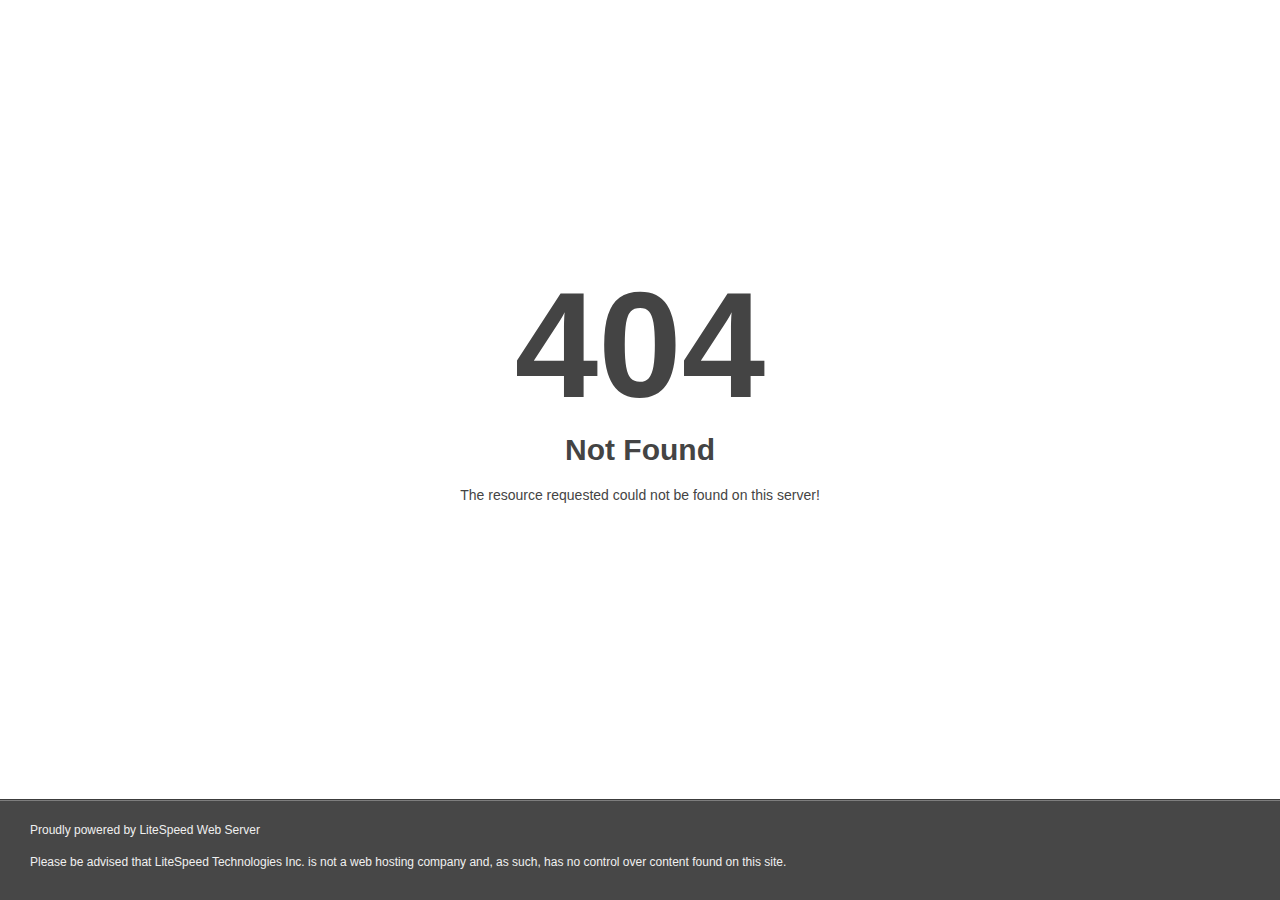
<file: assets/images/cv.html>
<!DOCTYPE html>
<html style="height:100%">
<head>
<meta name="viewport" content="width=device-width, initial-scale=1, shrink-to-fit=no" />
<title> 404 Not Found
</title><style>@media (prefers-color-scheme:dark){body{background-color:#000!important}}</style></head>
<body style="color: #444; margin:0;font: normal 14px/20px Arial, Helvetica, sans-serif; height:100%; background-color: #fff;">
<div style="height:auto; min-height:100%; ">     <div style="text-align: center; width:800px; margin-left: -400px; position:absolute; top: 30%; left:50%;">
        <h1 style="margin:0; font-size:150px; line-height:150px; font-weight:bold;">404</h1>
<h2 style="margin-top:20px;font-size: 30px;">Not Found
</h2>
<p>The resource requested could not be found on this server!</p>
</div></div><div style="color:#f0f0f0; font-size:12px;margin:auto;padding:0px 30px 0px 30px;position:relative;clear:both;height:100px;margin-top:-101px;background-color:#474747;border-top: 1px solid rgba(0,0,0,0.15);box-shadow: 0 1px 0 rgba(255, 255, 255, 0.3) inset;">
<br>Proudly powered by LiteSpeed Web Server<p>Please be advised that LiteSpeed Technologies Inc. is not a web hosting company and, as such, has no control over content found on this site.</p></div></body></html>
</file>
<file: assets/css/plugins/odometer.css>
.odometer.odometer-auto-theme,.odometer.odometer-theme-default {
    display: inline-block;
    vertical-align: middle;
    position: relative
}

.odometer.odometer-auto-theme .odometer-digit,.odometer.odometer-theme-default .odometer-digit {
    display: inline-block;
    vertical-align: middle;
    position: relative
}

.odometer.odometer-auto-theme .odometer-digit .odometer-digit-spacer,.odometer.odometer-theme-default .odometer-digit .odometer-digit-spacer {
    display: inline-block;
    vertical-align: middle;
    visibility: hidden
}

.odometer.odometer-auto-theme .odometer-digit .odometer-digit-inner,.odometer.odometer-theme-default .odometer-digit .odometer-digit-inner {
    text-align: left;
    display: block;
    position: absolute;
    top: 0;
    left: 0;
    right: 0;
    bottom: 0;
    overflow: hidden
}

.odometer.odometer-auto-theme .odometer-digit .odometer-ribbon,.odometer.odometer-theme-default .odometer-digit .odometer-ribbon {
    display: block
}

.odometer.odometer-auto-theme .odometer-digit .odometer-ribbon-inner,.odometer.odometer-theme-default .odometer-digit .odometer-ribbon-inner {
    display: block;
    -webkit-backface-visibility: hidden
}

.odometer.odometer-auto-theme .odometer-digit .odometer-value,.odometer.odometer-theme-default .odometer-digit .odometer-value {
    display: block;
    -webkit-transform: translateZ(0)
}

.odometer.odometer-auto-theme .odometer-digit .odometer-value.odometer-last-value,.odometer.odometer-theme-default .odometer-digit .odometer-value.odometer-last-value {
    position: absolute
}

.odometer.odometer-auto-theme.odometer-animating-up .odometer-ribbon-inner,.odometer.odometer-theme-default.odometer-animating-up .odometer-ribbon-inner {
    -webkit-transition: -webkit-transform 2s;
    transition: -webkit-transform 2s;
    transition: transform 2s;
    transition: transform 2s, -webkit-transform 2s
}

.odometer.odometer-auto-theme.odometer-animating-up.odometer-animating .odometer-ribbon-inner,.odometer.odometer-theme-default.odometer-animating-up.odometer-animating .odometer-ribbon-inner {
    -webkit-transform: translateY(-100%);
    -ms-transform: translateY(-100%);
    transform: translateY(-100%)
}

.odometer.odometer-auto-theme.odometer-animating-down .odometer-ribbon-inner,.odometer.odometer-theme-default.odometer-animating-down .odometer-ribbon-inner {
    -webkit-transform: translateY(-100%);
    -ms-transform: translateY(-100%);
    transform: translateY(-100%)
}

.odometer.odometer-auto-theme.odometer-animating-down.odometer-animating .odometer-ribbon-inner,.odometer.odometer-theme-default.odometer-animating-down.odometer-animating .odometer-ribbon-inner {
    -webkit-transition: -webkit-transform 2s;
    transition: -webkit-transform 2s;
    transition: transform 2s;
    transition: transform 2s, -webkit-transform 2s;
    -webkit-transform: translateY(0);
    -ms-transform: translateY(0);
    transform: translateY(0)
}

.odometer.odometer-auto-theme,.odometer.odometer-theme-default {
    font-family: "Helvetica Neue",sans-serif;
    line-height: 1.1em
}

.odometer.odometer-auto-theme .odometer-value,.odometer.odometer-theme-default .odometer-value {
    text-align: center
}
</file>
